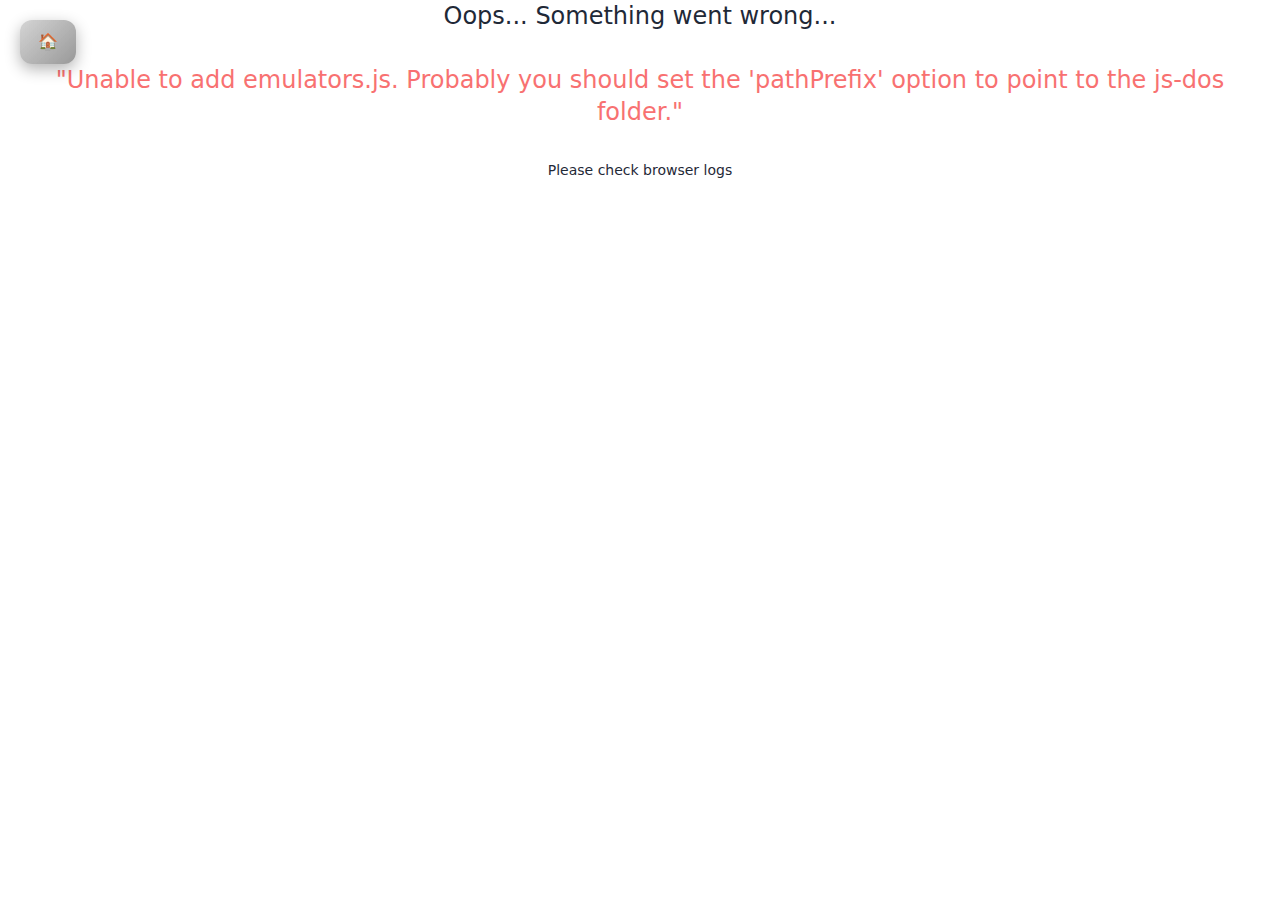
<file: dragon/index.html>
<!DOCTYPE html>
<html lang="en">

<head>
  <meta charset="UTF-8" />
  <meta name="viewport" content="width=device-width, initial-scale=1.0" />
  <meta name="viewport" content="width=device-width, initial-scale=1.0, maximum-scale=1.0">

  <title>js-dos 8.xx</title>
  <style>
    html,
    body {
      width: 100%;
    }
    html,
		body {
			margin: 0;
			padding: 0;
			overflow: hidden;
			height: 100vh;
			display: flex;
			flex-direction: column;
			flex: 1;
			background-color: black;
			color: black;
			-webkit-tap-highlight-color: transparent;
    -webkit-touch-callout: none;
	-webkit-user-select: none;
	-khtml-user-select: none;
	-moz-user-select: none;
	-ms-user-select: none;
	user-select: none;
			/* font-family: Tahoma, Geneva, Verdana, sans-serif; */
		}
  </style>
  <script type="module" crossorigin src="https://3dpinball.github.io/dragon/js-dos.js"></script>
  <link rel="stylesheet" crossorigin href="https://3dpinball.github.io/dragon/js-dos.css">

  <style>
  .soft-keyboard-overlay {
  width: 90%;
  left: 50%;
  transform: translateX(-50%);
}

  </style>
  <style>
    #backButton {
      position: fixed;
      top: 20px;
      left: 20px;
      padding: 10px 18px;
      background: linear-gradient(135deg, #8a8a8a5c, #00000067);
      border: none;
      border-radius: 12px;
      font-size: 16px;
      font-weight: bold;
      color: white;
      cursor: pointer;
      box-shadow: 0 5px 15px rgba(0,0,0,0.3);
      transition: transform 0.2s ease, box-shadow 0.2s ease;
      z-index: 999;
    }

    #backButton:hover {
      transform: scale(1.1);
      box-shadow: 0 8px 20px rgba(0,0,0,0.4);
    }

    #backButton:active {
      transform: scale(0.95);
      box-shadow: 0 4px 10px rgba(0,0,0,0.3);
    }
  </style>
</head>

<body>
  <script>
let lastTouchEnd = 0;

document.addEventListener('touchend', function (event) {
  const now = new Date().getTime();
  if (now - lastTouchEnd <= 300) {
    event.preventDefault();  // ← CHẶN DOUBLE-TAP ZOOM
  }
  lastTouchEnd = now;
}, { passive: false });
</script>
  <button id="backButton">🏠</button>

  <div id="app"></div>
  <script>
    if (window.android !== undefined && window.android.startHardwareService !== undefined) {
        window.backendHardware = (emulator) => {
            return new Promise((resolve) => {
                window.backendResolve = resolve;
                window.android.startHardwareService(emulator);
            });
        };
    }
    const params = new URLSearchParams(location.search);
    const startIpxServer = params.get("startIpxServer") === "1";
    const connectIpxAddress = params.get("connectIpxAddress") === "1" ? "js-dos-dev-room" : undefined;
    document.addEventListener("DOMContentLoaded", () => {
      /* eslint-disable max-len */
      /* eslint-enable max-len */
      const props = Dos(document.getElementById("app"),
        {
          offscreenCanvas: true,
          // url: "https://br.cdn.dos.zone/published/br.rumawg.U95boat.jsdos",
          // url: "https://cdn.dos.zone/custom/dos/QB45.jsdos", // qbasic
          // url: decodeURIComponent("https%3A%2F%2Fcdn.dos.zone%2Fcustom%2Fdos%2Fdoom_dm.jsdos"),
          // url: decodeURIComponent("https%3A%2F%2Fcdn.dos.zone%2Fcustom%2Fdos%2Fhomm2_netbios.jsdos"),
          // url: "https://cdn.dos.zone/original/2X/2/24b00b14f118580763440ecaddcc948f8cb94f14.jsdos", // digger
          // url: "https://v8.js-dos.com/bundles/doom.jsdos",
          // url: "https://cdn.dos.zone/custom/dos/duke3d_ipx.jsdos",
          // url: "https://br.cdn.dos.zone/ipx/duke3d/duke3d_ipx.jsdos",
          // url: "https://br.cdn.dos.zone/ipx/doom_dm/doom_dm.jsdos",
          // url: "https://v8.js-dos.com/bundles/dhry2.jsdos", // dhry2
          // url: "https://cdn.dos.zone/original/2X/7/744842062905f72648a4d492ccc2526d039b3702.jsdos", // sim-city
          // url: "https://cdn.dos.zone/custom/dos/war2.jsdos", // warcraft-2
          // url: "https://cdn.dos.zone/original/2X/5/5f21f221e023bbca253396824c5f652438eeef8c.jsdos", // поле чудес
          // url: "https://cdn.dos.zone/custom/dos/homm_2.jsdos",
          // url: "https://br.cdn.dos.zone/js-dos/system/win95-v1.jsdos", // win95-v1
          // url: "https://br.cdn.dos.zone/published/br.kxuntr.MDKperfWIN.jsdos", // MDK Performance Test For Windows
          // url: "https://br.cdn.dos.zone/published/br.anhfhb.Bench95.jsdos", // Bench95
          // url: "https://cdn.dos.zone/custom/dos/blood-lowres.jsdos", // blood
          // url: "https://br.cdn.dos.zone/published/br.fuggxt.DisNormal.jsdos",
          // url: "https://br.cdn.dos.zone/published/br.pojmnc.SimTowerupd.jsdos",
          // url: "https://cdn.dos.zone/custom/dos/gta-mobile.jsdos",
          // url: "https://br.cdn.dos.zone/niccarter54/shtirlitz.jsdos",
          // url: "https://br.cdn.dos.zone/published/br.hmjhoz.DonKapone.jsdos",
          // url: "https://cdn.dos.zone/custom/dos/diablo-109.jsdos",
          // dosboxConf: `
          //   [autoexec]
          //   mount c .
          //   c:
          // `,
          // jsdosConf: {
          //   "layersConfig": {
          //     "version": 2,
          //     "layers": [
          //       {
          //         "grid": "honeycomb",
          //         "title": "Layer#0",
          //         "controls": [
          //           {
          //             "row": 0,
          //             "column": 0,
          //             "symbol": "↑",
          //             "type": "Key",
          //             "mapTo": [
          //               265
          //             ]
          //           }
          //         ]
          //       }
          //     ]
          //   }
          // },
          // initFs: [
          //   { path: "1.txt", contents: new TextEncoder().encode("123") },
          //   { path: "D/2.txt", contents: new TextEncoder().encode("345") },
          // ],
          // dosboxConf: diabloConf,
          // loginUrl: "http://localhost:8080/subscription.html",
          // autoStart: true,
          // countDownStart: 5,
          // kiosk: true,
          // background: "https://dos.zone/images/http/original/2X/f/f833b147609640191342f555d70eb07261f53c03.png/0a94af564ab81a14a27d6a67671e5416.webp",
           pathPrefix: "https://v8.js-dos.com/latest/emulators/",
          // pathPrefix: "https://br.cdn.dos.zone/js-dos/latest/emulators/",
          // pathSuffix: ".ea",
          // backend: "dosboxX",
          // backendHardware: (backend) => {
          //  console.log("Hardware backend for", backend);
          //  return Promise.resolve("ws://127.0.0.1:8888");
          // },
          // backendHardware: window.backendHardware,
          // noCloud: true,
          // noCursor: true,
          // softKeyboardLayout: [
          //   "q w e r t",
          //   "{up} {down}",
          //   "{left} {right}",
          //   "{symbols}"
          // ],
          // softKeyboardSymbols: [
          //   {
          //       "{up}": "↑",
          //       "{down}": "↓",
          //       "{left}": "←",
          //       "{right}": "→",
          //   },
          //   {
          //       "{up}": "↑",
          //       "{down}": "↓",
          //       "{left}": "←",
          //       "{right}": "→",
          //       "q": "й", "w": "ц", "e": "у", "r": "к", "t": "е",
          //   },
          // ], 
          // softKeyboardLayout: [
          //   [
          //     [
          //       "{up}",
          //     ],
          //     [
          //       "{left} {right}",
          //     ],
          //     [
          //       "{down}",
          //     ]
          //   ],
          // ],
          renderScale: 1.1,
          softFullscreen: false,
          softKeyboardLayout: [
    [
        // Column 0 (sẽ sát trái)
        [
           "{f4}",
            "{f2}",
            "x z"

        ],

        // Column 1 (sẽ sát phải)
        [
            "{f3}",
            "{enter}",
            "/ .",
             "{space}"
            
        ]
    ],
],

softKeyboardSymbols: [
  {
    "z": "",
    "x": "x",
    "/": "",
    ".": ">",
    "{space}": "⬆️",
    "{f2}": "F2",
    "{f3}": "F3",
    "{f4}": "F4",
    "{up}": "up",
    "{enter}": "⏎",
  }
],          // key: "-----",
          onEvent: (event, arg) => {
            console.log("Event", event, arg);
            if (event === "ci-ready") {
              const net = arg.net();
              console.log("js-dos version:", props.getVersion(), "net:", (net ? net.peerId : "none"));
              window.ci = arg;

              if (net && startIpxServer) {
                net.registerAlias("js-dos-dev-room").catch(console);
              }

              // props.setFullScreen(true);
            }
          },
          // renderAspect: "1/1",
          // renderBackend: "webgl",
          // imageRendering: "smooth",
          // thinSidebar: true,
          startIpxServer,
          connectIpxAddress,
        });

      window.props = props;
    });

    const diabloConf = `
[sdl]
autolock=false
mouse_emulation=integration

[dosbox]
title=Windows 95
memsize=128

[video]
vmemsize=8
vesa modelist width limit=0
vesa modelist height limit=0

[dos]
ver=7.1
hard drive data rate limit=0
floppy drive data rate limit=0

[cpu]
cputype=pentium_mmx
core=auto 
integration device=true

[sblaster]
sbtype=sb16vibra

[fdc, primary]
int13fakev86io=true

[ide, primary]
int13fakeio=true
int13fakev86io=true

[ide, secondary]
int13fakeio=true
int13fakev86io=true
cd-rom insertion delay=4000

[render]
scaler=none

[autoexec]
echo off
imgmount 2 sockdrive wss://sockdrive.js-dos.com:8001 dos.zone diablo_109_c
imgmount 3 sockdrive wss://sockdrive.js-dos.com:8001 dos.zone diablo_109_d
boot c:
`;
  </script>
    <script>
    // Back button logic
    const backButton = document.getElementById('backButton');
    backButton.addEventListener('click', () => {
      window.location.href = '../'; // Thay '/' bằng URL trang chủ nếu khác
    });
  </script>
</body>

</html>
</file>
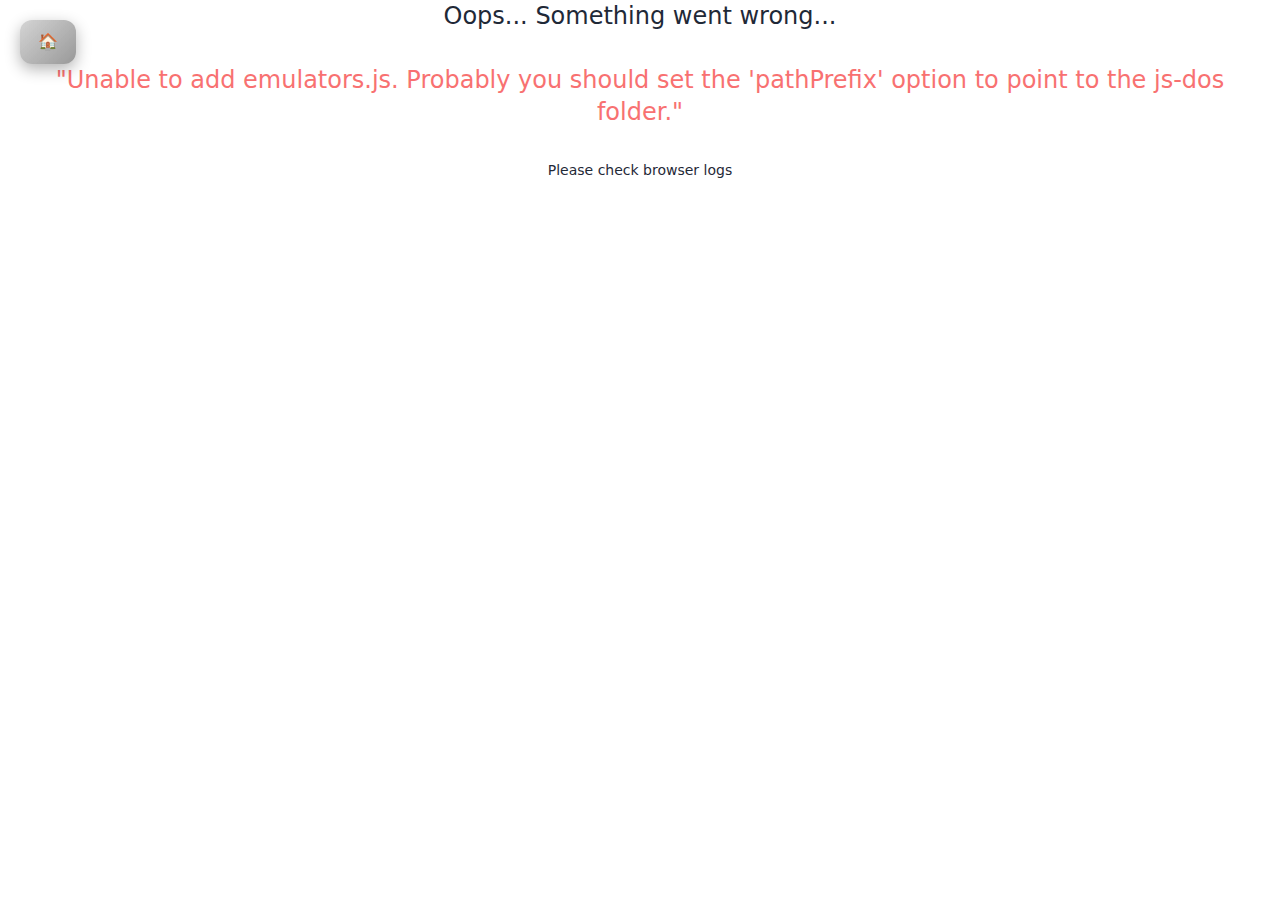
<file: skul/index.html>
<!DOCTYPE html>
<html lang="en">

<head>
  <meta charset="UTF-8" />
  <meta name="viewport" content="width=device-width, initial-scale=1.0" />
  <meta name="viewport" content="width=device-width, initial-scale=1.0, maximum-scale=1.0">

  <title>js-dos 8.xx</title>
  <style>
    html,
    body {
      width: 100%;
    }
    html,
		body {
			margin: 0;
			padding: 0;
			overflow: hidden;
			height: 100vh;
			display: flex;
			flex-direction: column;
			flex: 1;
			background-color: black;
			color: black;
			-webkit-tap-highlight-color: transparent;
    -webkit-touch-callout: none;
	-webkit-user-select: none;
	-khtml-user-select: none;
	-moz-user-select: none;
	-ms-user-select: none;
	user-select: none;
			/* font-family: Tahoma, Geneva, Verdana, sans-serif; */
		}
  </style>
  <script src="./js-dos.js"></script>
<link rel="stylesheet" href="./js-dos.css">


  <style>
  .soft-keyboard-overlay {
  width: 90%;
  left: 50%;
  transform: translateX(-50%);
}

  </style>
  <style>
    #backButton {
      position: fixed;
      top: 20px;
      left: 20px;
      padding: 10px 18px;
      background: linear-gradient(135deg, #8a8a8a5c, #00000067);
      border: none;
      border-radius: 12px;
      font-size: 16px;
      font-weight: bold;
      color: white;
      cursor: pointer;
      box-shadow: 0 5px 15px rgba(0,0,0,0.3);
      transition: transform 0.2s ease, box-shadow 0.2s ease;
      z-index: 999;
    }

    #backButton:hover {
      transform: scale(1.1);
      box-shadow: 0 8px 20px rgba(0,0,0,0.4);
    }

    #backButton:active {
      transform: scale(0.95);
      box-shadow: 0 4px 10px rgba(0,0,0,0.3);
    }
  </style>
</head>

<body>
 
  <button id="backButton">🏠</button>

    <div id="dos" style="width: 100%; height: 100%"></div>
  <script>
    if (window.android !== undefined && window.android.startHardwareService !== undefined) {
        window.backendHardware = (emulator) => {
            return new Promise((resolve) => {
                window.backendResolve = resolve;
                window.android.startHardwareService(emulator);
            });
        };
    }
    const params = new URLSearchParams(location.search);
    const startIpxServer = params.get("startIpxServer") === "1";
    const connectIpxAddress = params.get("connectIpxAddress") === "1" ? "js-dos-dev-room" : undefined;
    const diabloConf = `
[sdl]
autolock=false
mouse_emulation=integration

[dosbox]
title=Windows 95
memsize=128

[video]
vmemsize=8
vesa modelist width limit=0
vesa modelist height limit=0

[dos]
ver=7.1
hard drive data rate limit=0
floppy drive data rate limit=0

[cpu]
cputype=pentium_mmx
core=auto 
integration device=true

[sblaster]
sbtype=sb16vibra

[fdc, primary]
int13fakev86io=true

[ide, primary]
int13fakeio=true
int13fakev86io=true

[ide, secondary]
int13fakeio=true
int13fakev86io=true
cd-rom insertion delay=4000

[render]
scaler=none

[autoexec]
echo off
imgmount 2 sockdrive wss://sockdrive.js-dos.com:8001 dos.zone diablo_109_c
imgmount 3 sockdrive wss://sockdrive.js-dos.com:8001 dos.zone diablo_109_d
boot c:
`;
  </script>
    <script>
    // Back button logic
    const backButton = document.getElementById('backButton');
    backButton.addEventListener('click', () => {
      window.location.href = '../'; // Thay '/' bằng URL trang chủ nếu khác
    });
  </script>
  <script>
    Dos(document.getElementById("dos"), {
        url: "./pirates.jsdos",

        // === THÊM KEYBOARD ẢO ===
        softKeyboardLayout: [
            [
                // Cột trái
                [
                    "{f4}",
                    "{f2}",
                    "x z"
                ],

                // Cột phải
                [
                    "{f3}",
                    "{enter}",
                    "/ .",
                    "{space}"
                ]
            ],
        ],

        softKeyboardSymbols: [
            {
                "z": "",
                "x": "x",
                "/": "",
                ".": ">",
                "{space}": "⬆️",
                "{f2}": "F2",
                "{f3}": "F3",
                "{f4}": "F4",
                "{up}": "up",
                "{enter}": "⏎"
            }
        ]
        // === HẾT KEYBOARD ẢO ===
    });
</script>
</body>

</html>
</file>
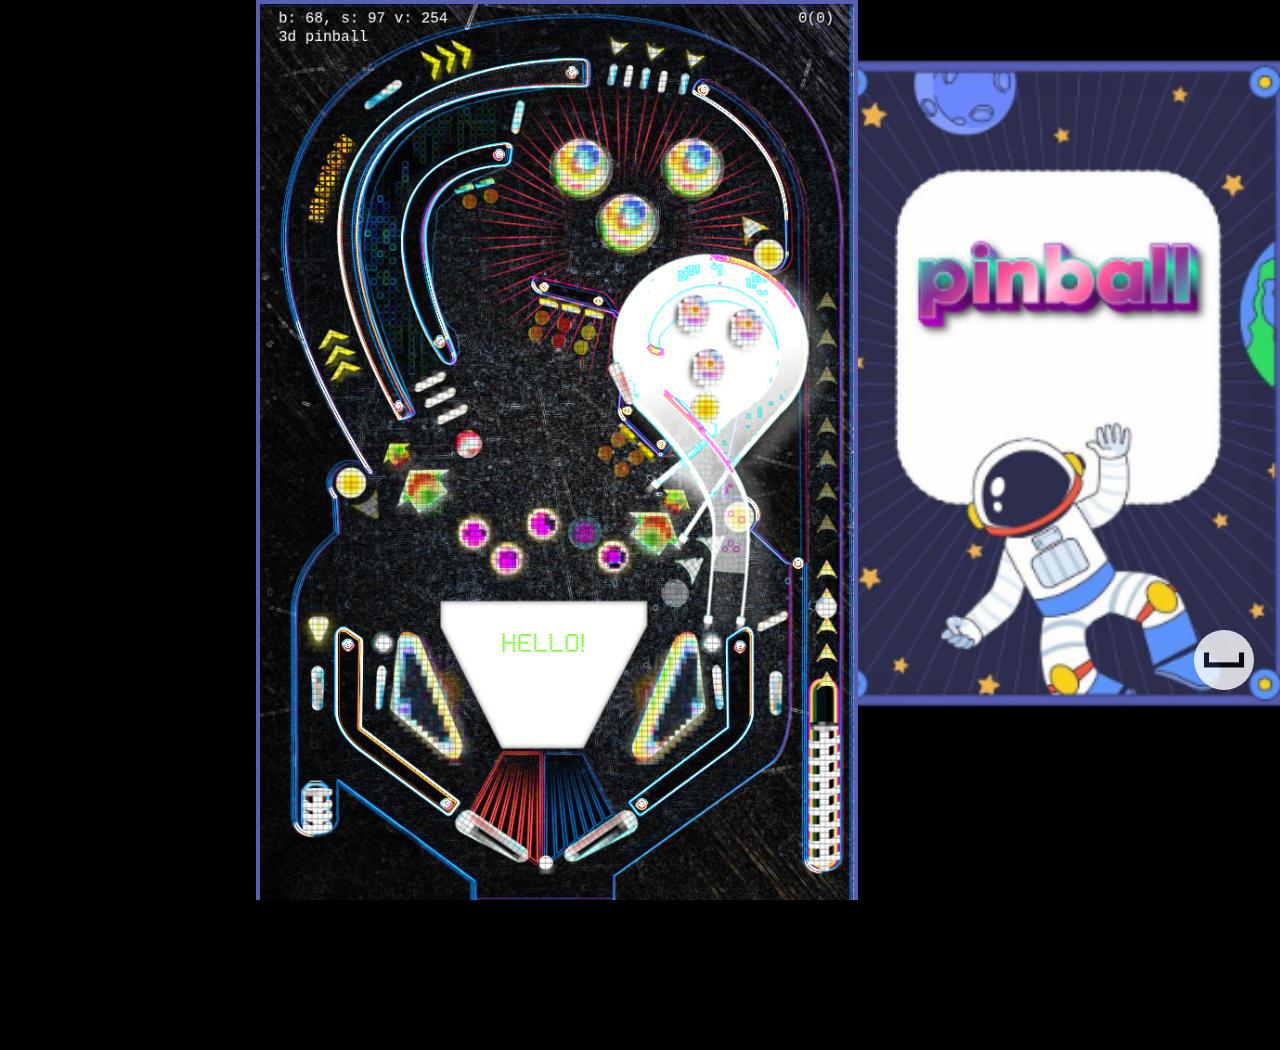
<file: table2/index.html>
<!DOCTYPE html>
<html>
  <head>
    <meta charset="utf-8">
    <meta content="IE=edge,chrome=1" http-equiv="X-UA-Compatible">
    <meta name="viewport" content="width=device-width, initial-scale=1.0, minimal-ui">
	  <meta content='width=device-width, initial-scale=1, maximum-scale=1, user-scalable=no' name='viewport'>
    <title>Pinball</title>
    <style type="text/css">
      body{
        background-color: #333;
      }
	  	html,
		body {
    margin: 0;
    padding: 0;
    overflow: hidden;
    height: 100vh;
    width: 100vw;                 /* đảm bảo luôn full ngang */
    display: flex;
    flex-direction: column;
    flex: 1;
background-color: black;
    background-image: url(./bg.png);
    background-size: cover;       /* luôn phủ đầy màn hình */
    background-position: center;  /* căn giữa */
    background-repeat: no-repeat; /* không lặp */

    color: black;
    -webkit-tap-highlight-color: transparent;
    -webkit-touch-callout: none;
    -webkit-user-select: none;
    -khtml-user-select: none;
    -moz-user-select: none;
    -ms-user-select: none;
    user-select: none;
}


    </style>    
  </head>
  <body>

    <div style="position:absolute;z-index:100;height: 100%;width: 100%;background-color: none;top:150px">
			<button style="height:500px;width:49%;background:none;border: none;outline: none;" ontouchstart="window.dispatchEvent(new KeyboardEvent('keydown', {
				
				keyCode: 37,
				
				which: 37,
			
			  }));" ontouchend="setTimeout(function(){window.dispatchEvent(new KeyboardEvent('keyup', {
				
				keyCode: 37,
				
				which: 37,
			
			  }))}, 50);"></button>
			<button style="height:500px;width:49%;background:none;border: none;outline: none;"  ontouchstart="window.dispatchEvent(new KeyboardEvent('keydown', {
				
				keyCode: 39,
				
				which: 39,
				
			  }))" ontouchend="setTimeout(function(){window.dispatchEvent(new KeyboardEvent('keyup', {
				
				keyCode: 39,
				
				which: 39,
			
			  }))}, 50);"></button>
			  <img  src="space.png" style="position:absolute;z-index:100;right:2%;height:60px;width:60px;bottom:40%;border-radius: 50%;opacity: 0.8;"   ontouchstart="window.dispatchEvent(new KeyboardEvent('keydown', {
				
				keyCode: 32,
				
				which: 32,
				
			  }))" ontouchend="window.dispatchEvent(new KeyboardEvent('keyup', {
				
				keyCode: 32,
				
				which: 32,
			
			  }))">
				
			</img>
	
		
	

		
	</div>

   
    <script>
      window.PINBALL_STANDALONE = true
    </script>
    <script src="javascripts/application.js" type="text/javascript"></script>
  </body>
</html>
</file>
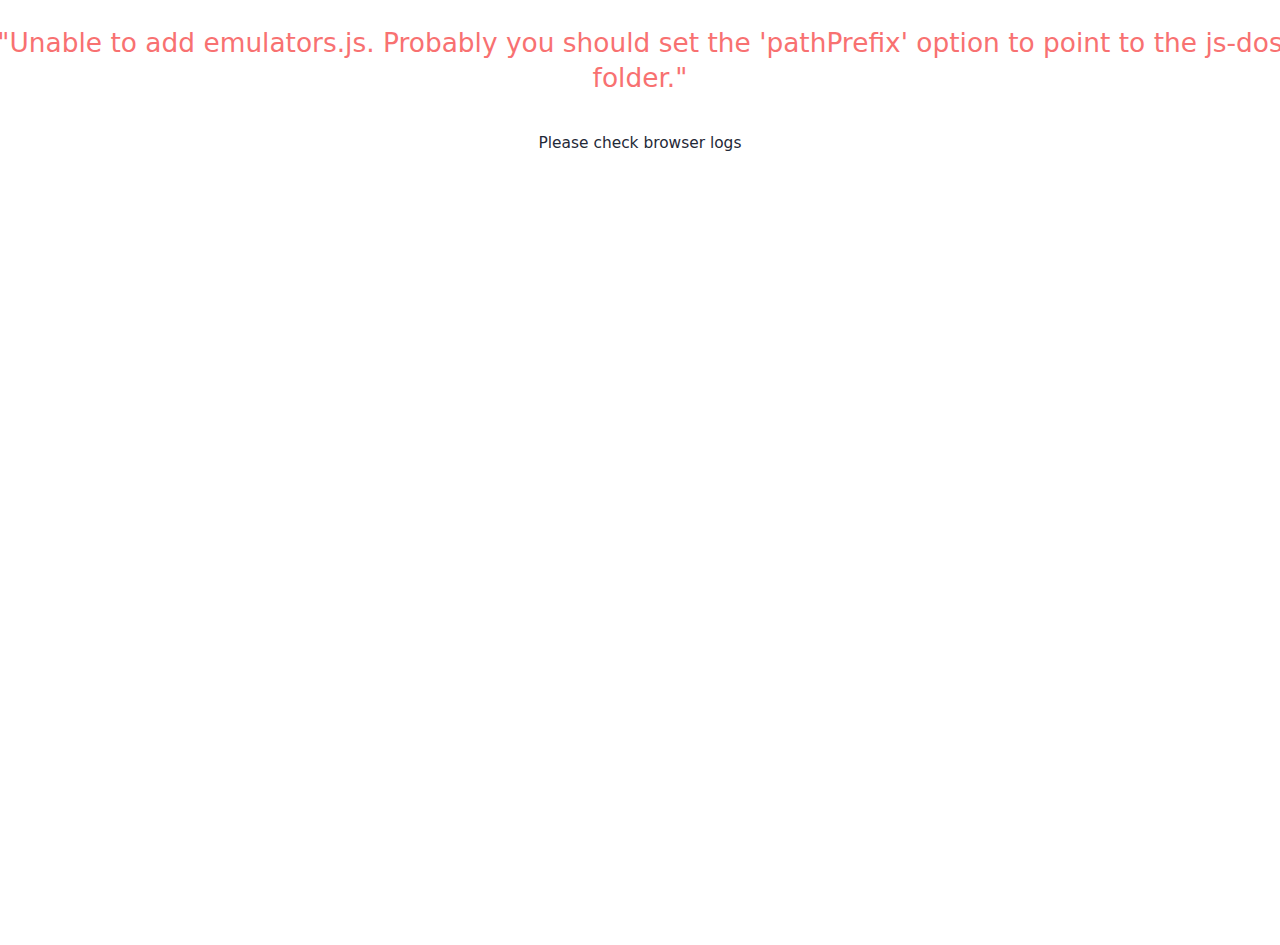
<file: table3/index.html>
<!DOCTYPE html>
<html lang="en">

<head>
  <meta charset="UTF-8" />
  <meta name="viewport" content="width=device-width, initial-scale=1.0" />
  <meta name="viewport" content="width=device-width, initial-scale=1.0, maximum-scale=1.0">

  <title>js-dos 8.xx</title>
  <style>
    html,
    body {
      width: 100%;
    }
    html,
		body {
			margin: 0;
			padding: 0;
			overflow: hidden;
			height: 100vh;
			display: flex;
			flex-direction: column;
			flex: 1;
			background-color: black;
			color: black;
			-webkit-tap-highlight-color: transparent;
    -webkit-touch-callout: none;
	-webkit-user-select: none;
	-khtml-user-select: none;
	-moz-user-select: none;
	-ms-user-select: none;
	user-select: none;
			/* font-family: Tahoma, Geneva, Verdana, sans-serif; */
		}
  </style>
  <script src="./js-dos.js"></script>
<link rel="stylesheet" href="./js-dos.css">


  <style>
  .soft-keyboard-overlay {
  width: 90%;
  left: 50%;
  transform: translateX(-50%);
}

  </style>

</head>

<body>
  

    <div id="dos" style="width: 100%; height: 100%; transform: scale(1.1)"></div>
  <script>
    if (window.android !== undefined && window.android.startHardwareService !== undefined) {
        window.backendHardware = (emulator) => {
            return new Promise((resolve) => {
                window.backendResolve = resolve;
                window.android.startHardwareService(emulator);
            });
        };
    }
    const params = new URLSearchParams(location.search);
    const startIpxServer = params.get("startIpxServer") === "1";
    const connectIpxAddress = params.get("connectIpxAddress") === "1" ? "js-dos-dev-room" : undefined;
    const diabloConf = `
[sdl]
autolock=false
mouse_emulation=integration

[dosbox]
title=Windows 95
memsize=128

[video]
vmemsize=8
vesa modelist width limit=0
vesa modelist height limit=0

[dos]
ver=7.1
hard drive data rate limit=0
floppy drive data rate limit=0

[cpu]
cputype=pentium_mmx
core=auto 
integration device=true

[sblaster]
sbtype=sb16vibra

[fdc, primary]
int13fakev86io=true

[ide, primary]
int13fakeio=true
int13fakev86io=true

[ide, secondary]
int13fakeio=true
int13fakev86io=true
cd-rom insertion delay=4000

[render]
scaler=none

[autoexec]
echo off
imgmount 2 sockdrive wss://sockdrive.js-dos.com:8001 dos.zone diablo_109_c
imgmount 3 sockdrive wss://sockdrive.js-dos.com:8001 dos.zone diablo_109_d
boot c:
`;
  </script>
   
  <script>
    Dos(document.getElementById("dos"), {
        url: "./pirates.jsdos",
        renderBackend: "webgl",
        // === THÊM KEYBOARD ẢO ===
        softKeyboardLayout: [
            [
                // Cột trái
                [
                    "{f4}",
                    "{f2}",
                    "x z"
                ],

                // Cột phải
                [
                    "{f3}",
                    "{enter}",
                    "/ .",
                    "{space}"
                ]
            ],
        ],

        softKeyboardSymbols: [
            {
                "z": "",
                "x": "x",
                "/": "",
                ".": ">",
                "{space}": "⬆️",
                "{f2}": "F2",
                "{f3}": "F3",
                "{f4}": "F4",
                "{up}": "up",
                "{enter}": "⏎"
            }
        ]
        // === HẾT KEYBOARD ẢO ===
    });
</script>
</body>

</html>
</file>
<file: skul/js-dos.css>
*,
:before,
:after {
  box-sizing: border-box;
  border-width: 0;
  border-style: solid;
  border-color: #e5e7eb;
}
:before,
:after {
  --tw-content: "";
}
html,
:host {
  line-height: 1.5;
  -webkit-text-size-adjust: 100%;
  -moz-tab-size: 4;
  -o-tab-size: 4;
  tab-size: 4;
  font-family: ui-sans-serif, system-ui, sans-serif, "Apple Color Emoji",
    "Segoe UI Emoji", Segoe UI Symbol, "Noto Color Emoji";
  font-feature-settings: normal;
  font-variation-settings: normal;
  -webkit-tap-highlight-color: transparent;
}
body {
  margin: 0;
  line-height: inherit;
}
hr {
  height: 0;
  color: inherit;
  border-top-width: 1px;
}
abbr:where([title]) {
  -webkit-text-decoration: underline dotted;
  text-decoration: underline dotted;
}
h1,
h2,
h3,
h4,
h5,
h6 {
  font-size: inherit;
  font-weight: inherit;
}
a {
  color: inherit;
  text-decoration: inherit;
}
b,
strong {
  font-weight: bolder;
}
code,
kbd,
samp,
pre {
  font-family: ui-monospace, SFMono-Regular, Menlo, Monaco, Consolas,
    Liberation Mono, Courier New, monospace;
  font-feature-settings: normal;
  font-variation-settings: normal;
  font-size: 1em;
}
small {
  font-size: 80%;
}
sub,
sup {
  font-size: 75%;
  line-height: 0;
  position: relative;
  vertical-align: baseline;
}
sub {
  bottom: -0.25em;
}
sup {
  top: -0.5em;
}
table {
  text-indent: 0;
  border-color: inherit;
  border-collapse: collapse;
}
button,
input,
optgroup,
select,
textarea {
  font-family: inherit;
  font-feature-settings: inherit;
  font-variation-settings: inherit;
  font-size: 100%;
  font-weight: inherit;
  line-height: inherit;
  color: inherit;
  margin: 0;
  padding: 0;
}
button,
select {
  text-transform: none;
}
button,
[type="button"],
[type="reset"],
[type="submit"] {
  -webkit-appearance: button;
  background-color: transparent;
  background-image: none;
}
:-moz-focusring {
  outline: auto;
}
:-moz-ui-invalid {
  box-shadow: none;
}
progress {
  vertical-align: baseline;
}
::-webkit-inner-spin-button,
::-webkit-outer-spin-button {
  height: auto;
}
[type="search"] {
  -webkit-appearance: textfield;
  outline-offset: -2px;
}
::-webkit-search-decoration {
  -webkit-appearance: none;
}
::-webkit-file-upload-button {
  -webkit-appearance: button;
  font: inherit;
}
summary {
  display: list-item;
}
blockquote,
dl,
dd,
h1,
h2,
h3,
h4,
h5,
h6,
hr,
figure,
p,
pre {
  margin: 0;
}
fieldset {
  margin: 0;
  padding: 0;
}
legend {
  padding: 0;
}
ol,
ul,
menu {
  list-style: none;
  margin: 0;
  padding: 0;
}
dialog {
  padding: 0;
}
textarea {
  resize: vertical;
}
input::-moz-placeholder,
textarea::-moz-placeholder {
  opacity: 1;
  color: #9ca3af;
}
input::placeholder,
textarea::placeholder {
  opacity: 1;
  color: #9ca3af;
}
button,
[role="button"] {
  cursor: pointer;
}
:disabled {
  cursor: default;
}
img,
svg,
video,
canvas,
audio,
iframe,
embed,
object {
  display: block;
  vertical-align: middle;
}
img,
video {
  max-width: 100%;
  height: auto;
}
[hidden] {
  display: none;
}
:root,
[data-theme] {
  background-color: hsl(var(--b1) / var(--tw-bg-opacity, 1));
  color: hsl(var(--bc) / var(--tw-text-opacity, 1));
}
html {
  -webkit-tap-highlight-color: transparent;
}
:root {
  color-scheme: light;
  --pf: 259 94% 44%;
  --sf: 314 100% 40%;
  --af: 174 75% 39%;
  --nf: 214 20% 14%;
  --in: 198 93% 60%;
  --su: 158 64% 52%;
  --wa: 43 96% 56%;
  --er: 0 91% 71%;
  --inc: 198 100% 12%;
  --suc: 158 100% 10%;
  --wac: 43 100% 11%;
  --erc: 0 100% 14%;
  --rounded-box: 1rem;
  --rounded-btn: 0.5rem;
  --rounded-badge: 1.9rem;
  --animation-btn: 0.25s;
  --animation-input: 0.2s;
  --btn-text-case: uppercase;
  --btn-focus-scale: 0.95;
  --border-btn: 1px;
  --tab-border: 1px;
  --tab-radius: 0.5rem;
  --p: 259 94% 51%;
  --pc: 259 96% 91%;
  --s: 314 100% 47%;
  --sc: 314 100% 91%;
  --a: 174 75% 46%;
  --ac: 174 75% 11%;
  --n: 214 20% 21%;
  --nc: 212 19% 87%;
  --b1: 0 0% 100%;
  --b2: 0 0% 95%;
  --b3: 180 2% 90%;
  --bc: 215 28% 17%;
}
@media (prefers-color-scheme: dark) {
  :root {
    color-scheme: dark;
    --pf: 262 80% 43%;
    --sf: 316 70% 43%;
    --af: 175 70% 34%;
    --in: 198 93% 60%;
    --su: 158 64% 52%;
    --wa: 43 96% 56%;
    --er: 0 91% 71%;
    --inc: 198 100% 12%;
    --suc: 158 100% 10%;
    --wac: 43 100% 11%;
    --erc: 0 100% 14%;
    --rounded-box: 1rem;
    --rounded-btn: 0.5rem;
    --rounded-badge: 1.9rem;
    --animation-btn: 0.25s;
    --animation-input: 0.2s;
    --btn-text-case: uppercase;
    --btn-focus-scale: 0.95;
    --border-btn: 1px;
    --tab-border: 1px;
    --tab-radius: 0.5rem;
    --p: 262 80% 50%;
    --pc: 0 0% 100%;
    --s: 316 70% 50%;
    --sc: 0 0% 100%;
    --a: 175 70% 41%;
    --ac: 0 0% 100%;
    --n: 213 18% 20%;
    --nf: 212 17% 17%;
    --nc: 220 13% 69%;
    --b1: 212 18% 14%;
    --b2: 213 18% 12%;
    --b3: 213 18% 10%;
    --bc: 220 13% 69%;
  }
}
[data-theme="light"] {
  color-scheme: light;
  --pf: 259 94% 44%;
  --sf: 314 100% 40%;
  --af: 174 75% 39%;
  --nf: 214 20% 14%;
  --in: 198 93% 60%;
  --su: 158 64% 52%;
  --wa: 43 96% 56%;
  --er: 0 91% 71%;
  --inc: 198 100% 12%;
  --suc: 158 100% 10%;
  --wac: 43 100% 11%;
  --erc: 0 100% 14%;
  --rounded-box: 1rem;
  --rounded-btn: 0.5rem;
  --rounded-badge: 1.9rem;
  --animation-btn: 0.25s;
  --animation-input: 0.2s;
  --btn-text-case: uppercase;
  --btn-focus-scale: 0.95;
  --border-btn: 1px;
  --tab-border: 1px;
  --tab-radius: 0.5rem;
  --p: 259 94% 51%;
  --pc: 259 96% 91%;
  --s: 314 100% 47%;
  --sc: 314 100% 91%;
  --a: 174 75% 46%;
  --ac: 174 75% 11%;
  --n: 214 20% 21%;
  --nc: 212 19% 87%;
  --b1: 0 0% 100%;
  --b2: 0 0% 95%;
  --b3: 180 2% 90%;
  --bc: 215 28% 17%;
}
[data-theme="dark"] {
  color-scheme: dark;
  --pf: 262 80% 43%;
  --sf: 316 70% 43%;
  --af: 175 70% 34%;
  --in: 198 93% 60%;
  --su: 158 64% 52%;
  --wa: 43 96% 56%;
  --er: 0 91% 71%;
  --inc: 198 100% 12%;
  --suc: 158 100% 10%;
  --wac: 43 100% 11%;
  --erc: 0 100% 14%;
  --rounded-box: 1rem;
  --rounded-btn: 0.5rem;
  --rounded-badge: 1.9rem;
  --animation-btn: 0.25s;
  --animation-input: 0.2s;
  --btn-text-case: uppercase;
  --btn-focus-scale: 0.95;
  --border-btn: 1px;
  --tab-border: 1px;
  --tab-radius: 0.5rem;
  --p: 262 80% 50%;
  --pc: 0 0% 100%;
  --s: 316 70% 50%;
  --sc: 0 0% 100%;
  --a: 175 70% 41%;
  --ac: 0 0% 100%;
  --n: 213 18% 20%;
  --nf: 212 17% 17%;
  --nc: 220 13% 69%;
  --b1: 212 18% 14%;
  --b2: 213 18% 12%;
  --b3: 213 18% 10%;
  --bc: 220 13% 69%;
}
[data-theme="cupcake"] {
  color-scheme: light;
  --pf: 183 47% 52%;
  --sf: 338 71% 71%;
  --af: 39 84% 51%;
  --nf: 280 46% 7%;
  --in: 198 93% 60%;
  --su: 158 64% 52%;
  --wa: 43 96% 56%;
  --er: 0 91% 71%;
  --pc: 183 20% 13%;
  --sc: 340 15% 16%;
  --ac: 37 41% 13%;
  --nc: 283 9% 81%;
  --inc: 198 100% 12%;
  --suc: 158 100% 10%;
  --wac: 43 100% 11%;
  --erc: 0 100% 14%;
  --rounded-box: 1rem;
  --rounded-badge: 1.9rem;
  --animation-btn: 0.25s;
  --animation-input: 0.2s;
  --btn-text-case: uppercase;
  --btn-focus-scale: 0.95;
  --border-btn: 1px;
  --p: 183 47% 59%;
  --s: 338 71% 78%;
  --a: 39 84% 58%;
  --n: 280 46% 14%;
  --b1: 24 33% 97%;
  --b2: 27 22% 92%;
  --b3: 23 14% 89%;
  --bc: 280 46% 14%;
  --rounded-btn: 1.9rem;
  --tab-border: 2px;
  --tab-radius: 0.5rem;
}
[data-theme="bumblebee"] {
  color-scheme: light;
  --pf: 50 94% 51%;
  --sf: 41 74% 46%;
  --af: 24 67% 52%;
  --nf: 240 33% 7%;
  --b2: 0 0% 93%;
  --b3: 0 0% 86%;
  --in: 198 93% 60%;
  --su: 158 64% 52%;
  --wa: 43 96% 56%;
  --er: 0 91% 71%;
  --bc: 146 0% 19%;
  --ac: 23 34% 13%;
  --nc: 247 7% 81%;
  --inc: 198 100% 12%;
  --suc: 158 100% 10%;
  --wac: 43 100% 11%;
  --erc: 0 100% 14%;
  --rounded-box: 1rem;
  --rounded-btn: 0.5rem;
  --rounded-badge: 1.9rem;
  --animation-btn: 0.25s;
  --animation-input: 0.2s;
  --btn-text-case: uppercase;
  --btn-focus-scale: 0.95;
  --border-btn: 1px;
  --tab-border: 1px;
  --tab-radius: 0.5rem;
  --p: 50 94% 58%;
  --pc: 240 33% 14%;
  --s: 41 74% 53%;
  --sc: 240 33% 14%;
  --a: 24 67% 59%;
  --n: 240 33% 14%;
  --b1: 0 0% 100%;
}
[data-theme="emerald"] {
  color-scheme: light;
  --pf: 141 50% 53%;
  --sf: 219 96% 53%;
  --af: 10 81% 49%;
  --nf: 219 20% 18%;
  --b2: 0 0% 93%;
  --b3: 0 0% 86%;
  --in: 198 93% 60%;
  --su: 158 64% 52%;
  --wa: 43 96% 56%;
  --er: 0 91% 71%;
  --inc: 198 100% 12%;
  --suc: 158 100% 10%;
  --wac: 43 100% 11%;
  --erc: 0 100% 14%;
  --rounded-box: 1rem;
  --rounded-btn: 0.5rem;
  --rounded-badge: 1.9rem;
  --btn-text-case: uppercase;
  --border-btn: 1px;
  --tab-border: 1px;
  --tab-radius: 0.5rem;
  --p: 141 50% 60%;
  --pc: 151 28% 19%;
  --s: 219 96% 60%;
  --sc: 210 20% 98%;
  --a: 10 81% 56%;
  --ac: 210 20% 98%;
  --n: 219 20% 25%;
  --nc: 210 20% 98%;
  --b1: 0 0% 100%;
  --bc: 219 20% 25%;
  --animation-btn: 0;
  --animation-input: 0;
  --btn-focus-scale: 1;
}
[data-theme="corporate"] {
  color-scheme: light;
  --pf: 229 96% 57%;
  --sf: 215 26% 52%;
  --af: 154 49% 53%;
  --nf: 233 27% 6%;
  --b2: 0 0% 93%;
  --b3: 0 0% 86%;
  --in: 198 93% 60%;
  --su: 158 64% 52%;
  --wa: 43 96% 56%;
  --er: 0 91% 71%;
  --pc: 243 100% 94%;
  --sc: 216 13% 13%;
  --ac: 151 21% 13%;
  --inc: 198 100% 12%;
  --suc: 158 100% 10%;
  --wac: 43 100% 11%;
  --erc: 0 100% 14%;
  --btn-text-case: uppercase;
  --border-btn: 1px;
  --tab-border: 1px;
  --tab-radius: 0.5rem;
  --p: 229 96% 64%;
  --s: 215 26% 59%;
  --a: 154 49% 60%;
  --n: 233 27% 13%;
  --nc: 210 38% 95%;
  --b1: 0 0% 100%;
  --bc: 233 27% 13%;
  --rounded-box: 0.25rem;
  --rounded-btn: 0.125rem;
  --rounded-badge: 0.125rem;
  --animation-btn: 0;
  --animation-input: 0;
  --btn-focus-scale: 1;
}
[data-theme="synthwave"] {
  color-scheme: dark;
  --pf: 321 70% 62%;
  --sf: 197 87% 58%;
  --af: 48 89% 50%;
  --nf: 253 59% 13%;
  --b2: 253 58% 8%;
  --b3: 253 58% 1%;
  --pc: 323 23% 15%;
  --sc: 199 28% 14%;
  --ac: 45 42% 13%;
  --rounded-box: 1rem;
  --rounded-btn: 0.5rem;
  --rounded-badge: 1.9rem;
  --animation-btn: 0.25s;
  --animation-input: 0.2s;
  --btn-text-case: uppercase;
  --btn-focus-scale: 0.95;
  --border-btn: 1px;
  --tab-border: 1px;
  --tab-radius: 0.5rem;
  --p: 321 70% 69%;
  --s: 197 87% 65%;
  --a: 48 89% 57%;
  --n: 253 59% 20%;
  --nc: 260 60% 98%;
  --b1: 253 58% 15%;
  --bc: 260 60% 98%;
  --in: 199 87% 64%;
  --inc: 257 63% 17%;
  --su: 168 74% 68%;
  --suc: 257 63% 17%;
  --wa: 48 89% 57%;
  --wac: 257 63% 17%;
  --er: 352 74% 57%;
  --erc: 260 60% 98%;
}
[data-theme="retro"] {
  color-scheme: light;
  --pf: 3 74% 69%;
  --sf: 145 27% 65%;
  --af: 24 67% 52%;
  --nf: 340 7% 10%;
  --inc: 239 85% 93%;
  --suc: 126 38% 89%;
  --wac: 29 59% 11%;
  --erc: 11 100% 91%;
  --animation-btn: 0.25s;
  --animation-input: 0.2s;
  --btn-text-case: uppercase;
  --btn-focus-scale: 0.95;
  --border-btn: 1px;
  --tab-border: 1px;
  --tab-radius: 0.5rem;
  --p: 3 74% 76%;
  --pc: 345 5% 15%;
  --s: 145 27% 72%;
  --sc: 345 5% 15%;
  --a: 24 67% 59%;
  --ac: 345 5% 15%;
  --n: 340 7% 17%;
  --nc: 43 41% 88%;
  --b1: 45 47% 80%;
  --b2: 44 47% 73%;
  --b3: 44 47% 68%;
  --bc: 345 5% 15%;
  --in: 221 83% 53%;
  --su: 142 76% 36%;
  --wa: 32 95% 44%;
  --er: 0 72% 51%;
  --rounded-box: 0.4rem;
  --rounded-btn: 0.4rem;
  --rounded-badge: 0.4rem;
}
[data-theme="cyberpunk"] {
  color-scheme: light;
  --pf: 345 100% 66%;
  --sf: 195 80% 63%;
  --af: 276 74% 64%;
  --nf: 57 100% 6%;
  --b2: 56 100% 43%;
  --b3: 56 100% 36%;
  --in: 198 93% 60%;
  --su: 158 64% 52%;
  --wa: 43 96% 56%;
  --er: 0 91% 71%;
  --bc: 53 46% 13%;
  --pc: 348 27% 15%;
  --sc: 196 23% 15%;
  --ac: 277 22% 15%;
  --inc: 198 100% 12%;
  --suc: 158 100% 10%;
  --wac: 43 100% 11%;
  --erc: 0 100% 14%;
  --animation-btn: 0.25s;
  --animation-input: 0.2s;
  --btn-text-case: uppercase;
  --btn-focus-scale: 0.95;
  --border-btn: 1px;
  --tab-border: 1px;
  font-family: ui-monospace, SFMono-Regular, Menlo, Monaco, Consolas,
    Liberation Mono, Courier New, monospace;
  --p: 345 100% 73%;
  --s: 195 80% 70%;
  --a: 276 74% 71%;
  --n: 57 100% 13%;
  --nc: 56 100% 50%;
  --b1: 56 100% 50%;
  --rounded-box: 0;
  --rounded-btn: 0;
  --rounded-badge: 0;
  --tab-radius: 0;
}
[data-theme="valentine"] {
  color-scheme: light;
  --pf: 353 74% 60%;
  --sf: 254 86% 70%;
  --af: 181 56% 63%;
  --nf: 336 43% 41%;
  --b2: 318 46% 82%;
  --b3: 318 46% 75%;
  --pc: 356 26% 14%;
  --sc: 256 20% 15%;
  --ac: 181 16% 15%;
  --inc: 239 85% 93%;
  --suc: 126 38% 89%;
  --wac: 29 59% 11%;
  --erc: 11 100% 91%;
  --rounded-box: 1rem;
  --rounded-badge: 1.9rem;
  --animation-btn: 0.25s;
  --animation-input: 0.2s;
  --btn-text-case: uppercase;
  --btn-focus-scale: 0.95;
  --border-btn: 1px;
  --tab-border: 1px;
  --tab-radius: 0.5rem;
  --p: 353 74% 67%;
  --s: 254 86% 77%;
  --a: 181 56% 70%;
  --n: 336 43% 48%;
  --nc: 318 46% 89%;
  --b1: 318 46% 89%;
  --bc: 344 38% 28%;
  --in: 221 83% 53%;
  --su: 142 76% 36%;
  --wa: 32 95% 44%;
  --er: 0 72% 51%;
  --rounded-btn: 1.9rem;
}
[data-theme="halloween"] {
  color-scheme: dark;
  --pf: 32 89% 45%;
  --sf: 271 46% 35%;
  --af: 91 100% 26%;
  --nf: 31 81% 3%;
  --b2: 0 0% 6%;
  --b3: 0 0% 0%;
  --bc: 145 0% 81%;
  --sc: 275 36% 88%;
  --nc: 26 11% 80%;
  --inc: 239 85% 93%;
  --suc: 126 38% 89%;
  --wac: 29 59% 11%;
  --erc: 11 100% 91%;
  --rounded-box: 1rem;
  --rounded-btn: 0.5rem;
  --rounded-badge: 1.9rem;
  --animation-btn: 0.25s;
  --animation-input: 0.2s;
  --btn-text-case: uppercase;
  --btn-focus-scale: 0.95;
  --border-btn: 1px;
  --tab-border: 1px;
  --tab-radius: 0.5rem;
  --p: 32 89% 52%;
  --pc: 180 7% 8%;
  --s: 271 46% 42%;
  --a: 91 100% 33%;
  --ac: 0 0% 0%;
  --n: 31 81% 10%;
  --b1: 0 0% 13%;
  --in: 221 83% 53%;
  --su: 142 76% 36%;
  --wa: 32 95% 44%;
  --er: 0 72% 51%;
}
[data-theme="garden"] {
  color-scheme: light;
  --pf: 331 100% 41%;
  --sf: 334 37% 34%;
  --af: 139 16% 36%;
  --nf: 44 100% 1%;
  --b2: 0 4% 84%;
  --b3: 0 4% 77%;
  --in: 198 93% 60%;
  --su: 158 64% 52%;
  --wa: 43 96% 56%;
  --er: 0 91% 71%;
  --pc: 346 100% 93%;
  --sc: 340 30% 88%;
  --ac: 136 12% 88%;
  --inc: 198 100% 12%;
  --suc: 158 100% 10%;
  --wac: 43 100% 11%;
  --erc: 0 100% 14%;
  --rounded-box: 1rem;
  --rounded-btn: 0.5rem;
  --rounded-badge: 1.9rem;
  --animation-btn: 0.25s;
  --animation-input: 0.2s;
  --btn-text-case: uppercase;
  --btn-focus-scale: 0.95;
  --border-btn: 1px;
  --tab-border: 1px;
  --tab-radius: 0.5rem;
  --p: 331 100% 48%;
  --s: 334 37% 41%;
  --a: 139 16% 43%;
  --n: 44 100% 8%;
  --nc: 0 4% 91%;
  --b1: 0 4% 91%;
  --bc: 0 3% 6%;
}
[data-theme="forest"] {
  color-scheme: dark;
  --pf: 141 72% 35%;
  --sf: 164 73% 35%;
  --af: 175 73% 35%;
  --nf: 161 37% 8%;
  --b2: 0 12% 1%;
  --b3: 0 0% 0%;
  --in: 198 93% 60%;
  --su: 158 64% 52%;
  --wa: 43 96% 56%;
  --er: 0 91% 71%;
  --bc: 360 1% 79%;
  --sc: 158 32% 11%;
  --ac: 172 31% 11%;
  --nc: 157 7% 81%;
  --inc: 198 100% 12%;
  --suc: 158 100% 10%;
  --wac: 43 100% 11%;
  --erc: 0 100% 14%;
  --rounded-box: 1rem;
  --rounded-badge: 1.9rem;
  --animation-btn: 0.25s;
  --animation-input: 0.2s;
  --btn-text-case: uppercase;
  --btn-focus-scale: 0.95;
  --border-btn: 1px;
  --tab-border: 1px;
  --tab-radius: 0.5rem;
  --p: 141 72% 42%;
  --pc: 0 0% 0%;
  --s: 164 73% 42%;
  --a: 175 73% 42%;
  --n: 161 37% 15%;
  --b1: 0 12% 8%;
  --rounded-btn: 1.9rem;
}
[data-theme="aqua"] {
  color-scheme: dark;
  --pf: 182 93% 42%;
  --sf: 274 31% 50%;
  --af: 47 100% 73%;
  --nf: 205 54% 43%;
  --b2: 219 53% 36%;
  --b3: 219 53% 29%;
  --bc: 228 38% 89%;
  --sc: 276 17% 12%;
  --ac: 46 19% 16%;
  --nc: 212 51% 91%;
  --inc: 239 85% 93%;
  --suc: 126 38% 89%;
  --wac: 29 59% 11%;
  --erc: 11 100% 91%;
  --rounded-box: 1rem;
  --rounded-btn: 0.5rem;
  --rounded-badge: 1.9rem;
  --animation-btn: 0.25s;
  --animation-input: 0.2s;
  --btn-text-case: uppercase;
  --btn-focus-scale: 0.95;
  --border-btn: 1px;
  --tab-border: 1px;
  --tab-radius: 0.5rem;
  --p: 182 93% 49%;
  --pc: 181 100% 17%;
  --s: 274 31% 57%;
  --a: 47 100% 80%;
  --n: 205 54% 50%;
  --b1: 219 53% 43%;
  --in: 221 83% 53%;
  --su: 142 76% 36%;
  --wa: 32 95% 44%;
  --er: 0 72% 51%;
}
[data-theme="lofi"] {
  color-scheme: light;
  --pf: 0 0% 0%;
  --sf: 0 2% 3%;
  --af: 0 0% 8%;
  --nf: 0 0% 0%;
  --btn-text-case: uppercase;
  --border-btn: 1px;
  --tab-border: 1px;
  --p: 0 0% 5%;
  --pc: 0 0% 100%;
  --s: 0 2% 10%;
  --sc: 0 0% 100%;
  --a: 0 0% 15%;
  --ac: 0 0% 100%;
  --n: 0 0% 0%;
  --nc: 0 0% 100%;
  --b1: 0 0% 100%;
  --b2: 0 0% 95%;
  --b3: 0 2% 90%;
  --bc: 0 0% 0%;
  --in: 212 100% 48%;
  --inc: 0 0% 100%;
  --su: 137 72% 46%;
  --suc: 0 0% 0%;
  --wa: 5 100% 66%;
  --wac: 0 0% 100%;
  --er: 325 78% 49%;
  --erc: 0 0% 100%;
  --rounded-box: 0.25rem;
  --rounded-btn: 0.125rem;
  --rounded-badge: 0.125rem;
  --animation-btn: 0;
  --animation-input: 0;
  --btn-focus-scale: 1;
  --tab-radius: 0;
}
[data-theme="pastel"] {
  color-scheme: light;
  --pf: 284 22% 73%;
  --sf: 352 70% 81%;
  --af: 158 55% 74%;
  --nf: 199 44% 54%;
  --in: 198 93% 60%;
  --su: 158 64% 52%;
  --wa: 43 96% 56%;
  --er: 0 91% 71%;
  --bc: 146 0% 19%;
  --pc: 284 4% 16%;
  --sc: 352 7% 17%;
  --ac: 158 10% 16%;
  --nc: 200 19% 13%;
  --inc: 198 100% 12%;
  --suc: 158 100% 10%;
  --wac: 43 100% 11%;
  --erc: 0 100% 14%;
  --rounded-box: 1rem;
  --rounded-badge: 1.9rem;
  --animation-btn: 0.25s;
  --animation-input: 0.2s;
  --btn-text-case: uppercase;
  --btn-focus-scale: 0.95;
  --border-btn: 1px;
  --tab-border: 1px;
  --tab-radius: 0.5rem;
  --p: 284 22% 80%;
  --s: 352 70% 88%;
  --a: 158 55% 81%;
  --n: 199 44% 61%;
  --b1: 0 0% 100%;
  --b2: 210 20% 98%;
  --b3: 216 12% 84%;
  --rounded-btn: 1.9rem;
}
[data-theme="fantasy"] {
  color-scheme: light;
  --pf: 296 83% 18%;
  --sf: 200 100% 30%;
  --af: 31 94% 44%;
  --nf: 215 28% 10%;
  --b2: 0 0% 93%;
  --b3: 0 0% 86%;
  --in: 198 93% 60%;
  --su: 158 64% 52%;
  --wa: 43 96% 56%;
  --er: 0 91% 71%;
  --pc: 302 27% 85%;
  --sc: 212 51% 90%;
  --ac: 28 57% 12%;
  --nc: 218 6% 82%;
  --inc: 198 100% 12%;
  --suc: 158 100% 10%;
  --wac: 43 100% 11%;
  --erc: 0 100% 14%;
  --rounded-box: 1rem;
  --rounded-btn: 0.5rem;
  --rounded-badge: 1.9rem;
  --animation-btn: 0.25s;
  --animation-input: 0.2s;
  --btn-text-case: uppercase;
  --btn-focus-scale: 0.95;
  --border-btn: 1px;
  --tab-border: 1px;
  --tab-radius: 0.5rem;
  --p: 296 83% 25%;
  --s: 200 100% 37%;
  --a: 31 94% 51%;
  --n: 215 28% 17%;
  --b1: 0 0% 100%;
  --bc: 215 28% 17%;
}
[data-theme="wireframe"] {
  color-scheme: light;
  --pf: 0 0% 65%;
  --sf: 0 0% 65%;
  --af: 0 0% 65%;
  --nf: 0 0% 85%;
  --bc: 146 0% 19%;
  --pc: 145 0% 15%;
  --sc: 145 0% 15%;
  --ac: 145 0% 15%;
  --nc: 145 0% 18%;
  --inc: 263 100% 91%;
  --suc: 105 32% 85%;
  --wac: 58 21% 11%;
  --erc: 17 100% 90%;
  --animation-btn: 0.25s;
  --animation-input: 0.2s;
  --btn-text-case: uppercase;
  --btn-focus-scale: 0.95;
  --border-btn: 1px;
  --tab-border: 1px;
  font-family: Chalkboard, comic sans ms, sanssecondaryerif;
  --p: 0 0% 72%;
  --s: 0 0% 72%;
  --a: 0 0% 72%;
  --n: 0 0% 92%;
  --b1: 0 0% 100%;
  --b2: 0 0% 93%;
  --b3: 0 0% 87%;
  --in: 240 100% 50%;
  --su: 120 100% 25%;
  --wa: 60 30% 50%;
  --er: 0 100% 50%;
  --rounded-box: 0.2rem;
  --rounded-btn: 0.2rem;
  --rounded-badge: 0.2rem;
  --tab-radius: 0.2rem;
}
[data-theme="black"] {
  color-scheme: dark;
  --pf: 0 2% 13%;
  --sf: 0 2% 13%;
  --af: 0 2% 13%;
  --bc: 145 0% 78%;
  --pc: 0 1% 82%;
  --sc: 0 1% 82%;
  --ac: 0 1% 82%;
  --nc: 0 0% 81%;
  --inc: 263 100% 91%;
  --suc: 105 32% 85%;
  --wac: 58 45% 13%;
  --erc: 17 100% 90%;
  --border-btn: 1px;
  --tab-border: 1px;
  --p: 0 2% 20%;
  --s: 0 2% 20%;
  --a: 0 2% 20%;
  --b1: 0 0% 0%;
  --b2: 0 0% 5%;
  --b3: 0 2% 10%;
  --n: 0 1% 15%;
  --nf: 0 2% 20%;
  --in: 240 100% 50%;
  --su: 120 100% 25%;
  --wa: 60 100% 50%;
  --er: 0 100% 50%;
  --rounded-box: 0;
  --rounded-btn: 0;
  --rounded-badge: 0;
  --animation-btn: 0;
  --animation-input: 0;
  --btn-text-case: lowercase;
  --btn-focus-scale: 1;
  --tab-radius: 0;
}
[data-theme="luxury"] {
  color-scheme: dark;
  --pf: 0 0% 93%;
  --sf: 218 54% 11%;
  --af: 319 22% 19%;
  --nf: 28 100% 3%;
  --pc: 146 0% 19%;
  --sc: 227 12% 82%;
  --ac: 322 9% 84%;
  --inc: 205 27% 15%;
  --suc: 88 35% 12%;
  --wac: 52 28% 14%;
  --erc: 3 31% 15%;
  --rounded-box: 1rem;
  --rounded-btn: 0.5rem;
  --rounded-badge: 1.9rem;
  --animation-btn: 0.25s;
  --animation-input: 0.2s;
  --btn-text-case: uppercase;
  --btn-focus-scale: 0.95;
  --border-btn: 1px;
  --tab-border: 1px;
  --tab-radius: 0.5rem;
  --p: 0 0% 100%;
  --s: 218 54% 18%;
  --a: 319 22% 26%;
  --n: 28 100% 10%;
  --nc: 44 100% 82%;
  --b1: 240 10% 4%;
  --b2: 270 4% 9%;
  --b3: 270 2% 18%;
  --bc: 37 67% 58%;
  --in: 202 100% 70%;
  --su: 89 62% 52%;
  --wa: 54 69% 64%;
  --er: 0 100% 72%;
}
[data-theme="dracula"] {
  color-scheme: dark;
  --pf: 326 100% 67%;
  --sf: 265 89% 71%;
  --af: 31 100% 64%;
  --nf: 230 15% 23%;
  --b2: 231 15% 11%;
  --b3: 231 15% 4%;
  --pc: 328 26% 15%;
  --sc: 266 19% 16%;
  --ac: 30 30% 15%;
  --nc: 232 7% 85%;
  --inc: 191 20% 16%;
  --suc: 128 30% 14%;
  --wac: 64 20% 15%;
  --erc: 5 39% 14%;
  --rounded-box: 1rem;
  --rounded-btn: 0.5rem;
  --rounded-badge: 1.9rem;
  --animation-btn: 0.25s;
  --animation-input: 0.2s;
  --btn-text-case: uppercase;
  --btn-focus-scale: 0.95;
  --border-btn: 1px;
  --tab-border: 1px;
  --tab-radius: 0.5rem;
  --p: 326 100% 74%;
  --s: 265 89% 78%;
  --a: 31 100% 71%;
  --n: 230 15% 30%;
  --b1: 231 15% 18%;
  --bc: 60 30% 96%;
  --in: 191 97% 77%;
  --su: 135 94% 65%;
  --wa: 65 92% 76%;
  --er: 0 100% 67%;
}
[data-theme="cmyk"] {
  color-scheme: light;
  --pf: 203 83% 53%;
  --sf: 335 78% 53%;
  --af: 56 100% 53%;
  --nf: 0 0% 3%;
  --b2: 0 0% 93%;
  --b3: 0 0% 86%;
  --bc: 146 0% 19%;
  --pc: 207 32% 14%;
  --sc: 344 100% 93%;
  --ac: 54 41% 14%;
  --nc: 145 0% 80%;
  --inc: 194 26% 12%;
  --suc: 295 30% 87%;
  --wac: 24 46% 13%;
  --erc: 12 100% 91%;
  --rounded-box: 1rem;
  --rounded-btn: 0.5rem;
  --rounded-badge: 1.9rem;
  --animation-btn: 0.25s;
  --animation-input: 0.2s;
  --btn-text-case: uppercase;
  --btn-focus-scale: 0.95;
  --border-btn: 1px;
  --tab-border: 1px;
  --tab-radius: 0.5rem;
  --p: 203 83% 60%;
  --s: 335 78% 60%;
  --a: 56 100% 60%;
  --n: 0 0% 10%;
  --b1: 0 0% 100%;
  --in: 192 48% 52%;
  --su: 291 48% 38%;
  --wa: 25 85% 57%;
  --er: 4 81% 56%;
}
[data-theme="autumn"] {
  color-scheme: light;
  --pf: 344 96% 21%;
  --sf: 0 63% 51%;
  --af: 27 56% 56%;
  --nf: 22 17% 37%;
  --b2: 0 0% 88%;
  --b3: 0 0% 81%;
  --bc: 145 0% 18%;
  --pc: 2 46% 87%;
  --sc: 6 87% 92%;
  --ac: 27 25% 13%;
  --nc: 21 15% 88%;
  --inc: 188 26% 12%;
  --suc: 161 25% 89%;
  --wac: 28 55% 12%;
  --erc: 8 100% 91%;
  --rounded-box: 1rem;
  --rounded-btn: 0.5rem;
  --rounded-badge: 1.9rem;
  --animation-btn: 0.25s;
  --animation-input: 0.2s;
  --btn-text-case: uppercase;
  --btn-focus-scale: 0.95;
  --border-btn: 1px;
  --tab-border: 1px;
  --tab-radius: 0.5rem;
  --p: 344 96% 28%;
  --s: 0 63% 58%;
  --a: 27 56% 63%;
  --n: 22 17% 44%;
  --b1: 0 0% 95%;
  --in: 187 48% 50%;
  --su: 165 34% 43%;
  --wa: 30 84% 50%;
  --er: 354 79% 49%;
}
[data-theme="business"] {
  color-scheme: dark;
  --pf: 210 64% 24%;
  --sf: 200 13% 48%;
  --af: 13 80% 53%;
  --nf: 213 14% 9%;
  --b2: 0 0% 6%;
  --b3: 0 0% 0%;
  --bc: 145 0% 80%;
  --pc: 219 26% 86%;
  --sc: 200 7% 12%;
  --ac: 14 40% 13%;
  --nc: 214 3% 81%;
  --inc: 210 64% 91%;
  --suc: 141 16% 12%;
  --wac: 37 30% 13%;
  --erc: 11 59% 89%;
  --animation-btn: 0.25s;
  --animation-input: 0.2s;
  --btn-text-case: uppercase;
  --btn-focus-scale: 0.95;
  --border-btn: 1px;
  --tab-border: 1px;
  --tab-radius: 0.5rem;
  --p: 210 64% 31%;
  --s: 200 13% 55%;
  --a: 13 80% 60%;
  --n: 213 14% 16%;
  --b1: 0 0% 13%;
  --in: 199 100% 42%;
  --su: 144 31% 56%;
  --wa: 39 64% 60%;
  --er: 6 56% 43%;
  --rounded-box: 0.25rem;
  --rounded-btn: 0.125rem;
  --rounded-badge: 0.125rem;
}
[data-theme="acid"] {
  color-scheme: light;
  --pf: 303 100% 43%;
  --sf: 27 100% 43%;
  --af: 72 98% 43%;
  --nf: 238 43% 10%;
  --b2: 0 0% 91%;
  --b3: 0 0% 84%;
  --bc: 145 0% 19%;
  --pc: 302 100% 93%;
  --sc: 25 62% 12%;
  --ac: 73 44% 13%;
  --nc: 248 11% 82%;
  --inc: 217 36% 14%;
  --suc: 145 23% 13%;
  --wac: 50 42% 13%;
  --erc: 15 100% 90%;
  --animation-btn: 0.25s;
  --animation-input: 0.2s;
  --btn-text-case: uppercase;
  --btn-focus-scale: 0.95;
  --border-btn: 1px;
  --tab-border: 1px;
  --tab-radius: 0.5rem;
  --p: 303 100% 50%;
  --s: 27 100% 50%;
  --a: 72 98% 50%;
  --n: 238 43% 17%;
  --b1: 0 0% 98%;
  --in: 210 92% 58%;
  --su: 149 50% 58%;
  --wa: 53 93% 57%;
  --er: 1 100% 45%;
  --rounded-box: 1.25rem;
  --rounded-btn: 1rem;
  --rounded-badge: 1rem;
}
[data-theme="lemonade"] {
  color-scheme: light;
  --pf: 89 96% 24%;
  --sf: 60 81% 48%;
  --af: 63 80% 81%;
  --nf: 238 43% 10%;
  --b2: 0 0% 93%;
  --b3: 0 0% 86%;
  --bc: 146 0% 19%;
  --pc: 89 39% 87%;
  --sc: 58 39% 13%;
  --ac: 62 8% 17%;
  --nc: 248 11% 82%;
  --inc: 192 5% 17%;
  --suc: 74 15% 16%;
  --wac: 49 21% 15%;
  --erc: 2 11% 16%;
  --rounded-box: 1rem;
  --rounded-btn: 0.5rem;
  --rounded-badge: 1.9rem;
  --animation-btn: 0.25s;
  --animation-input: 0.2s;
  --btn-text-case: uppercase;
  --btn-focus-scale: 0.95;
  --border-btn: 1px;
  --tab-border: 1px;
  --tab-radius: 0.5rem;
  --p: 89 96% 31%;
  --s: 60 81% 55%;
  --a: 63 80% 88%;
  --n: 238 43% 17%;
  --b1: 0 0% 100%;
  --in: 192 39% 85%;
  --su: 74 76% 79%;
  --wa: 50 87% 75%;
  --er: 1 70% 83%;
}
[data-theme="night"] {
  color-scheme: dark;
  --pf: 198 93% 53%;
  --sf: 234 89% 67%;
  --af: 329 86% 63%;
  --b2: 222 47% 4%;
  --b3: 0 0% 0%;
  --bc: 229 7% 80%;
  --pc: 202 34% 14%;
  --sc: 239 22% 15%;
  --ac: 332 26% 15%;
  --nc: 221 7% 82%;
  --suc: 169 31% 13%;
  --wac: 39 36% 14%;
  --erc: 354 28% 15%;
  --rounded-box: 1rem;
  --rounded-btn: 0.5rem;
  --rounded-badge: 1.9rem;
  --animation-btn: 0.25s;
  --animation-input: 0.2s;
  --btn-text-case: uppercase;
  --btn-focus-scale: 0.95;
  --border-btn: 1px;
  --tab-border: 1px;
  --tab-radius: 0.5rem;
  --p: 198 93% 60%;
  --s: 234 89% 74%;
  --a: 329 86% 70%;
  --n: 217 33% 17%;
  --nf: 217 30% 22%;
  --b1: 222 47% 11%;
  --in: 198 90% 48%;
  --inc: 0 0% 0%;
  --su: 172 66% 50%;
  --wa: 41 88% 64%;
  --er: 351 95% 71%;
}
[data-theme="coffee"] {
  color-scheme: dark;
  --pf: 30 67% 51%;
  --sf: 182 25% 13%;
  --af: 194 74% 18%;
  --nf: 0 0% 0%;
  --b2: 306 19% 4%;
  --b3: 0 0% 0%;
  --pc: 28 35% 13%;
  --sc: 182 6% 83%;
  --ac: 199 20% 85%;
  --nc: 300 1% 79%;
  --inc: 170 12% 14%;
  --suc: 92 11% 13%;
  --wac: 41 33% 14%;
  --erc: 11 25% 15%;
  --rounded-box: 1rem;
  --rounded-btn: 0.5rem;
  --rounded-badge: 1.9rem;
  --animation-btn: 0.25s;
  --animation-input: 0.2s;
  --btn-text-case: uppercase;
  --btn-focus-scale: 0.95;
  --border-btn: 1px;
  --tab-border: 1px;
  --tab-radius: 0.5rem;
  --p: 30 67% 58%;
  --s: 182 25% 20%;
  --a: 194 74% 25%;
  --n: 300 20% 6%;
  --b1: 306 19% 11%;
  --bc: 37 8% 42%;
  --in: 171 37% 67%;
  --su: 93 25% 62%;
  --wa: 43 100% 69%;
  --er: 10 95% 75%;
}
[data-theme="winter"] {
  color-scheme: light;
  --pf: 212 100% 44%;
  --sf: 247 47% 36%;
  --af: 310 49% 45%;
  --nf: 217 92% 3%;
  --pc: 231 100% 93%;
  --sc: 256 40% 88%;
  --ac: 316 56% 91%;
  --nc: 229 10% 80%;
  --inc: 192 18% 16%;
  --suc: 181 16% 14%;
  --wac: 32 9% 16%;
  --erc: 2 19% 15%;
  --rounded-box: 1rem;
  --rounded-btn: 0.5rem;
  --rounded-badge: 1.9rem;
  --animation-btn: 0.25s;
  --animation-input: 0.2s;
  --btn-text-case: uppercase;
  --btn-focus-scale: 0.95;
  --border-btn: 1px;
  --tab-border: 1px;
  --tab-radius: 0.5rem;
  --p: 212 100% 51%;
  --s: 247 47% 43%;
  --a: 310 49% 52%;
  --n: 217 92% 10%;
  --b1: 0 0% 100%;
  --b2: 217 100% 97%;
  --b3: 219 44% 92%;
  --bc: 214 30% 32%;
  --in: 192 93% 78%;
  --su: 182 47% 66%;
  --wa: 32 62% 84%;
  --er: 0 63% 72%;
}
:root {
  --sidebar-width: 3rem;
}
*,
:before,
:after {
  --tw-border-spacing-x: 0;
  --tw-border-spacing-y: 0;
  --tw-translate-x: 0;
  --tw-translate-y: 0;
  --tw-rotate: 0;
  --tw-skew-x: 0;
  --tw-skew-y: 0;
  --tw-scale-x: 1;
  --tw-scale-y: 1;
  --tw-pan-x: ;
  --tw-pan-y: ;
  --tw-pinch-zoom: ;
  --tw-scroll-snap-strictness: proximity;
  --tw-gradient-from-position: ;
  --tw-gradient-via-position: ;
  --tw-gradient-to-position: ;
  --tw-ordinal: ;
  --tw-slashed-zero: ;
  --tw-numeric-figure: ;
  --tw-numeric-spacing: ;
  --tw-numeric-fraction: ;
  --tw-ring-inset: ;
  --tw-ring-offset-width: 0px;
  --tw-ring-offset-color: #fff;
  --tw-ring-color: rgb(59 130 246 / 0.5);
  --tw-ring-offset-shadow: 0 0 #0000;
  --tw-ring-shadow: 0 0 #0000;
  --tw-shadow: 0 0 #0000;
  --tw-shadow-colored: 0 0 #0000;
  --tw-blur: ;
  --tw-brightness: ;
  --tw-contrast: ;
  --tw-grayscale: ;
  --tw-hue-rotate: ;
  --tw-invert: ;
  --tw-saturate: ;
  --tw-sepia: ;
  --tw-drop-shadow: ;
  --tw-backdrop-blur: ;
  --tw-backdrop-brightness: ;
  --tw-backdrop-contrast: ;
  --tw-backdrop-grayscale: ;
  --tw-backdrop-hue-rotate: ;
  --tw-backdrop-invert: ;
  --tw-backdrop-opacity: ;
  --tw-backdrop-saturate: ;
  --tw-backdrop-sepia: ;
}
::backdrop {
  --tw-border-spacing-x: 0;
  --tw-border-spacing-y: 0;
  --tw-translate-x: 0;
  --tw-translate-y: 0;
  --tw-rotate: 0;
  --tw-skew-x: 0;
  --tw-skew-y: 0;
  --tw-scale-x: 1;
  --tw-scale-y: 1;
  --tw-pan-x: ;
  --tw-pan-y: ;
  --tw-pinch-zoom: ;
  --tw-scroll-snap-strictness: proximity;
  --tw-gradient-from-position: ;
  --tw-gradient-via-position: ;
  --tw-gradient-to-position: ;
  --tw-ordinal: ;
  --tw-slashed-zero: ;
  --tw-numeric-figure: ;
  --tw-numeric-spacing: ;
  --tw-numeric-fraction: ;
  --tw-ring-inset: ;
  --tw-ring-offset-width: 0px;
  --tw-ring-offset-color: #fff;
  --tw-ring-color: rgb(59 130 246 / 0.5);
  --tw-ring-offset-shadow: 0 0 #0000;
  --tw-ring-shadow: 0 0 #0000;
  --tw-shadow: 0 0 #0000;
  --tw-shadow-colored: 0 0 #0000;
  --tw-blur: ;
  --tw-brightness: ;
  --tw-contrast: ;
  --tw-grayscale: ;
  --tw-hue-rotate: ;
  --tw-invert: ;
  --tw-saturate: ;
  --tw-sepia: ;
  --tw-drop-shadow: ;
  --tw-backdrop-blur: ;
  --tw-backdrop-brightness: ;
  --tw-backdrop-contrast: ;
  --tw-backdrop-grayscale: ;
  --tw-backdrop-hue-rotate: ;
  --tw-backdrop-invert: ;
  --tw-backdrop-opacity: ;
  --tw-backdrop-saturate: ;
  --tw-backdrop-sepia: ;
}
.container {
  width: 100%;
}
@media (min-width: 640px) {
  .container {
    max-width: 640px;
  }
}
@media (min-width: 768px) {
  .container {
    max-width: 768px;
  }
}
@media (min-width: 1024px) {
  .container {
    max-width: 1024px;
  }
}
@media (min-width: 1280px) {
  .container {
    max-width: 1280px;
  }
}
@media (min-width: 1536px) {
  .container {
    max-width: 1536px;
  }
}
.alert {
  display: grid;
  width: 100%;
  grid-auto-flow: row;
  align-content: flex-start;
  align-items: center;
  justify-items: center;
  gap: 1rem;
  text-align: center;
  border-width: 1px;
  --tw-border-opacity: 1;
  border-color: hsl(var(--b2) / var(--tw-border-opacity));
  padding: 1rem;
  --tw-text-opacity: 1;
  color: hsl(var(--bc) / var(--tw-text-opacity));
  border-radius: var(--rounded-box, 1rem);
  --alert-bg: hsl(var(--b2));
  --alert-bg-mix: hsl(var(--b1));
  background-color: var(--alert-bg);
}
@media (min-width: 640px) {
  .alert {
    grid-auto-flow: column;
    grid-template-columns: auto minmax(auto, 1fr);
    justify-items: start;
    text-align: left;
  }
}
.avatar.placeholder > div {
  display: flex;
  align-items: center;
  justify-content: center;
}
@media (hover: hover) {
  .label a:hover {
    --tw-text-opacity: 1;
    color: hsl(var(--bc) / var(--tw-text-opacity));
  }
  .link-neutral:hover {
    --tw-text-opacity: 1;
    color: hsl(var(--nf) / var(--tw-text-opacity));
  }
  .link-warning:hover {
    --tw-text-opacity: 1;
    color: hsl(var(--wa) / var(--tw-text-opacity));
  }
  .menu li > *:not(ul):not(.menu-title):not(details):active,
  .menu li > *:not(ul):not(.menu-title):not(details).active,
  .menu li > details > summary:active {
    --tw-bg-opacity: 1;
    background-color: hsl(var(--n) / var(--tw-bg-opacity));
    --tw-text-opacity: 1;
    color: hsl(var(--nc) / var(--tw-text-opacity));
  }
  .tab:hover {
    --tw-text-opacity: 1;
  }
  .table tr.hover:hover,
  .table tr.hover:nth-child(2n):hover {
    --tw-bg-opacity: 1;
    background-color: hsl(var(--b2) / var(--tw-bg-opacity));
  }
}
.btn {
  display: inline-flex;
  flex-shrink: 0;
  cursor: pointer;
  -webkit-user-select: none;
  -moz-user-select: none;
  user-select: none;
  flex-wrap: wrap;
  align-items: center;
  justify-content: center;
  border-color: transparent;
  border-color: hsl(var(--b2) / var(--tw-border-opacity));
  text-align: center;
  transition-property: color, background-color, border-color,
    text-decoration-color, fill, stroke, opacity, box-shadow, transform, filter,
    -webkit-backdrop-filter;
  transition-property: color, background-color, border-color,
    text-decoration-color, fill, stroke, opacity, box-shadow, transform, filter,
    backdrop-filter;
  transition-property: color, background-color, border-color,
    text-decoration-color, fill, stroke, opacity, box-shadow, transform, filter,
    backdrop-filter, -webkit-backdrop-filter;
  transition-timing-function: cubic-bezier(0.4, 0, 0.2, 1);
  transition-timing-function: cubic-bezier(0, 0, 0.2, 1);
  transition-duration: 0.2s;
  border-radius: var(--rounded-btn, 0.5rem);
  height: 3rem;
  padding-left: 1rem;
  padding-right: 1rem;
  min-height: 3rem;
  font-size: 0.875rem;
  line-height: 1em;
  gap: 0.5rem;
  font-weight: 600;
  text-decoration-line: none;
  border-width: var(--border-btn, 1px);
  animation: button-pop var(--animation-btn, 0.25s) ease-out;
  text-transform: var(--btn-text-case, uppercase);
  --tw-border-opacity: 1;
  --tw-bg-opacity: 1;
  background-color: hsl(var(--b2) / var(--tw-bg-opacity));
  --tw-text-opacity: 1;
  color: hsl(var(--bc) / var(--tw-text-opacity));
  outline-color: hsl(var(--bc) / 1);
}
.btn-disabled,
.btn[disabled],
.btn:disabled {
  pointer-events: none;
}
.btn-square {
  height: 3rem;
  width: 3rem;
  padding: 0;
}
.btn-group > input[type="radio"].btn {
  -webkit-appearance: none;
  -moz-appearance: none;
  appearance: none;
}
.btn-group > input[type="radio"].btn:before {
  content: attr(data-title);
}
.btn:is(input[type="checkbox"]),
.btn:is(input[type="radio"]) {
  width: auto;
  -webkit-appearance: none;
  -moz-appearance: none;
  appearance: none;
}
.btn:is(input[type="checkbox"]):after,
.btn:is(input[type="radio"]):after {
  --tw-content: attr(aria-label);
  content: var(--tw-content);
}
.card {
  position: relative;
  display: flex;
  flex-direction: column;
  border-radius: var(--rounded-box, 1rem);
}
.card:focus {
  outline: 2px solid transparent;
  outline-offset: 2px;
}
.card-body {
  display: flex;
  flex: 1 1 auto;
  flex-direction: column;
  padding: var(--padding-card, 2rem);
  gap: 0.5rem;
}
.card-body :where(p) {
  flex-grow: 1;
}
.card figure {
  display: flex;
  align-items: center;
  justify-content: center;
}
.card.image-full {
  display: grid;
}
.card.image-full:before {
  position: relative;
  content: "";
  z-index: 10;
  --tw-bg-opacity: 1;
  background-color: hsl(var(--n) / var(--tw-bg-opacity));
  opacity: 0.75;
  border-radius: var(--rounded-box, 1rem);
}
.card.image-full:before,
.card.image-full > * {
  grid-column-start: 1;
  grid-row-start: 1;
}
.card.image-full > figure img {
  height: 100%;
  -o-object-fit: cover;
  object-fit: cover;
}
.card.image-full > .card-body {
  position: relative;
  z-index: 20;
  --tw-text-opacity: 1;
  color: hsl(var(--nc) / var(--tw-text-opacity));
}
.checkbox {
  flex-shrink: 0;
  --chkbg: var(--bc);
  --chkfg: var(--b1);
  height: 1.5rem;
  width: 1.5rem;
  cursor: pointer;
  -webkit-appearance: none;
  -moz-appearance: none;
  appearance: none;
  border-width: 1px;
  border-color: hsl(var(--bc) / var(--tw-border-opacity));
  --tw-border-opacity: 0.2;
  border-radius: var(--rounded-btn, 0.5rem);
}
@media (hover: hover) {
  .btm-nav > *.disabled:hover,
  .btm-nav > *[disabled]:hover {
    pointer-events: none;
    --tw-border-opacity: 0;
    background-color: hsl(var(--n) / var(--tw-bg-opacity));
    --tw-bg-opacity: 0.1;
    color: hsl(var(--bc) / var(--tw-text-opacity));
    --tw-text-opacity: 0.2;
  }
  .btn:hover {
    --tw-border-opacity: 1;
    border-color: hsl(var(--b3) / var(--tw-border-opacity));
    --tw-bg-opacity: 1;
    background-color: hsl(var(--b3) / var(--tw-bg-opacity));
  }
  .btn-primary:hover {
    --tw-border-opacity: 1;
    border-color: hsl(var(--pf) / var(--tw-border-opacity));
    --tw-bg-opacity: 1;
    background-color: hsl(var(--pf) / var(--tw-bg-opacity));
  }
  .btn-accent:hover {
    --tw-border-opacity: 1;
    border-color: hsl(var(--af) / var(--tw-border-opacity));
    --tw-bg-opacity: 1;
    background-color: hsl(var(--af) / var(--tw-bg-opacity));
  }
  .btn-neutral:hover {
    --tw-border-opacity: 1;
    border-color: hsl(var(--nf) / var(--tw-border-opacity));
    --tw-bg-opacity: 1;
    background-color: hsl(var(--nf) / var(--tw-bg-opacity));
  }
  .btn.glass:hover {
    --glass-opacity: 25%;
    --glass-border-opacity: 15%;
  }
  .btn-ghost:hover {
    --tw-border-opacity: 0;
    background-color: hsl(var(--bc) / var(--tw-bg-opacity));
    --tw-bg-opacity: 0.2;
  }
  .btn-outline.btn-primary:hover {
    --tw-border-opacity: 1;
    border-color: hsl(var(--pf) / var(--tw-border-opacity));
    --tw-bg-opacity: 1;
    background-color: hsl(var(--pf) / var(--tw-bg-opacity));
    --tw-text-opacity: 1;
    color: hsl(var(--pc) / var(--tw-text-opacity));
  }
  .btn-outline.btn-accent:hover {
    --tw-border-opacity: 1;
    border-color: hsl(var(--af) / var(--tw-border-opacity));
    --tw-bg-opacity: 1;
    background-color: hsl(var(--af) / var(--tw-bg-opacity));
    --tw-text-opacity: 1;
    color: hsl(var(--ac) / var(--tw-text-opacity));
  }
  .btn-disabled:hover,
  .btn[disabled]:hover,
  .btn:disabled:hover {
    --tw-border-opacity: 0;
    background-color: hsl(var(--n) / var(--tw-bg-opacity));
    --tw-bg-opacity: 0.2;
    color: hsl(var(--bc) / var(--tw-text-opacity));
    --tw-text-opacity: 0.2;
  }
  .btn:is(input[type="checkbox"]:checked):hover,
  .btn:is(input[type="radio"]:checked):hover {
    --tw-border-opacity: 1;
    border-color: hsl(var(--pf) / var(--tw-border-opacity));
    --tw-bg-opacity: 1;
    background-color: hsl(var(--pf) / var(--tw-bg-opacity));
  }
  .tab[disabled],
  .tab[disabled]:hover {
    cursor: not-allowed;
    color: hsl(var(--bc) / var(--tw-text-opacity));
    --tw-text-opacity: 0.2;
  }
}
.file-input {
  height: 3rem;
  flex-shrink: 1;
  padding-right: 1rem;
  font-size: 1rem;
  line-height: 2;
  line-height: 1.5rem;
  overflow: hidden;
  border-width: 1px;
  border-color: hsl(var(--bc) / var(--tw-border-opacity));
  --tw-border-opacity: 0;
  --tw-bg-opacity: 1;
  background-color: hsl(var(--b1) / var(--tw-bg-opacity));
  border-radius: var(--rounded-btn, 0.5rem);
}
.file-input::file-selector-button {
  margin-right: 1rem;
  display: inline-flex;
  height: 100%;
  flex-shrink: 0;
  cursor: pointer;
  -webkit-user-select: none;
  -moz-user-select: none;
  user-select: none;
  flex-wrap: wrap;
  align-items: center;
  justify-content: center;
  padding-left: 1rem;
  padding-right: 1rem;
  text-align: center;
  font-size: 0.875rem;
  line-height: 1.25rem;
  line-height: 1em;
  transition-property: color, background-color, border-color,
    text-decoration-color, fill, stroke, opacity, box-shadow, transform, filter,
    -webkit-backdrop-filter;
  transition-property: color, background-color, border-color,
    text-decoration-color, fill, stroke, opacity, box-shadow, transform, filter,
    backdrop-filter;
  transition-property: color, background-color, border-color,
    text-decoration-color, fill, stroke, opacity, box-shadow, transform, filter,
    backdrop-filter, -webkit-backdrop-filter;
  transition-timing-function: cubic-bezier(0.4, 0, 0.2, 1);
  transition-timing-function: cubic-bezier(0, 0, 0.2, 1);
  transition-duration: 0.2s;
  border-style: solid;
  --tw-border-opacity: 1;
  border-color: hsl(var(--n) / var(--tw-border-opacity));
  --tw-bg-opacity: 1;
  background-color: hsl(var(--n) / var(--tw-bg-opacity));
  font-weight: 600;
  text-transform: uppercase;
  text-transform: var(--btn-text-case, uppercase);
  --tw-text-opacity: 1;
  color: hsl(var(--nc) / var(--tw-text-opacity));
  text-decoration-line: none;
  border-width: var(--border-btn, 1px);
  animation: button-pop var(--animation-btn, 0.25s) ease-out;
}
.form-control {
  display: flex;
  flex-direction: column;
}
.label {
  display: flex;
  -webkit-user-select: none;
  -moz-user-select: none;
  user-select: none;
  align-items: center;
  justify-content: space-between;
  padding: 0.5rem 0.25rem;
}
.input {
  flex-shrink: 1;
  height: 3rem;
  padding-left: 1rem;
  padding-right: 1rem;
  font-size: 1rem;
  line-height: 2;
  line-height: 1.5rem;
  border-width: 1px;
  border-color: hsl(var(--bc) / var(--tw-border-opacity));
  --tw-border-opacity: 0;
  --tw-bg-opacity: 1;
  background-color: hsl(var(--b1) / var(--tw-bg-opacity));
  border-radius: var(--rounded-btn, 0.5rem);
}
.input-group > .input {
  isolation: isolate;
}
.input-group > *,
.input-group > .input,
.input-group > .textarea,
.input-group > .select {
  border-radius: 0;
}
.join {
  display: inline-flex;
  align-items: stretch;
  border-radius: var(--rounded-btn, 0.5rem);
}
.join :where(.join-item) {
  border-start-end-radius: 0;
  border-end-end-radius: 0;
  border-end-start-radius: 0;
  border-start-start-radius: 0;
}
.join .join-item:not(:first-child):not(:last-child),
.join *:not(:first-child):not(:last-child) .join-item {
  border-start-end-radius: 0;
  border-end-end-radius: 0;
  border-end-start-radius: 0;
  border-start-start-radius: 0;
}
.join .join-item:first-child:not(:last-child),
.join *:first-child:not(:last-child) .join-item {
  border-start-end-radius: 0;
  border-end-end-radius: 0;
}
.join .dropdown .join-item:first-child:not(:last-child),
.join *:first-child:not(:last-child) .dropdown .join-item {
  border-start-end-radius: inherit;
  border-end-end-radius: inherit;
}
.join :where(.join-item:first-child:not(:last-child)),
.join :where(*:first-child:not(:last-child) .join-item) {
  border-end-start-radius: inherit;
  border-start-start-radius: inherit;
}
.join .join-item:last-child:not(:first-child),
.join *:last-child:not(:first-child) .join-item {
  border-end-start-radius: 0;
  border-start-start-radius: 0;
}
.join :where(.join-item:last-child:not(:first-child)),
.join :where(*:last-child:not(:first-child) .join-item) {
  border-start-end-radius: inherit;
  border-end-end-radius: inherit;
}
@supports not selector(:has(*)) {
  :where(.join *) {
    border-radius: inherit;
  }
}
@supports selector(:has(*)) {
  :where(.join *:has(.join-item)) {
    border-radius: inherit;
  }
}
#keyhelo7,
#keyhelo4 {
    position: fixed;       /* Đưa vào hệ toạ độ màn hình */
    bottom: 0;             /* Dính sát cạnh dưới */
    left: 0;
    width: 50vw;           /* Mỗi cái chiếm nửa màn hình */
    height: 50vh;          /* Chiếm toàn bộ nửa dưới */
    z-index: -1;           /* Nằm dưới tất cả các phần tử khác */
    transform: none;       /* Giữ nguyên nếu không cần scale */
    background: none;
}

/* keyhelo7 ở phía trái – góc phần tư thứ 3 */
#keyhelo4 {
    left: 0;
}

/* keyhelo4 ở phía phải – góc phần tư thứ 4 */
#keyhelo7 {
    left: 50vw;
}

#keyhelo1, #keyhelo2, #keyhelo3{
  display: inline-flex;
  align-items: center;
  justify-content: center;
  border-width: 1px;
  border-color: none;
  --tw-border-opacity: 0.2;
  --tw-bg-opacity: 1;
  background-color: rgba(0, 0, 0, 0.534);
 
  border-radius: var(--rounded-btn, 0.5rem);
  border-bottom-width: 2px;

  left:10%;
}
#keyhelo5,#keyhelo6,#keyhelo8,#keyhelo9{
  display: inline-flex;
  align-items: center;
  justify-content: center;
  border-width: 1px;
  border-color: none;
  --tw-border-opacity: 0.2;
  --tw-bg-opacity: 1;
  background-color: rgba(0, 0, 0, 0.534);

  border-radius: var(--rounded-btn, 0.5rem);
  border-bottom-width: 2px;

  margin-right:20%;
}
.kbd {

}
.link {
  cursor: pointer;
  text-decoration-line: underline;
}
.menu li.disabled {
  cursor: not-allowed;
  -webkit-user-select: none;
  -moz-user-select: none;
  user-select: none;
  color: hsl(var(--bc) / 0.3);
}
.modal {
  pointer-events: none;
  position: fixed;
  inset: 0;
  margin: 0;
  display: grid;
  height: 100%;
  max-height: none;
  width: 100%;
  max-width: none;
  justify-items: center;
  padding: 0;
  opacity: 0;
  overscroll-behavior: contain;
  z-index: 999;
  background-color: transparent;
  color: inherit;
  transition-duration: 0.2s;
  transition-timing-function: cubic-bezier(0, 0, 0.2, 1);
  transition-property: transform, opacity, visibility;
  overflow-y: hidden;
}
:where(.modal) {
  align-items: center;
}
.modal-box {
  max-height: calc(100vh - 5em);
  grid-column-start: 1;
  grid-row-start: 1;
  width: 91.666667%;
  max-width: 32rem;
  --tw-scale-x: 0.9;
  --tw-scale-y: 0.9;
  transform: translate(var(--tw-translate-x), var(--tw-translate-y))
    rotate(var(--tw-rotate)) skew(var(--tw-skew-x)) skewY(var(--tw-skew-y))
    scaleX(var(--tw-scale-x)) scaleY(var(--tw-scale-y));
  --tw-bg-opacity: 1;
  background-color: hsl(var(--b1) / var(--tw-bg-opacity));
  padding: 1.5rem;
  transition-property: color, background-color, border-color,
    text-decoration-color, fill, stroke, opacity, box-shadow, transform, filter,
    -webkit-backdrop-filter;
  transition-property: color, background-color, border-color,
    text-decoration-color, fill, stroke, opacity, box-shadow, transform, filter,
    backdrop-filter;
  transition-property: color, background-color, border-color,
    text-decoration-color, fill, stroke, opacity, box-shadow, transform, filter,
    backdrop-filter, -webkit-backdrop-filter;
  transition-timing-function: cubic-bezier(0.4, 0, 0.2, 1);
  transition-timing-function: cubic-bezier(0, 0, 0.2, 1);
  transition-duration: 0.2s;
  border-top-left-radius: var(--rounded-box, 1rem);
  border-top-right-radius: var(--rounded-box, 1rem);
  border-bottom-left-radius: var(--rounded-box, 1rem);
  border-bottom-right-radius: var(--rounded-box, 1rem);
  box-shadow: #00000040 0 25px 50px -12px;
  overflow-y: auto;
  overscroll-behavior: contain;
}
.modal-open,
.modal:target,
.modal-toggle:checked + .modal,
.modal[open] {
  pointer-events: auto;
  visibility: visible;
  opacity: 1;
}
.modal-action {
  display: flex;
  margin-top: 1.5rem;
  justify-content: flex-end;
}
:root:has(
    :is(
        .modal-open,
        .modal:target,
        .modal-toggle:checked + .modal,
        .modal[open]
      )
  ) {
  overflow: hidden;
}
.progress {
  position: relative;
  width: 100%;
  -webkit-appearance: none;
  -moz-appearance: none;
  appearance: none;
  overflow: hidden;
  height: 0.5rem;
  background-color: hsl(var(--bc) / 0.2);
  border-radius: var(--rounded-box, 1rem);
}
.radial-progress {
  position: relative;
  display: inline-grid;
  height: var(--size);
  width: var(--size);
  place-content: center;
  border-radius: 9999px;
  background-color: transparent;
  vertical-align: middle;
  box-sizing: content-box;
  --value: 0;
  --size: 5rem;
  --thickness: calc(var(--size) / 10);
}
.radial-progress::-moz-progress-bar {
  -moz-appearance: none;
  appearance: none;
  background-color: transparent;
}
.radial-progress::-webkit-progress-value {
  -webkit-appearance: none;
  appearance: none;
  background-color: transparent;
}
.radial-progress::-webkit-progress-bar {
  -webkit-appearance: none;
  appearance: none;
  background-color: transparent;
}
.radial-progress:before,
.radial-progress:after {
  position: absolute;
  border-radius: 9999px;
  content: "";
}
.radial-progress:before {
  inset: 0;
  background: radial-gradient(farthest-side, currentColor 98%, #0000)
      top/var(--thickness) var(--thickness) no-repeat,
    conic-gradient(currentColor calc(var(--value) * 1%), #0000 0);
  -webkit-mask: radial-gradient(
    farthest-side,
    #0000 calc(99% - var(--thickness)),
    #000 calc(100% - var(--thickness))
  );
  mask: radial-gradient(
    farthest-side,
    #0000 calc(99% - var(--thickness)),
    #000 calc(100% - var(--thickness))
  );
}
.radial-progress:after {
  inset: calc(50% - var(--thickness) / 2);
  transform: rotate(calc(var(--value) * 3.6deg - 90deg))
    translate(calc(var(--size) / 2 - 50%));
  background-color: currentColor;
}
.range {
  height: 1.5rem;
  width: 100%;
  cursor: pointer;
  -moz-appearance: none;
  appearance: none;
  -webkit-appearance: none;
  --range-shdw: var(--bc);
  overflow: hidden;
  background-color: transparent;
  border-radius: var(--rounded-box, 1rem);
}
.range:focus {
  outline: none;
}
.select {
  display: inline-flex;
  cursor: pointer;
  -webkit-user-select: none;
  -moz-user-select: none;
  user-select: none;
  -webkit-appearance: none;
  -moz-appearance: none;
  appearance: none;
  height: 3rem;
  padding-left: 1rem;
  padding-right: 2.5rem;
  font-size: 0.875rem;
  line-height: 1.25rem;
  line-height: 2;
  min-height: 3rem;
  border-width: 1px;
  border-color: hsl(var(--bc) / var(--tw-border-opacity));
  --tw-border-opacity: 0;
  --tw-bg-opacity: 1;
  background-color: hsl(var(--b1) / var(--tw-bg-opacity));
  border-radius: var(--rounded-btn, 0.5rem);
  background-image: linear-gradient(45deg, transparent 50%, currentColor 50%),
    linear-gradient(135deg, currentColor 50%, transparent 50%);
  background-position: calc(100% - 20px) calc(1px + 50%),
    calc(100% - 16.1px) calc(1px + 50%);
  background-size: 4px 4px, 4px 4px;
  background-repeat: no-repeat;
}
.select[multiple] {
  height: auto;
}
.stats {
  display: inline-grid;
  --tw-bg-opacity: 1;
  background-color: hsl(var(--b1) / var(--tw-bg-opacity));
  --tw-text-opacity: 1;
  color: hsl(var(--bc) / var(--tw-text-opacity));
  border-radius: var(--rounded-box, 1rem);
}
:where(.stats) {
  grid-auto-flow: column;
  overflow-x: auto;
}
.steps .step {
  display: grid;
  grid-template-columns: repeat(1, minmax(0, 1fr));
  grid-template-columns: auto;
  grid-template-rows: repeat(2, minmax(0, 1fr));
  grid-template-rows: 40px 1fr;
  place-items: center;
  text-align: center;
  min-width: 4rem;
}
.swap {
  position: relative;
  display: inline-grid;
  -webkit-user-select: none;
  -moz-user-select: none;
  user-select: none;
  place-content: center;
  cursor: pointer;
}
.swap > * {
  grid-column-start: 1;
  grid-row-start: 1;
  transition-duration: 0.3s;
  transition-timing-function: cubic-bezier(0, 0, 0.2, 1);
  transition-property: transform, opacity;
}
.swap input {
  -webkit-appearance: none;
  -moz-appearance: none;
  appearance: none;
}
.swap .swap-on,
.swap .swap-indeterminate,
.swap input:indeterminate ~ .swap-on {
  opacity: 0;
}
.swap input:checked ~ .swap-off,
.swap-active .swap-off,
.swap input:indeterminate ~ .swap-off {
  opacity: 0;
}
.swap input:checked ~ .swap-on,
.swap-active .swap-on,
.swap input:indeterminate ~ .swap-indeterminate {
  opacity: 1;
}
.tab {
  position: relative;
  display: inline-flex;
  cursor: pointer;
  -webkit-user-select: none;
  -moz-user-select: none;
  user-select: none;
  flex-wrap: wrap;
  align-items: center;
  justify-content: center;
  text-align: center;
  height: 2rem;
  font-size: 0.875rem;
  line-height: 1.25rem;
  line-height: 2;
  --tab-padding: 1rem;
  --tw-text-opacity: 0.5;
  --tab-color: hsl(var(--bc) / var(--tw-text-opacity, 1));
  --tab-bg: hsl(var(--b1) / var(--tw-bg-opacity, 1));
  --tab-border-color: hsl(var(--b3) / var(--tw-bg-opacity, 1));
  color: var(--tab-color);
  padding-left: var(--tab-padding, 1rem);
  padding-right: var(--tab-padding, 1rem);
}
.table {
  position: relative;
  width: 100%;
  text-align: left;
  font-size: 0.875rem;
  line-height: 1.25rem;
  border-radius: var(--rounded-box, 1rem);
}
.table :where(.table-pin-rows thead tr) {
  position: sticky;
  top: 0;
  z-index: 1;
  --tw-bg-opacity: 1;
  background-color: hsl(var(--b1) / var(--tw-bg-opacity));
}
.table :where(.table-pin-rows tfoot tr) {
  position: sticky;
  bottom: 0;
  z-index: 1;
  --tw-bg-opacity: 1;
  background-color: hsl(var(--b1) / var(--tw-bg-opacity));
}
.table :where(.table-pin-cols tr th) {
  position: sticky;
  left: 0;
  right: 0;
  --tw-bg-opacity: 1;
  background-color: hsl(var(--b1) / var(--tw-bg-opacity));
}
.textarea {
  flex-shrink: 1;
  min-height: 3rem;
  padding: 0.5rem 1rem;
  font-size: 0.875rem;
  line-height: 1.25rem;
  line-height: 2;
  border-width: 1px;
  border-color: hsl(var(--bc) / var(--tw-border-opacity));
  --tw-border-opacity: 0;
  --tw-bg-opacity: 1;
  background-color: hsl(var(--b1) / var(--tw-bg-opacity));
  border-radius: var(--rounded-btn, 0.5rem);
}
.toast {
  position: fixed;
  display: flex;
  min-width: -moz-fit-content;
  min-width: fit-content;
  flex-direction: column;
  white-space: nowrap;
  gap: 0.5rem;
  padding: 1rem;
}
.toggle {
  flex-shrink: 0;
  --tglbg: hsl(var(--b1));
  --handleoffset: 1.5rem;
  --handleoffsetcalculator: calc(var(--handleoffset) * -1);
  --togglehandleborder: 0 0;
  height: 1.5rem;
  width: 3rem;
  cursor: pointer;
  -webkit-appearance: none;
  -moz-appearance: none;
  appearance: none;
  border-width: 1px;
  border-color: hsl(var(--bc) / var(--tw-border-opacity));
  --tw-border-opacity: 0.2;
  background-color: hsl(var(--bc) / var(--tw-bg-opacity));
  --tw-bg-opacity: 0.5;
  border-radius: var(--rounded-badge, 1.9rem);
  transition: background, box-shadow var(--animation-input, 0.2s) ease-out;
  box-shadow: var(--handleoffsetcalculator) 0 0 2px var(--tglbg) inset,
    0 0 0 2px var(--tglbg) inset, var(--togglehandleborder);
}
.alert-success {
  border-color: hsl(var(--su) / 0.2);
  --tw-text-opacity: 1;
  color: hsl(var(--suc) / var(--tw-text-opacity));
  --alert-bg: hsl(var(--su));
  --alert-bg-mix: hsl(var(--b1));
}
.alert-warning {
  border-color: hsl(var(--wa) / 0.2);
  --tw-text-opacity: 1;
  color: hsl(var(--wac) / var(--tw-text-opacity));
  --alert-bg: hsl(var(--wa));
  --alert-bg-mix: hsl(var(--b1));
}
.alert-error {
  border-color: hsl(var(--er) / 0.2);
  --tw-text-opacity: 1;
  color: hsl(var(--erc) / var(--tw-text-opacity));
  --alert-bg: hsl(var(--er));
  --alert-bg-mix: hsl(var(--b1));
}
.btm-nav > *:where(.active) {
  border-top-width: 2px;
  --tw-bg-opacity: 1;
  background-color: hsl(var(--b1) / var(--tw-bg-opacity));
}
.btm-nav > *.disabled,
.btm-nav > *[disabled] {
  pointer-events: none;
  --tw-border-opacity: 0;
  background-color: hsl(var(--n) / var(--tw-bg-opacity));
  --tw-bg-opacity: 0.1;
  color: hsl(var(--bc) / var(--tw-text-opacity));
  --tw-text-opacity: 0.2;
}
.btm-nav > * .label {
  font-size: 1rem;
  line-height: 1.5rem;
}
.btn:active:hover,
.btn:active:focus {
  animation: button-pop 0s ease-out;
  transform: scale(var(--btn-focus-scale, 0.97));
}
.btn:focus-visible {
  outline-style: solid;
  outline-width: 2px;
  outline-offset: 2px;
}
.btn-primary {
  --tw-border-opacity: 1;
  border-color: hsl(var(--p) / var(--tw-border-opacity));
  --tw-bg-opacity: 1;
  background-color: hsl(var(--p) / var(--tw-bg-opacity));
  --tw-text-opacity: 1;
  color: hsl(var(--pc) / var(--tw-text-opacity));
  outline-color: hsl(var(--p) / 1);
}
.btn-primary.btn-active {
  --tw-border-opacity: 1;
  border-color: hsl(var(--pf) / var(--tw-border-opacity));
  --tw-bg-opacity: 1;
  background-color: hsl(var(--pf) / var(--tw-bg-opacity));
}
.btn-accent {
  --tw-border-opacity: 1;
  border-color: hsl(var(--a) / var(--tw-border-opacity));
  --tw-bg-opacity: 1;
  background-color: hsl(var(--a) / var(--tw-bg-opacity));
  --tw-text-opacity: 1;
  color: hsl(var(--ac) / var(--tw-text-opacity));
  outline-color: hsl(var(--a) / 1);
}
.btn-accent.btn-active {
  --tw-border-opacity: 1;
  border-color: hsl(var(--af) / var(--tw-border-opacity));
  --tw-bg-opacity: 1;
  background-color: hsl(var(--af) / var(--tw-bg-opacity));
}
.btn-neutral {
  --tw-border-opacity: 1;
  border-color: hsl(var(--n) / var(--tw-border-opacity));
  --tw-bg-opacity: 1;
  background-color: hsl(var(--n) / var(--tw-bg-opacity));
  --tw-text-opacity: 1;
  color: hsl(var(--nc) / var(--tw-text-opacity));
  outline-color: hsl(var(--n) / 1);
}
.btn-neutral.btn-active {
  --tw-border-opacity: 1;
  border-color: hsl(var(--nf) / var(--tw-border-opacity));
  --tw-bg-opacity: 1;
  background-color: hsl(var(--nf) / var(--tw-bg-opacity));
}
.btn.glass {
  --tw-shadow: 0 0 #0000;
  --tw-shadow-colored: 0 0 #0000;
  box-shadow: var(--tw-ring-offset-shadow, 0 0 #0000),
    var(--tw-ring-shadow, 0 0 #0000), var(--tw-shadow);
  outline-color: currentColor;
}
.btn.glass.btn-active {
  --glass-opacity: 25%;
  --glass-border-opacity: 15%;
}
.btn-ghost {
  border-width: 1px;
  border-color: transparent;
  background-color: transparent;
  color: currentColor;
  --tw-shadow: 0 0 #0000;
  --tw-shadow-colored: 0 0 #0000;
  box-shadow: var(--tw-ring-offset-shadow, 0 0 #0000),
    var(--tw-ring-shadow, 0 0 #0000), var(--tw-shadow);
  outline-color: currentColor;
}
.btn-ghost.btn-active {
  --tw-border-opacity: 0;
  background-color: hsl(var(--bc) / var(--tw-bg-opacity));
  --tw-bg-opacity: 0.2;
}
.btn-outline.btn-primary {
  --tw-text-opacity: 1;
  color: hsl(var(--p) / var(--tw-text-opacity));
}
.btn-outline.btn-primary.btn-active {
  --tw-border-opacity: 1;
  border-color: hsl(var(--pf) / var(--tw-border-opacity));
  --tw-bg-opacity: 1;
  background-color: hsl(var(--pf) / var(--tw-bg-opacity));
  --tw-text-opacity: 1;
  color: hsl(var(--pc) / var(--tw-text-opacity));
}
.btn-outline.btn-accent {
  --tw-text-opacity: 1;
  color: hsl(var(--a) / var(--tw-text-opacity));
}
.btn-outline.btn-accent.btn-active {
  --tw-border-opacity: 1;
  border-color: hsl(var(--af) / var(--tw-border-opacity));
  --tw-bg-opacity: 1;
  background-color: hsl(var(--af) / var(--tw-bg-opacity));
  --tw-text-opacity: 1;
  color: hsl(var(--ac) / var(--tw-text-opacity));
}
.btn.btn-disabled,
.btn[disabled],
.btn:disabled {
  --tw-border-opacity: 0;
  background-color: hsl(var(--n) / var(--tw-bg-opacity));
  --tw-bg-opacity: 0.2;
  color: hsl(var(--bc) / var(--tw-text-opacity));
  --tw-text-opacity: 0.2;
}
.btn-group > input[type="radio"]:checked.btn,
.btn-group > .btn-active {
  --tw-border-opacity: 1;
  border-color: hsl(var(--p) / var(--tw-border-opacity));
  --tw-bg-opacity: 1;
  background-color: hsl(var(--p) / var(--tw-bg-opacity));
  --tw-text-opacity: 1;
  color: hsl(var(--pc) / var(--tw-text-opacity));
}
.btn-group > input[type="radio"]:checked.btn:focus-visible,
.btn-group > .btn-active:focus-visible {
  outline-style: solid;
  outline-width: 2px;
  outline-color: hsl(var(--p) / 1);
}
.btn:is(input[type="checkbox"]:checked),
.btn:is(input[type="radio"]:checked) {
  --tw-border-opacity: 1;
  border-color: hsl(var(--p) / var(--tw-border-opacity));
  --tw-bg-opacity: 1;
  background-color: hsl(var(--p) / var(--tw-bg-opacity));
  --tw-text-opacity: 1;
  color: hsl(var(--pc) / var(--tw-text-opacity));
}
.btn:is(input[type="checkbox"]:checked):focus-visible,
.btn:is(input[type="radio"]:checked):focus-visible {
  outline-color: hsl(var(--p) / 1);
}
@keyframes button-pop {
  0% {
    transform: scale(var(--btn-focus-scale, 0.98));
  }
  40% {
    transform: scale(1.02);
  }
  to {
    transform: scale(1);
  }
}
.card :where(figure:first-child) {
  overflow: hidden;
  border-start-start-radius: inherit;
  border-start-end-radius: inherit;
  border-end-start-radius: unset;
  border-end-end-radius: unset;
}
.card :where(figure:last-child) {
  overflow: hidden;
  border-start-start-radius: unset;
  border-start-end-radius: unset;
  border-end-start-radius: inherit;
  border-end-end-radius: inherit;
}
.card:focus-visible {
  outline: 2px solid currentColor;
  outline-offset: 2px;
}
.card.bordered,
.card-bordered {
  border-width: 1px;
  --tw-border-opacity: 1;
  border-color: hsl(var(--b2) / var(--tw-border-opacity));
}
.card.compact .card-body {
  padding: 1rem;
  font-size: 0.875rem;
  line-height: 1.25rem;
}
.card-title {
  display: flex;
  align-items: center;
  gap: 0.5rem;
  font-size: 1.25rem;
  line-height: 1.75rem;
  font-weight: 600;
}
.card.image-full :where(figure) {
  overflow: hidden;
  border-radius: inherit;
}
.checkbox:focus-visible {
  outline-style: solid;
  outline-width: 2px;
  outline-offset: 2px;
  outline-color: hsl(var(--bc) / 1);
}
.checkbox:checked,
.checkbox[checked="true"],
.checkbox[aria-checked="true"] {
  --tw-bg-opacity: 1;
  background-color: hsl(var(--bc) / var(--tw-bg-opacity));
  background-repeat: no-repeat;
  animation: checkmark var(--animation-input, 0.2s) ease-out;
  background-image: linear-gradient(
      -45deg,
      transparent 65%,
      hsl(var(--chkbg)) 65.99%
    ),
    linear-gradient(45deg, transparent 75%, hsl(var(--chkbg)) 75.99%),
    linear-gradient(-45deg, hsl(var(--chkbg)) 40%, transparent 40.99%),
    linear-gradient(
      45deg,
      hsl(var(--chkbg)) 30%,
      hsl(var(--chkfg)) 30.99%,
      hsl(var(--chkfg)) 40%,
      transparent 40.99%
    ),
    linear-gradient(-45deg, hsl(var(--chkfg)) 50%, hsl(var(--chkbg)) 50.99%);
}
.checkbox:indeterminate {
  --tw-bg-opacity: 1;
  background-color: hsl(var(--bc) / var(--tw-bg-opacity));
  background-repeat: no-repeat;
  animation: checkmark var(--animation-input, 0.2s) ease-out;
  background-image: linear-gradient(
      90deg,
      transparent 80%,
      hsl(var(--chkbg)) 80%
    ),
    linear-gradient(-90deg, transparent 80%, hsl(var(--chkbg)) 80%),
    linear-gradient(
      0deg,
      hsl(var(--chkbg)) 43%,
      hsl(var(--chkfg)) 43% 57%,
      hsl(var(--chkbg)) 57%
    );
}
.checkbox:disabled {
  cursor: not-allowed;
  border-color: transparent;
  --tw-bg-opacity: 1;
  background-color: hsl(var(--bc) / var(--tw-bg-opacity));
  opacity: 0.2;
}
@keyframes checkmark {
  0% {
    background-position-y: 5px;
  }
  50% {
    background-position-y: -2px;
  }
  to {
    background-position-y: 0;
  }
}
[dir="rtl"] .checkbox:checked,
[dir="rtl"] .checkbox[checked="true"],
[dir="rtl"] .checkbox[aria-checked="true"] {
  background-image: linear-gradient(
      45deg,
      transparent 65%,
      hsl(var(--chkbg)) 65.99%
    ),
    linear-gradient(-45deg, transparent 75%, hsl(var(--chkbg)) 75.99%),
    linear-gradient(45deg, hsl(var(--chkbg)) 40%, transparent 40.99%),
    linear-gradient(
      -45deg,
      hsl(var(--chkbg)) 30%,
      hsl(var(--chkfg)) 30.99%,
      hsl(var(--chkfg)) 40%,
      transparent 40.99%
    ),
    linear-gradient(45deg, hsl(var(--chkfg)) 50%, hsl(var(--chkbg)) 50.99%);
}
.file-input:focus {
  outline-style: solid;
  outline-width: 2px;
  outline-offset: 2px;
  outline-color: hsl(var(--bc) / 0.2);
}
.file-input-disabled,
.file-input[disabled] {
  cursor: not-allowed;
  --tw-border-opacity: 1;
  border-color: hsl(var(--b2) / var(--tw-border-opacity));
  --tw-bg-opacity: 1;
  background-color: hsl(var(--b2) / var(--tw-bg-opacity));
  --tw-text-opacity: 0.2;
}
.file-input-disabled::-moz-placeholder,
.file-input[disabled]::-moz-placeholder {
  color: hsl(var(--bc) / var(--tw-placeholder-opacity));
  --tw-placeholder-opacity: 0.2;
}
.file-input-disabled::placeholder,
.file-input[disabled]::placeholder {
  color: hsl(var(--bc) / var(--tw-placeholder-opacity));
  --tw-placeholder-opacity: 0.2;
}
.file-input-disabled::file-selector-button,
.file-input[disabled]::file-selector-button {
  --tw-border-opacity: 0;
  background-color: hsl(var(--n) / var(--tw-bg-opacity));
  --tw-bg-opacity: 0.2;
  color: hsl(var(--bc) / var(--tw-text-opacity));
  --tw-text-opacity: 0.2;
}
.label-text {
  font-size: 0.875rem;
  line-height: 1.25rem;
  --tw-text-opacity: 1;
  color: hsl(var(--bc) / var(--tw-text-opacity));
}
.input input:focus {
  outline: 2px solid transparent;
  outline-offset: 2px;
}
.input[list]::-webkit-calendar-picker-indicator {
  line-height: 1em;
}
.input-bordered {
  --tw-border-opacity: 0.2;
}
.input:focus,
.input:focus-within {
  outline-style: solid;
  outline-width: 2px;
  outline-offset: 2px;
  outline-color: hsl(var(--bc) / 0.2);
}
.input-warning {
  --tw-border-opacity: 1;
  border-color: hsl(var(--wa) / var(--tw-border-opacity));
}
.input-warning:focus,
.input-warning:focus-within {
  outline-color: hsl(var(--wa) / 1);
}
.input-disabled,
.input:disabled,
.input[disabled] {
  cursor: not-allowed;
  --tw-border-opacity: 1;
  border-color: hsl(var(--b2) / var(--tw-border-opacity));
  --tw-bg-opacity: 1;
  background-color: hsl(var(--b2) / var(--tw-bg-opacity));
  --tw-text-opacity: 0.2;
}
.input-disabled::-moz-placeholder,
.input:disabled::-moz-placeholder,
.input[disabled]::-moz-placeholder {
  color: hsl(var(--bc) / var(--tw-placeholder-opacity));
  --tw-placeholder-opacity: 0.2;
}
.input-disabled::placeholder,
.input:disabled::placeholder,
.input[disabled]::placeholder {
  color: hsl(var(--bc) / var(--tw-placeholder-opacity));
  --tw-placeholder-opacity: 0.2;
}
.join > :where(*:not(:first-child)) {
  margin-top: 0;
  margin-bottom: 0;
  margin-left: -1px;
}
.join-item:focus {
  isolation: isolate;
}
.link-neutral {
  --tw-text-opacity: 1;
  color: hsl(var(--n) / var(--tw-text-opacity));
}
.link-warning {
  --tw-text-opacity: 1;
  color: hsl(var(--wa) / var(--tw-text-opacity));
}
.link:focus {
  outline: 2px solid transparent;
  outline-offset: 2px;
}
.link:focus-visible {
  outline: 2px solid currentColor;
  outline-offset: 2px;
}
.loading {
  pointer-events: none;
  display: inline-block;
  aspect-ratio: 1 / 1;
  width: 1.5rem;
  background-color: currentColor;
  -webkit-mask-size: 100%;
  mask-size: 100%;
  -webkit-mask-repeat: no-repeat;
  mask-repeat: no-repeat;
  -webkit-mask-position: center;
  mask-position: center;
  -webkit-mask-image: url("data:image/svg+xml,%3Csvg width='24' height='24' stroke='%23000' viewBox='0 0 24 24' xmlns='http://www.w3.org/2000/svg'%3E%3Cstyle%3E.spinner_V8m1%7Btransform-origin:center;animation:spinner_zKoa 2s linear infinite%7D.spinner_V8m1 circle%7Bstroke-linecap:round;animation:spinner_YpZS 1.5s ease-out infinite%7D%40keyframes spinner_zKoa%7B100%25%7Btransform:rotate(360deg)%7D%7D%40keyframes spinner_YpZS%7B0%25%7Bstroke-dasharray:0 150;stroke-dashoffset:0%7D47.5%25%7Bstroke-dasharray:42 150;stroke-dashoffset:-16%7D95%25%2C100%25%7Bstroke-dasharray:42 150;stroke-dashoffset:-59%7D%7D%3C%2Fstyle%3E%3Cg class='spinner_V8m1'%3E%3Ccircle cx='12' cy='12' r='9.5' fill='none' stroke-width='3'%3E%3C%2Fcircle%3E%3C%2Fg%3E%3C%2Fsvg%3E");
  mask-image: url("data:image/svg+xml,%3Csvg width='24' height='24' stroke='%23000' viewBox='0 0 24 24' xmlns='http://www.w3.org/2000/svg'%3E%3Cstyle%3E.spinner_V8m1%7Btransform-origin:center;animation:spinner_zKoa 2s linear infinite%7D.spinner_V8m1 circle%7Bstroke-linecap:round;animation:spinner_YpZS 1.5s ease-out infinite%7D%40keyframes spinner_zKoa%7B100%25%7Btransform:rotate(360deg)%7D%7D%40keyframes spinner_YpZS%7B0%25%7Bstroke-dasharray:0 150;stroke-dashoffset:0%7D47.5%25%7Bstroke-dasharray:42 150;stroke-dashoffset:-16%7D95%25%2C100%25%7Bstroke-dasharray:42 150;stroke-dashoffset:-59%7D%7D%3C%2Fstyle%3E%3Cg class='spinner_V8m1'%3E%3Ccircle cx='12' cy='12' r='9.5' fill='none' stroke-width='3'%3E%3C%2Fcircle%3E%3C%2Fg%3E%3C%2Fsvg%3E");
}
.loading-spinner {
  -webkit-mask-image: url("data:image/svg+xml,%3Csvg width='24' height='24' stroke='%23000' viewBox='0 0 24 24' xmlns='http://www.w3.org/2000/svg'%3E%3Cstyle%3E.spinner_V8m1%7Btransform-origin:center;animation:spinner_zKoa 2s linear infinite%7D.spinner_V8m1 circle%7Bstroke-linecap:round;animation:spinner_YpZS 1.5s ease-out infinite%7D%40keyframes spinner_zKoa%7B100%25%7Btransform:rotate(360deg)%7D%7D%40keyframes spinner_YpZS%7B0%25%7Bstroke-dasharray:0 150;stroke-dashoffset:0%7D47.5%25%7Bstroke-dasharray:42 150;stroke-dashoffset:-16%7D95%25%2C100%25%7Bstroke-dasharray:42 150;stroke-dashoffset:-59%7D%7D%3C%2Fstyle%3E%3Cg class='spinner_V8m1'%3E%3Ccircle cx='12' cy='12' r='9.5' fill='none' stroke-width='3'%3E%3C%2Fcircle%3E%3C%2Fg%3E%3C%2Fsvg%3E");
  mask-image: url("data:image/svg+xml,%3Csvg width='24' height='24' stroke='%23000' viewBox='0 0 24 24' xmlns='http://www.w3.org/2000/svg'%3E%3Cstyle%3E.spinner_V8m1%7Btransform-origin:center;animation:spinner_zKoa 2s linear infinite%7D.spinner_V8m1 circle%7Bstroke-linecap:round;animation:spinner_YpZS 1.5s ease-out infinite%7D%40keyframes spinner_zKoa%7B100%25%7Btransform:rotate(360deg)%7D%7D%40keyframes spinner_YpZS%7B0%25%7Bstroke-dasharray:0 150;stroke-dashoffset:0%7D47.5%25%7Bstroke-dasharray:42 150;stroke-dashoffset:-16%7D95%25%2C100%25%7Bstroke-dasharray:42 150;stroke-dashoffset:-59%7D%7D%3C%2Fstyle%3E%3Cg class='spinner_V8m1'%3E%3Ccircle cx='12' cy='12' r='9.5' fill='none' stroke-width='3'%3E%3C%2Fcircle%3E%3C%2Fg%3E%3C%2Fsvg%3E");
}
.loading-md {
  width: 1.5rem;
}
.loading-lg {
  width: 2.5rem;
}
.menu li > *:not(ul):not(.menu-title):not(details):active,
.menu li > *:not(ul):not(.menu-title):not(details).active,
.menu li > details > summary:active {
  --tw-bg-opacity: 1;
  background-color: hsl(var(--n) / var(--tw-bg-opacity));
  --tw-text-opacity: 1;
  color: hsl(var(--nc) / var(--tw-text-opacity));
}
.mockup-phone .display {
  overflow: hidden;
  border-radius: 40px;
  margin-top: -25px;
}
.mockup-browser .mockup-browser-toolbar .input {
  position: relative;
  margin-left: auto;
  margin-right: auto;
  display: block;
  height: 1.75rem;
  width: 24rem;
  overflow: hidden;
  text-overflow: ellipsis;
  white-space: nowrap;
  --tw-bg-opacity: 1;
  background-color: hsl(var(--b2) / var(--tw-bg-opacity));
  padding-left: 2rem;
}
.mockup-browser .mockup-browser-toolbar .input:before {
  content: "";
  position: absolute;
  left: 0.5rem;
  top: 50%;
  aspect-ratio: 1 / 1;
  height: 0.75rem;
  --tw-translate-y: -50%;
  transform: translate(var(--tw-translate-x), var(--tw-translate-y))
    rotate(var(--tw-rotate)) skew(var(--tw-skew-x)) skewY(var(--tw-skew-y))
    scaleX(var(--tw-scale-x)) scaleY(var(--tw-scale-y));
  border-radius: 9999px;
  border-width: 2px;
  border-color: currentColor;
  opacity: 0.6;
}
.mockup-browser .mockup-browser-toolbar .input:after {
  content: "";
  position: absolute;
  left: 1.25rem;
  top: 50%;
  height: 0.5rem;
  --tw-translate-y: 25%;
  --tw-rotate: -45deg;
  transform: translate(var(--tw-translate-x), var(--tw-translate-y))
    rotate(var(--tw-rotate)) skew(var(--tw-skew-x)) skewY(var(--tw-skew-y))
    scaleX(var(--tw-scale-x)) scaleY(var(--tw-scale-y));
  border-radius: 9999px;
  border-width: 1px;
  border-color: currentColor;
  opacity: 0.6;
}
.modal:not(dialog:not(.modal-open)),
.modal::backdrop {
  background-color: #0000004d;
  animation: modal-pop 0.2s ease-out;
}
.modal-open .modal-box,
.modal-toggle:checked + .modal .modal-box,
.modal:target .modal-box,
.modal[open] .modal-box {
  --tw-translate-y: 0px;
  --tw-scale-x: 1;
  --tw-scale-y: 1;
  transform: translate(var(--tw-translate-x), var(--tw-translate-y))
    rotate(var(--tw-rotate)) skew(var(--tw-skew-x)) skewY(var(--tw-skew-y))
    scaleX(var(--tw-scale-x)) scaleY(var(--tw-scale-y));
}
.modal-action > :not([hidden]) ~ :not([hidden]) {
  --tw-space-x-reverse: 0;
  margin-right: calc(0.5rem * var(--tw-space-x-reverse));
  margin-left: calc(0.5rem * calc(1 - var(--tw-space-x-reverse)));
}
@keyframes modal-pop {
  0% {
    opacity: 0;
  }
}
.progress::-moz-progress-bar {
  --tw-bg-opacity: 1;
  background-color: hsl(var(--bc) / var(--tw-bg-opacity));
  border-radius: var(--rounded-box, 1rem);
}
.progress:indeterminate {
  --progress-color: hsl(var(--bc));
  background-image: repeating-linear-gradient(
    90deg,
    var(--progress-color) -1%,
    var(--progress-color) 10%,
    transparent 10%,
    transparent 90%
  );
  background-size: 200%;
  background-position-x: 15%;
  animation: progress-loading 5s ease-in-out infinite;
}
.progress::-webkit-progress-bar {
  background-color: transparent;
  border-radius: var(--rounded-box, 1rem);
}
.progress::-webkit-progress-value {
  --tw-bg-opacity: 1;
  background-color: hsl(var(--bc) / var(--tw-bg-opacity));
  border-radius: var(--rounded-box, 1rem);
}
.progress:indeterminate::-moz-progress-bar {
  background-color: transparent;
  background-image: repeating-linear-gradient(
    90deg,
    var(--progress-color) -1%,
    var(--progress-color) 10%,
    transparent 10%,
    transparent 90%
  );
  background-size: 200%;
  background-position-x: 15%;
  animation: progress-loading 5s ease-in-out infinite;
}
@keyframes progress-loading {
  50% {
    background-position-x: -115%;
  }
}
@keyframes radiomark {
  0% {
    box-shadow: 0 0 0 12px hsl(var(--b1)) inset, 0 0 0 12px hsl(var(--b1)) inset;
  }
  50% {
    box-shadow: 0 0 0 3px hsl(var(--b1)) inset, 0 0 0 3px hsl(var(--b1)) inset;
  }
  to {
    box-shadow: 0 0 0 4px hsl(var(--b1)) inset, 0 0 0 4px hsl(var(--b1)) inset;
  }
}
.range:focus-visible::-webkit-slider-thumb {
  --focus-shadow: 0 0 0 6px hsl(var(--b1)) inset,
    0 0 0 2rem hsl(var(--range-shdw)) inset;
}
.range:focus-visible::-moz-range-thumb {
  --focus-shadow: 0 0 0 6px hsl(var(--b1)) inset,
    0 0 0 2rem hsl(var(--range-shdw)) inset;
}
.range::-webkit-slider-runnable-track {
  height: 0.5rem;
  width: 100%;
  background-color: hsl(var(--bc) / 0.1);
  border-radius: var(--rounded-box, 1rem);
}
.range::-moz-range-track {
  height: 0.5rem;
  width: 100%;
  background-color: hsl(var(--bc) / 0.1);
  border-radius: var(--rounded-box, 1rem);
}
.range::-webkit-slider-thumb {
  position: relative;
  height: 1.5rem;
  width: 1.5rem;
  border-style: none;
  --tw-bg-opacity: 1;
  background-color: hsl(var(--b1) / var(--tw-bg-opacity));
  border-radius: var(--rounded-box, 1rem);
  appearance: none;
  -webkit-appearance: none;
  top: 50%;
  color: hsl(var(--range-shdw));
  transform: translateY(-50%);
  --filler-size: 100rem;
  --filler-offset: 0.6rem;
  box-shadow: 0 0 0 3px hsl(var(--range-shdw)) inset, var(--focus-shadow, 0 0),
    calc(var(--filler-size) * -1 - var(--filler-offset)) 0 0 var(--filler-size);
}
.range::-moz-range-thumb {
  position: relative;
  height: 1.5rem;
  width: 1.5rem;
  border-style: none;
  --tw-bg-opacity: 1;
  background-color: hsl(var(--b1) / var(--tw-bg-opacity));
  border-radius: var(--rounded-box, 1rem);
  top: 50%;
  color: hsl(var(--range-shdw));
  --filler-size: 100rem;
  --filler-offset: 0.5rem;
  box-shadow: 0 0 0 3px hsl(var(--range-shdw)) inset, var(--focus-shadow, 0 0),
    calc(var(--filler-size) * -1 - var(--filler-offset)) 0 0 var(--filler-size);
}
@keyframes rating-pop {
  0% {
    transform: translateY(-0.125em);
  }
  40% {
    transform: translateY(-0.125em);
  }
  to {
    transform: translateY(0);
  }
}
.select:focus {
  outline-style: solid;
  outline-width: 2px;
  outline-offset: 2px;
  outline-color: hsl(var(--bc) / 0.2);
}
.select-disabled,
.select:disabled,
.select[disabled] {
  cursor: not-allowed;
  --tw-border-opacity: 1;
  border-color: hsl(var(--b2) / var(--tw-border-opacity));
  --tw-bg-opacity: 1;
  background-color: hsl(var(--b2) / var(--tw-bg-opacity));
  --tw-text-opacity: 0.2;
}
.select-disabled::-moz-placeholder,
.select:disabled::-moz-placeholder,
.select[disabled]::-moz-placeholder {
  color: hsl(var(--bc) / var(--tw-placeholder-opacity));
  --tw-placeholder-opacity: 0.2;
}
.select-disabled::placeholder,
.select:disabled::placeholder,
.select[disabled]::placeholder {
  color: hsl(var(--bc) / var(--tw-placeholder-opacity));
  --tw-placeholder-opacity: 0.2;
}
.select-multiple,
.select[multiple],
.select[size].select:not([size="1"]) {
  background-image: none;
  padding-right: 1rem;
}
[dir="rtl"] .select {
  background-position: calc(0% + 12px) calc(1px + 50%),
    calc(0% + 16px) calc(1px + 50%);
}
:where(.stats) > :not([hidden]) ~ :not([hidden]) {
  --tw-divide-x-reverse: 0;
  border-right-width: calc(1px * var(--tw-divide-x-reverse));
  border-left-width: calc(1px * calc(1 - var(--tw-divide-x-reverse)));
  --tw-divide-y-reverse: 0;
  border-top-width: calc(0px * calc(1 - var(--tw-divide-y-reverse)));
  border-bottom-width: calc(0px * var(--tw-divide-y-reverse));
}
.steps .step:before {
  top: 0;
  grid-column-start: 1;
  grid-row-start: 1;
  height: 0.5rem;
  width: 100%;
  transform: translate(var(--tw-translate-x), var(--tw-translate-y))
    rotate(var(--tw-rotate)) skew(var(--tw-skew-x)) skewY(var(--tw-skew-y))
    scaleX(var(--tw-scale-x)) scaleY(var(--tw-scale-y));
  --tw-bg-opacity: 1;
  background-color: hsl(var(--b3) / var(--tw-bg-opacity));
  --tw-text-opacity: 1;
  color: hsl(var(--bc) / var(--tw-text-opacity));
  content: "";
  margin-left: -100%;
}
.steps .step:after {
  content: counter(step);
  counter-increment: step;
  z-index: 1;
  position: relative;
  grid-column-start: 1;
  grid-row-start: 1;
  display: grid;
  height: 2rem;
  width: 2rem;
  place-items: center;
  place-self: center;
  border-radius: 9999px;
  --tw-bg-opacity: 1;
  background-color: hsl(var(--b3) / var(--tw-bg-opacity));
  --tw-text-opacity: 1;
  color: hsl(var(--bc) / var(--tw-text-opacity));
}
.steps .step:first-child:before {
  content: none;
}
.steps .step[data-content]:after {
  content: attr(data-content);
}
.tab.tab-active:not(.tab-disabled):not([disabled]) {
  border-color: hsl(var(--bc) / var(--tw-border-opacity));
  --tw-border-opacity: 1;
  --tw-text-opacity: 1;
}
.tab:focus {
  outline: 2px solid transparent;
  outline-offset: 2px;
}
.tab:focus-visible {
  outline: 2px solid currentColor;
  outline-offset: -3px;
}
.tab:focus-visible.tab-lifted {
  border-bottom-right-radius: var(--tab-radius, 0.5rem);
  border-bottom-left-radius: var(--tab-radius, 0.5rem);
}
.tab-disabled,
.tab[disabled] {
  cursor: not-allowed;
  color: hsl(var(--bc) / var(--tw-text-opacity));
  --tw-text-opacity: 0.2;
}
.tabs-boxed .tab {
  border-radius: var(--rounded-btn, 0.5rem);
}
.table :where(th, td) {
  padding: 0.75rem 1rem;
  vertical-align: middle;
}
.table tr.active,
.table tr.active:nth-child(2n),
.table-zebra tbody tr:nth-child(2n) {
  --tw-bg-opacity: 1;
  background-color: hsl(var(--b2) / var(--tw-bg-opacity));
}
.table-zebra tr.active,
.table-zebra tr.active:nth-child(2n),
.table-zebra-zebra tbody tr:nth-child(2n) {
  --tw-bg-opacity: 1;
  background-color: hsl(var(--b3) / var(--tw-bg-opacity));
}
.table :where(thead, tbody) :where(tr:not(:last-child)),
.table :where(thead, tbody) :where(tr:first-child:last-child) {
  border-bottom-width: 1px;
  --tw-border-opacity: 1;
  border-bottom-color: hsl(var(--b2) / var(--tw-border-opacity));
}
.table :where(thead, tfoot) {
  white-space: nowrap;
  font-size: 0.75rem;
  line-height: 1rem;
  font-weight: 700;
  color: hsl(var(--bc) / 0.6);
}
.textarea:focus {
  outline-style: solid;
  outline-width: 2px;
  outline-offset: 2px;
  outline-color: hsl(var(--bc) / 0.2);
}
.textarea-disabled,
.textarea:disabled,
.textarea[disabled] {
  cursor: not-allowed;
  --tw-border-opacity: 1;
  border-color: hsl(var(--b2) / var(--tw-border-opacity));
  --tw-bg-opacity: 1;
  background-color: hsl(var(--b2) / var(--tw-bg-opacity));
  --tw-text-opacity: 0.2;
}
.textarea-disabled::-moz-placeholder,
.textarea:disabled::-moz-placeholder,
.textarea[disabled]::-moz-placeholder {
  color: hsl(var(--bc) / var(--tw-placeholder-opacity));
  --tw-placeholder-opacity: 0.2;
}
.textarea-disabled::placeholder,
.textarea:disabled::placeholder,
.textarea[disabled]::placeholder {
  color: hsl(var(--bc) / var(--tw-placeholder-opacity));
  --tw-placeholder-opacity: 0.2;
}
.toast > * {
  animation: toast-pop 0.25s ease-out;
}
@keyframes toast-pop {
  0% {
    transform: scale(0.9);
    opacity: 0;
  }
  to {
    transform: scale(1);
    opacity: 1;
  }
}
[dir="rtl"] .toggle {
  --handleoffsetcalculator: calc(var(--handleoffset) * 1);
}
.toggle:focus-visible {
  outline-style: solid;
  outline-width: 2px;
  outline-offset: 2px;
  outline-color: hsl(var(--bc) / 0.2);
}
.toggle:checked,
.toggle[checked="true"],
.toggle[aria-checked="true"] {
  --handleoffsetcalculator: var(--handleoffset);
  --tw-border-opacity: 1;
  --tw-bg-opacity: 1;
}
[dir="rtl"] .toggle:checked,
[dir="rtl"] .toggle[checked="true"],
[dir="rtl"] .toggle[aria-checked="true"] {
  --handleoffsetcalculator: calc(var(--handleoffset) * -1);
}
.toggle:indeterminate {
  --tw-border-opacity: 1;
  --tw-bg-opacity: 1;
  box-shadow: calc(var(--handleoffset) / 2) 0 0 2px var(--tglbg) inset,
    calc(var(--handleoffset) / -2) 0 0 2px var(--tglbg) inset,
    0 0 0 2px var(--tglbg) inset;
}
[dir="rtl"] .toggle:indeterminate {
  box-shadow: calc(var(--handleoffset) / 2) 0 0 2px var(--tglbg) inset,
    calc(var(--handleoffset) / -2) 0 0 2px var(--tglbg) inset,
    0 0 0 2px var(--tglbg) inset;
}
.toggle-primary:focus-visible {
  outline-color: hsl(var(--p) / 1);
}
.toggle-primary:checked,
.toggle-primary[checked="true"],
.toggle-primary[aria-checked="true"] {
  border-color: hsl(var(--p) / var(--tw-border-opacity));
  --tw-border-opacity: 0.1;
  --tw-bg-opacity: 1;
  background-color: hsl(var(--p) / var(--tw-bg-opacity));
  --tw-text-opacity: 1;
  color: hsl(var(--pc) / var(--tw-text-opacity));
}
.toggle:disabled {
  cursor: not-allowed;
  --tw-border-opacity: 1;
  border-color: hsl(var(--bc) / var(--tw-border-opacity));
  background-color: transparent;
  opacity: 0.3;
  --togglehandleborder: 0 0 0 3px hsl(var(--bc)) inset,
    var(--handleoffsetcalculator) 0 0 3px hsl(var(--bc)) inset;
}
.btm-nav-xs > *:where(.active) {
  border-top-width: 1px;
}
.btm-nav-sm > *:where(.active) {
  border-top-width: 2px;
}
.btm-nav-md > *:where(.active) {
  border-top-width: 2px;
}
.btm-nav-lg > *:where(.active) {
  border-top-width: 4px;
}
.btn-xs {
  height: 1.5rem;
  padding-left: 0.5rem;
  padding-right: 0.5rem;
  min-height: 1.5rem;
  font-size: 0.75rem;
}
.btn-sm {
  height: 2rem;
  padding-left: 0.75rem;
  padding-right: 0.75rem;
  min-height: 2rem;
  font-size: 0.875rem;
}
.btn-square:where(.btn-xs) {
  height: 1.5rem;
  width: 1.5rem;
  padding: 0;
}
.btn-square:where(.btn-sm) {
  height: 2rem;
  width: 2rem;
  padding: 0;
}
.btn-square:where(.btn-md) {
  height: 3rem;
  width: 3rem;
  padding: 0;
}
.btn-square:where(.btn-lg) {
  height: 4rem;
  width: 4rem;
  padding: 0;
}
.btn-circle:where(.btn-xs) {
  height: 1.5rem;
  width: 1.5rem;
  border-radius: 9999px;
  padding: 0;
}
.btn-circle:where(.btn-sm) {
  height: 2rem;
  width: 2rem;
  border-radius: 9999px;
  padding: 0;
}
.input-xs {
  height: 1.5rem;
  padding-left: 0.5rem;
  padding-right: 0.5rem;
  font-size: 0.75rem;
  line-height: 1rem;
  line-height: 1.625;
}
.input-sm {
  height: 2rem;
  padding-left: 0.75rem;
  padding-right: 0.75rem;
  font-size: 0.875rem;
  line-height: 2rem;
}
.join.join-vertical {
  flex-direction: column;
}
.join.join-vertical .join-item:first-child:not(:last-child),
.join.join-vertical *:first-child:not(:last-child) .join-item {
  border-bottom-left-radius: 0;
  border-bottom-right-radius: 0;
  border-top-left-radius: inherit;
  border-top-right-radius: inherit;
}
.join.join-vertical .join-item:last-child:not(:first-child),
.join.join-vertical *:last-child:not(:first-child) .join-item {
  border-top-left-radius: 0;
  border-top-right-radius: 0;
  border-bottom-left-radius: inherit;
  border-bottom-right-radius: inherit;
}
.join.join-horizontal {
  flex-direction: row;
}
.join.join-horizontal .join-item:first-child:not(:last-child),
.join.join-horizontal *:first-child:not(:last-child) .join-item {
  border-bottom-right-radius: 0;
  border-top-right-radius: 0;
  border-bottom-left-radius: inherit;
  border-top-left-radius: inherit;
}
.join.join-horizontal .join-item:last-child:not(:first-child),
.join.join-horizontal *:last-child:not(:first-child) .join-item {
  border-bottom-left-radius: 0;
  border-top-left-radius: 0;
  border-bottom-right-radius: inherit;
  border-top-right-radius: inherit;
}
.kbd-md {
  margin-top: 0.4rem;
  font-size: 1.2rem;
  line-height: 1.5rem;
  min-height: 2.2em;
  min-width: 2.2em;
}
.steps-horizontal .step {
  display: grid;
  grid-template-columns: repeat(1, minmax(0, 1fr));
  grid-template-rows: repeat(2, minmax(0, 1fr));
  place-items: center;
  text-align: center;
}
.steps-vertical .step {
  display: grid;
  grid-template-columns: repeat(2, minmax(0, 1fr));
  grid-template-rows: repeat(1, minmax(0, 1fr));
}
:where(.toast) {
  inset: auto 0 0 auto;
  --tw-translate-x: 0px;
  --tw-translate-y: 0px;
  transform: translate(var(--tw-translate-x), var(--tw-translate-y))
    rotate(var(--tw-rotate)) skew(var(--tw-skew-x)) skewY(var(--tw-skew-y))
    scaleX(var(--tw-scale-x)) scaleY(var(--tw-scale-y));
}
.toast:where(.toast-start) {
  left: 0;
  right: auto;
  --tw-translate-x: 0px;
  transform: translate(var(--tw-translate-x), var(--tw-translate-y))
    rotate(var(--tw-rotate)) skew(var(--tw-skew-x)) skewY(var(--tw-skew-y))
    scaleX(var(--tw-scale-x)) scaleY(var(--tw-scale-y));
}
.toast:where(.toast-center) {
  left: 50%;
  right: 50%;
  --tw-translate-x: -50%;
  transform: translate(var(--tw-translate-x), var(--tw-translate-y))
    rotate(var(--tw-rotate)) skew(var(--tw-skew-x)) skewY(var(--tw-skew-y))
    scaleX(var(--tw-scale-x)) scaleY(var(--tw-scale-y));
}
.toast:where(.toast-end) {
  left: auto;
  right: 0;
  --tw-translate-x: 0px;
  transform: translate(var(--tw-translate-x), var(--tw-translate-y))
    rotate(var(--tw-rotate)) skew(var(--tw-skew-x)) skewY(var(--tw-skew-y))
    scaleX(var(--tw-scale-x)) scaleY(var(--tw-scale-y));
}
.toast:where(.toast-bottom) {
  bottom: 0;
  top: auto;
  --tw-translate-y: 0px;
  transform: translate(var(--tw-translate-x), var(--tw-translate-y))
    rotate(var(--tw-rotate)) skew(var(--tw-skew-x)) skewY(var(--tw-skew-y))
    scaleX(var(--tw-scale-x)) scaleY(var(--tw-scale-y));
}
.toast:where(.toast-middle) {
  bottom: auto;
  top: 50%;
  --tw-translate-y: -50%;
  transform: translate(var(--tw-translate-x), var(--tw-translate-y))
    rotate(var(--tw-rotate)) skew(var(--tw-skew-x)) skewY(var(--tw-skew-y))
    scaleX(var(--tw-scale-x)) scaleY(var(--tw-scale-y));
}
.toast:where(.toast-top) {
  bottom: auto;
  top: 0;
  --tw-translate-y: 0px;
  transform: translate(var(--tw-translate-x), var(--tw-translate-y))
    rotate(var(--tw-rotate)) skew(var(--tw-skew-x)) skewY(var(--tw-skew-y))
    scaleX(var(--tw-scale-x)) scaleY(var(--tw-scale-y));
}
.btn-group .btn:not(:first-child):not(:last-child) {
  border-radius: 0;
}
.btn-group .btn:first-child:not(:last-child) {
  margin-left: -1px;
  margin-top: -0px;
  border-top-left-radius: var(--rounded-btn, 0.5rem);
  border-top-right-radius: 0;
  border-bottom-left-radius: var(--rounded-btn, 0.5rem);
  border-bottom-right-radius: 0;
}
.btn-group .btn:last-child:not(:first-child) {
  border-top-left-radius: 0;
  border-top-right-radius: var(--rounded-btn, 0.5rem);
  border-bottom-left-radius: 0;
  border-bottom-right-radius: var(--rounded-btn, 0.5rem);
}
.btn-group-horizontal .btn:not(:first-child):not(:last-child) {
  border-radius: 0;
}
.btn-group-horizontal .btn:first-child:not(:last-child) {
  margin-left: -1px;
  margin-top: -0px;
  border-top-left-radius: var(--rounded-btn, 0.5rem);
  border-top-right-radius: 0;
  border-bottom-left-radius: var(--rounded-btn, 0.5rem);
  border-bottom-right-radius: 0;
}
.btn-group-horizontal .btn:last-child:not(:first-child) {
  border-top-left-radius: 0;
  border-top-right-radius: var(--rounded-btn, 0.5rem);
  border-bottom-left-radius: 0;
  border-bottom-right-radius: var(--rounded-btn, 0.5rem);
}
.btn-group-vertical .btn:first-child:not(:last-child) {
  margin-left: -0px;
  margin-top: -1px;
  border-top-left-radius: var(--rounded-btn, 0.5rem);
  border-top-right-radius: var(--rounded-btn, 0.5rem);
  border-bottom-left-radius: 0;
  border-bottom-right-radius: 0;
}
.btn-group-vertical .btn:last-child:not(:first-child) {
  border-top-left-radius: 0;
  border-top-right-radius: 0;
  border-bottom-left-radius: var(--rounded-btn, 0.5rem);
  border-bottom-right-radius: var(--rounded-btn, 0.5rem);
}
.card-compact .card-body {
  padding: 1rem;
  font-size: 0.875rem;
  line-height: 1.25rem;
}
.card-compact .card-title {
  margin-bottom: 0.25rem;
}
.card-normal .card-body {
  padding: var(--padding-card, 2rem);
  font-size: 1rem;
  line-height: 1.5rem;
}
.card-normal .card-title {
  margin-bottom: 0.75rem;
}
.join.join-vertical > :where(*:not(:first-child)) {
  margin-left: 0;
  margin-right: 0;
  margin-top: -1px;
}
.join.join-horizontal > :where(*:not(:first-child)) {
  margin-top: 0;
  margin-bottom: 0;
  margin-left: -1px;
}
.modal-top :where(.modal-box) {
  width: 100%;
  max-width: none;
  --tw-translate-y: -2.5rem;
  --tw-scale-x: 1;
  --tw-scale-y: 1;
  transform: translate(var(--tw-translate-x), var(--tw-translate-y))
    rotate(var(--tw-rotate)) skew(var(--tw-skew-x)) skewY(var(--tw-skew-y))
    scaleX(var(--tw-scale-x)) scaleY(var(--tw-scale-y));
  border-top-left-radius: 0;
  border-top-right-radius: 0;
  border-bottom-left-radius: var(--rounded-box, 1rem);
  border-bottom-right-radius: var(--rounded-box, 1rem);
}
.modal-middle :where(.modal-box) {
  width: 91.666667%;
  max-width: 32rem;
  --tw-translate-y: 0px;
  --tw-scale-x: 0.9;
  --tw-scale-y: 0.9;
  transform: translate(var(--tw-translate-x), var(--tw-translate-y))
    rotate(var(--tw-rotate)) skew(var(--tw-skew-x)) skewY(var(--tw-skew-y))
    scaleX(var(--tw-scale-x)) scaleY(var(--tw-scale-y));
  border-top-left-radius: var(--rounded-box, 1rem);
  border-top-right-radius: var(--rounded-box, 1rem);
  border-bottom-left-radius: var(--rounded-box, 1rem);
  border-bottom-right-radius: var(--rounded-box, 1rem);
}
.modal-bottom :where(.modal-box) {
  width: 100%;
  max-width: none;
  --tw-translate-y: 2.5rem;
  --tw-scale-x: 1;
  --tw-scale-y: 1;
  transform: translate(var(--tw-translate-x), var(--tw-translate-y))
    rotate(var(--tw-rotate)) skew(var(--tw-skew-x)) skewY(var(--tw-skew-y))
    scaleX(var(--tw-scale-x)) scaleY(var(--tw-scale-y));
  border-bottom-right-radius: 0;
  border-bottom-left-radius: 0;
  border-top-left-radius: var(--rounded-box, 1rem);
  border-top-right-radius: var(--rounded-box, 1rem);
}
.steps-horizontal .step {
  grid-template-rows: 40px 1fr;
  grid-template-columns: auto;
  min-width: 4rem;
}
.steps-horizontal .step:before {
  height: 0.5rem;
  width: 100%;
  --tw-translate-x: 0px;
  --tw-translate-y: 0px;
  transform: translate(var(--tw-translate-x), var(--tw-translate-y))
    rotate(var(--tw-rotate)) skew(var(--tw-skew-x)) skewY(var(--tw-skew-y))
    scaleX(var(--tw-scale-x)) scaleY(var(--tw-scale-y));
  content: "";
  margin-left: -100%;
}
.steps-vertical .step {
  gap: 0.5rem;
  grid-template-columns: 40px 1fr;
  grid-template-rows: auto;
  min-height: 4rem;
  justify-items: start;
}
.steps-vertical .step:before {
  height: 100%;
  width: 0.5rem;
  --tw-translate-x: -50%;
  --tw-translate-y: -50%;
  transform: translate(var(--tw-translate-x), var(--tw-translate-y))
    rotate(var(--tw-rotate)) skew(var(--tw-skew-x)) skewY(var(--tw-skew-y))
    scaleX(var(--tw-scale-x)) scaleY(var(--tw-scale-y));
  margin-left: 50%;
}
[dir="rtl"] .steps-vertical .step:before {
  margin-right: auto;
}
.pointer-events-none {
  pointer-events: none;
}
.\!visible {
  visibility: visible !important;
}
.visible {
  visibility: visible;
}
.static {
  position: static;
}
.fixed {
  position: fixed;
}
.absolute {
  position: absolute;
}
.relative {
  position: relative;
}
.bottom-0 {
  bottom: 0;
}
.bottom-10 {
  bottom: 2.5rem;
}
.bottom-3 {
  bottom: 0.75rem;
}
.left-0 {
  left: 0;
}
.left-12 {
  left: 3rem;
}
.left-20 {
  left: 5rem;
}
.left-4 {
  left: 1rem;
}
.right-0 {
  right: 0;
}
.right-10 {
  right: 2.5rem;
}
.top-0 {
  top: 0;
}
.top-10 {
  top: 2.5rem;
}
.z-50 {
  z-index: 50;
}
.m-auto {
  margin: auto;
}
.-my-2 {
  margin-top: -0.5rem;
  margin-bottom: -0.5rem;
}
.mx-4 {
  margin-left: 1rem;
  margin-right: 1rem;
}
.my-5 {
  margin-top: 1.25rem;
  margin-bottom: 1.25rem;
}
.-ml-1 {
  margin-left: -0.25rem;
}
.-ml-2 {
  margin-left: -0.5rem;
}
.-ml-4 {
  margin-left: -1rem;
}
.-mt-1 {
  margin-top: -0.25rem;
}
.-mt-3 {
  margin-top: -0.75rem;
}
.mb-2 {
  margin-bottom: 0.5rem;
}
.mb-4 {
  margin-bottom: 1rem;
}
.ml-1 {
  margin-left: 0.25rem;
}
.mr-2 {
  margin-right: 0.5rem;
}
.mr-4 {
  margin-right: 1rem;
}
.mr-6 {
  margin-right: 1.5rem;
}
.mt-14 {
  margin-top: 3.5rem;
}
.mt-2 {
  margin-top: 0.5rem;
}
.mt-4 {
  margin-top: 1rem;
}
.mt-8 {
  margin-top: 2rem;
}
.block {
  display: block;
}
.inline {
  display: inline;
}
.flex {
  display: flex;
}
.table {
  display: table;
}
.grid {
  display: grid;
}
.contents {
  display: contents;
}
.hidden {
  display: none;
}
.size-12 {
  width: 3rem;
  height: 3rem;
}
.size-4 {
  width: 1rem;
  height: 1rem;
}
.size-6 {
  width: 1.5rem;
  height: 1.5rem;
}
.h-1 {
  height: 0.25rem;
}
.h-1\/4 {
  height: 25%;
}
.h-10 {
  height: 2.5rem;
}
.h-12 {
  height: 3rem;
}
.h-16 {
  height: 4rem;
}
.h-2 {
  height: 0.5rem;
}
.h-4 {
  height: 1rem;
}
.h-48 {
  height: 12rem;
}
.h-6 {
  height: 1.5rem;
}
.h-\[80vh\] {
  height: 85vh;
}
.h-full {
  height: 100%;
}
.max-h-96 {
  max-height: 24rem;
}
.min-h-48 {
  min-height: 12rem;
}
.w-1\/4 {
  width: 25%;
}
.w-10 {
  width: 2.5rem;
}
.w-12 {
  width: 3rem;
}
.w-14 {
  width: 3.5rem;
}
.w-2 {
  width: 0.5rem;
}
.w-24 {
  width: 6rem;
}
.w-28 {
  width: 7rem;
}
.w-3\/4 {
  width: 75%;
}
.w-4 {
  width: 1rem;
}
.w-48 {
  width: 12rem;
}
.w-6 {
  width: 1.5rem;
}
.w-96 {
  width: 24rem;
}
.w-auto {
  width: auto;
}
.w-full {
  width: 100%;
}
.min-w-48 {
  min-width: 12rem;
}
.max-w-96 {
  max-width: 24rem;
}
.flex-shrink-0,
.shrink-0 {
  flex-shrink: 0;
}
.flex-grow {
  flex-grow: 1;
}
.translate-x-1\/2 {
  --tw-translate-x: 50%;
  transform: translate(var(--tw-translate-x), var(--tw-translate-y))
    rotate(var(--tw-rotate)) skew(var(--tw-skew-x)) skewY(var(--tw-skew-y))
    scaleX(var(--tw-scale-x)) scaleY(var(--tw-scale-y));
}
.scale-75 {
  --tw-scale-x: 0.75;
  --tw-scale-y: 0.75;
  transform: translate(var(--tw-translate-x), var(--tw-translate-y))
    rotate(var(--tw-rotate)) skew(var(--tw-skew-x)) skewY(var(--tw-skew-y))
    scaleX(var(--tw-scale-x)) scaleY(var(--tw-scale-y));
}
.-scale-y-100 {
  --tw-scale-y: -1;
  transform: translate(var(--tw-translate-x), var(--tw-translate-y))
    rotate(var(--tw-rotate)) skew(var(--tw-skew-x)) skewY(var(--tw-skew-y))
    scaleX(var(--tw-scale-x)) scaleY(var(--tw-scale-y));
}
.transform {
  transform: translate(var(--tw-translate-x), var(--tw-translate-y))
    rotate(var(--tw-rotate)) skew(var(--tw-skew-x)) skewY(var(--tw-skew-y))
    scaleX(var(--tw-scale-x)) scaleY(var(--tw-scale-y));
}
.animate-pulse {
  animation: pulse 2s cubic-bezier(0.4, 0, 0.6, 1) infinite;
}
@keyframes spin {
  to {
    transform: rotate(360deg);
  }
}
.animate-spin {
  animation: spin 1s linear infinite;
}
.cursor-none {
  cursor: none;
}
.cursor-pointer {
  cursor: pointer;
}
.select-none {
  -webkit-user-select: none;
  -moz-user-select: none;
  user-select: none;
}
.resize {
  resize: both;
}
.flex-row {
  flex-direction: row;
}
.flex-col {
  flex-direction: column;
}
.flex-wrap {
  flex-wrap: wrap;
}
.items-start {
  align-items: flex-start;
}
.items-end {
  align-items: flex-end;
}
.items-center {
  align-items: center;
}
.items-baseline {
  align-items: baseline;
}
.justify-start {
  justify-content: flex-start;
}
.justify-center {
  justify-content: center;
}
.justify-between {
  justify-content: space-between;
}
.gap-1 {
  gap: 0.25rem;
}
.gap-2 {
  gap: 0.5rem;
}
.gap-3 {
  gap: 0.75rem;
}
.gap-4 {
  gap: 1rem;
}
.self-end {
  align-self: flex-end;
}
.self-center {
  align-self: center;
}
.overflow-auto {
  overflow: auto;
}
.overflow-hidden {
  overflow: hidden;
}
.overflow-x-auto {
  overflow-x: auto;
}
.overflow-y-auto {
  overflow-y: auto;
}
.text-ellipsis {
  text-overflow: ellipsis;
}
.break-words {
  overflow-wrap: break-word;
}
.rounded {
  border-radius: 0.25rem;
}
.rounded-full {
  border-radius: 9999px;
}
.rounded-lg {
  border-radius: 0.5rem;
}
.rounded-none {
  border-radius: 0;
}
.rounded-xl {
  border-radius: 0.75rem;
}
.bg-base-100 {
  --tw-bg-opacity: 1;
  background-color: hsl(var(--b1) / var(--tw-bg-opacity));
}
.bg-base-200 {
  --tw-bg-opacity: 1;
  background-color: hsl(var(--b2) / var(--tw-bg-opacity));
}
.bg-base-200\/80 {
  background-color: hsl(var(--b2) / 0.8);
}
.bg-base-300 {
  --tw-bg-opacity: 1;
  background-color: hsl(var(--b3) / var(--tw-bg-opacity));
}
.bg-black {
  --tw-bg-opacity: 1;
  background-color: rgb(0 0 0 / var(--tw-bg-opacity));
}
.bg-black\/70 {
  background-color: #000000b3;
}
.bg-blue-100 {
  --tw-bg-opacity: 1;
  background-color: rgb(219 234 254 / var(--tw-bg-opacity));
}
.bg-green-300 {
  --tw-bg-opacity: 1;
  background-color: rgb(134 239 172 / var(--tw-bg-opacity));
}
.bg-primary {
  --tw-bg-opacity: 1;
  background-color: hsl(var(--p) / var(--tw-bg-opacity));
}
.bg-purple-100 {
  --tw-bg-opacity: 1;
  background-color: rgb(243 232 255 / var(--tw-bg-opacity));
}
.bg-red-100 {
  --tw-bg-opacity: 1;
  background-color: rgb(254 226 226 / var(--tw-bg-opacity));
}
.bg-warning {
  --tw-bg-opacity: 1;
  background-color: hsl(var(--wa) / var(--tw-bg-opacity));
}
.bg-opacity-0 {
  --tw-bg-opacity: 0;
}
.bg-opacity-40 {
  --tw-bg-opacity: 0.4;
}
.p-2 {
  padding: 0.5rem;
}
.px-2 {
  padding-left: 0.5rem;
  padding-right: 0.5rem;
}
.px-4 {
  padding-left: 1rem;
  padding-right: 1rem;
}
.px-8 {
  padding-left: 2rem;
  padding-right: 2rem;
}
.py-1 {
  padding-top: 0.25rem;
  padding-bottom: 0.25rem;
}
.py-2 {
  padding-top: 0.5rem;
  padding-bottom: 0.5rem;
}
.py-4 {
  padding-top: 1rem;
  padding-bottom: 1rem;
}
.py-8 {
  padding-top: 2rem;
  padding-bottom: 2rem;
}
.pl-4 {
  padding-left: 1rem;
}
.text-center {
  text-align: center;
}
.text-right {
  text-align: right;
}
.text-2xl {
  font-size: 1.5rem;
  line-height: 2rem;
}
.text-4xl {
  font-size: 2.25rem;
  line-height: 2.5rem;
}
.text-lg {
  font-size: 1.125rem;
  line-height: 1.75rem;
}
.text-sm {
  font-size: 0.875rem;
  line-height: 1.25rem;
}
.text-xs {
  font-size: 0.75rem;
  line-height: 1rem;
}
.font-bold {
  font-weight: 700;
}
.lowercase {
  text-transform: lowercase;
}
.text-accent {
  --tw-text-opacity: 1;
  color: hsl(var(--a) / var(--tw-text-opacity));
}
.text-error {
  --tw-text-opacity: 1;
  color: hsl(var(--er) / var(--tw-text-opacity));
}
.text-error-content {
  --tw-text-opacity: 1;
  color: hsl(var(--erc) / var(--tw-text-opacity));
}
.text-gray-400 {
  --tw-text-opacity: 1;
  color: rgb(156 163 175 / var(--tw-text-opacity));
}
.text-neutral\/80 {
  color: hsl(var(--n) / 0.8);
}
.text-primary-content {
  --tw-text-opacity: 1;
  color: hsl(var(--pc) / var(--tw-text-opacity));
}
.text-red-400 {
  --tw-text-opacity: 1;
  color: rgb(248 113 113 / var(--tw-text-opacity));
}
.text-success-content {
  --tw-text-opacity: 1;
  color: hsl(var(--suc) / var(--tw-text-opacity));
}
.text-warning-content {
  --tw-text-opacity: 1;
  color: hsl(var(--wac) / var(--tw-text-opacity));
}
.text-white {
  --tw-text-opacity: 1;
  color: rgb(255 255 255 / var(--tw-text-opacity));
}
.text-yellow-500 {
  --tw-text-opacity: 1;
  color: rgb(234 179 8 / var(--tw-text-opacity));
}
.underline {
  text-decoration-line: underline;
}
.opacity-30 {
  opacity: 0.3;
}
.opacity-50 {
  opacity: 0.5;
}
.opacity-80 {
  opacity: 0.8;
}
.opacity-90 {
  opacity: 0.9;
}
.bg-blend-multiply {
  background-blend-mode: multiply;
}
.shadow-xl {
  --tw-shadow: 0 20px 25px -5px rgb(0 0 0 / 0.1),
    0 8px 10px -6px rgb(0 0 0 / 0.1);
  --tw-shadow-colored: 0 20px 25px -5px var(--tw-shadow-color),
    0 8px 10px -6px var(--tw-shadow-color);
  box-shadow: var(--tw-ring-offset-shadow, 0 0 #0000),
    var(--tw-ring-shadow, 0 0 #0000), var(--tw-shadow);
}
.blur {
  --tw-blur: blur(8px);
  filter: var(--tw-blur) var(--tw-brightness) var(--tw-contrast)
    var(--tw-grayscale) var(--tw-hue-rotate) var(--tw-invert) var(--tw-saturate)
    var(--tw-sepia) var(--tw-drop-shadow);
}
.filter {
  filter: var(--tw-blur) var(--tw-brightness) var(--tw-contrast)
    var(--tw-grayscale) var(--tw-hue-rotate) var(--tw-invert) var(--tw-saturate)
    var(--tw-sepia) var(--tw-drop-shadow);
}
.transition-transform {
  transition-property: transform;
  transition-timing-function: cubic-bezier(0.4, 0, 0.2, 1);
  transition-duration: 0.15s;
}
.jsdos-rso {
  height: 100%;
  background: hsl(var(--pc));
}
.jsdos-rso .jsdos-fullscreen-workaround {
  position: fixed !important;
  inset: 0;
  background: #000;
  z-index: 999;
}
.jsdos-rso canvas,
.jsdos-rso .slider,
.jsdos-rso .soft-keyboard {
  -webkit-touch-callout: none;
  -webkit-user-select: none;
  -moz-user-select: none;
  user-select: none;
  -ms-touch-action: none;
  -ms-content-zooming: none;
  touch-action: none;
  outline: none;
}
.jsdos-rso .cound-down-start > :last-child {
  display: none;
}
.jsdos-rso .cound-down-start:hover > :first-child {
  display: none;
}
.jsdos-rso .cound-down-start:hover > :last-child {
  display: block;
}
.input-group > .jsdos-rso select {
  border-radius: 0;
}
.jsdos-rso select {
  display: inline-flex;
  cursor: pointer;
  -webkit-user-select: none;
  -moz-user-select: none;
  user-select: none;
  -webkit-appearance: none;
  -moz-appearance: none;
  appearance: none;
  height: 3rem;
  padding-left: 1rem;
  padding-right: 2.5rem;
  font-size: 0.875rem;
  line-height: 1.25rem;
  line-height: 2;
  min-height: 3rem;
  border-width: 1px;
  border-color: hsl(var(--bc) / var(--tw-border-opacity));
  --tw-border-opacity: 0;
  --tw-bg-opacity: 1;
  background-color: hsl(var(--b1) / var(--tw-bg-opacity));
  border-radius: var(--rounded-btn, 0.5rem);
  background-image: linear-gradient(45deg, transparent 50%, currentColor 50%),
    linear-gradient(135deg, currentColor 50%, transparent 50%);
  background-position: calc(100% - 20px) calc(1px + 50%),
    calc(100% - 16.1px) calc(1px + 50%);
  background-size: 4px 4px, 4px 4px;
  background-repeat: no-repeat;
}
.jsdos-rso select[multiple] {
  height: auto;
}
.jsdos-rso select {
  --tw-border-opacity: 0.2;
}
.jsdos-rso select:focus {
  outline-style: solid;
  outline-width: 2px;
  outline-offset: 2px;
  outline-color: hsl(var(--bc) / 0.2);
}
.jsdos-rso select:disabled,
.jsdos-rso select[disabled] {
  cursor: not-allowed;
  --tw-border-opacity: 1;
  border-color: hsl(var(--b2) / var(--tw-border-opacity));
  --tw-bg-opacity: 1;
  background-color: hsl(var(--b2) / var(--tw-bg-opacity));
  --tw-text-opacity: 0.2;
}
.jsdos-rso select:disabled::-moz-placeholder,
.jsdos-rso select[disabled]::-moz-placeholder {
  color: hsl(var(--bc) / var(--tw-placeholder-opacity));
  --tw-placeholder-opacity: 0.2;
}
.jsdos-rso select:disabled::placeholder,
.jsdos-rso select[disabled]::placeholder {
  color: hsl(var(--bc) / var(--tw-placeholder-opacity));
  --tw-placeholder-opacity: 0.2;
}
.jsdos-rso select[multiple],
.jsdos-rso select[size].select:not([size="1"]) {
  background-image: none;
  padding-right: 1rem;
}
[dir="rtl"] .jsdos-rso select {
  background-position: calc(0% + 12px) calc(1px + 50%),
    calc(0% + 16px) calc(1px + 50%);
}
.jsdos-rso .slider {
  display: flex;
  flex-direction: column;
  align-items: flex-start;
}
.jsdos-rso .slider .touch {
  position: relative;
  display: flex;
  cursor: pointer;
}
.jsdos-rso .slider .touch .bg-active {
  position: absolute;
  --tw-bg-opacity: 1;
  background-color: hsl(var(--p) / var(--tw-bg-opacity));
}
.jsdos-rso .slider .touch .point {
  position: absolute;
  height: 1.5rem;
  width: 1.5rem;
  border-radius: 9999px;
  --tw-bg-opacity: 1;
  background-color: hsl(var(--bc) / var(--tw-bg-opacity));
  --tw-text-opacity: 1;
  color: hsl(var(--b2) / var(--tw-text-opacity));
}
.jsdos-rso .sidebar-thin {
  position: absolute;
  left: 0;
  top: 0;
  z-index: 10;
  display: flex;
  height: 100%;
  width: 1rem;
  flex-direction: column;
  align-items: center;
  background: linear-gradient(90deg, hsl(var(--b3)), hsl(var(--b2)));
}
.jsdos-rso .sidebar-thin .sidebar-slider {
  position: absolute;
  top: 0;
  bottom: 0;
  left: 1rem;
}
.jsdos-rso .sidebar {
  position: absolute;
  left: 0;
  top: 0;
  z-index: 10;
  display: flex;
  height: 100%;
  flex-direction: column;
  align-items: center;
  padding-top: 0.5rem;
  padding-bottom: 0.5rem;
  background: linear-gradient(90deg, hsl(var(--b3)), hsl(var(--b2)));
  width: var(--sidebar-width);
}
.jsdos-rso .sidebar .sidebar-slider {
  position: absolute;
  top: 0;
  bottom: 0;
  left: var(--sidebar-width);
}
.jsdos-rso .sidebar .contentbar {
  flex-grow: 1;
}
.jsdos-rso .sidebar .sidebar-badge {
  position: absolute;
  right: 0;
  bottom: 0;
  height: 0.75rem;
  width: 0.75rem;
}
@keyframes pulse {
  50% {
    opacity: 0.5;
  }
}
.jsdos-rso .sidebar .sidebar-badge {
  animation: pulse 2s cubic-bezier(0.4, 0, 0.6, 1) infinite;
  border-radius: 9999px;
  background-color: hsl(var(--p));
}
.jsdos-rso .sidebar .cycles {
  margin-top: 0.25rem;
  margin-bottom: -0.5rem;
  width: 100%;
  overflow: hidden;
  white-space: nowrap;
  padding-right: 0.5rem;
  text-align: right;
  font-size: 0.75rem;
  line-height: 1rem;
  opacity: 0.5;
  color: hsl(var(--bc));
}
.jsdos-rso .sidebar .cycles.higlight,
.jsdos-rso .sidebar .cycles:hover {
  color: hsl(var(--af));
}
.jsdos-rso .sidebar .network-button.inactive {
  opacity: 0.5;
}
.jsdos-rso .sidebar-button {
  position: relative;
  margin-top: 0.5rem;
  margin-bottom: 0.5rem;
  height: 2rem;
  width: 2rem;
  cursor: pointer;
  color: hsl(var(--bc));
}
.jsdos-rso .sidebar-highlight,
.jsdos-rso .sidebar-button:hover {
  color: hsl(var(--af));
}
.jsdos-rso .animate-led {
  animation: pulse 0.3s cubic-bezier(0.4, 0, 0.6, 1) infinite;
}
.jsdos-rso .save-buttons .text-badge {
  position: absolute;
  left: 0;
  top: 0;
  display: flex;
  height: 0.75rem;
  width: 0.75rem;
  align-items: center;
  justify-content: center;
  border-radius: 9999px;
  font-weight: 700;
  font-size: 0.5rem;
}
.jsdos-rso .window {
  overflow: hidden;
}
.jsdos-rso .window .background-image {
  pointer-events: none;
  position: absolute;
  right: 0;
  height: 100%;
  background-position: center;
  background-size: cover;
  background-repeat: no-repeat;
}
.jsdos-rso .window .background-image:after {
  position: relative;
  content: "";
  display: block;
  width: 100%;
  height: 100%;
  background-color: hsl(var(--b1) / var(--tw-bg-opacity));
  opacity: 0.75;
}
.jsdos-rso .window .play-button:hover {
  color: hsl(var(--af));
}
.jsdos-rso .window .dhry2-window {
  position: absolute;
  left: 0;
  top: 0;
  display: flex;
  height: 100%;
  width: 100%;
  flex-direction: column;
  align-items: center;
  justify-content: center;
  background-color: rgb(0 0 0 / var(--tw-bg-opacity));
  --tw-bg-opacity: 0.8;
  padding: 1rem 2rem;
  font-size: 1.5rem;
  line-height: 2rem;
  --tw-text-opacity: 1;
  color: rgb(255 255 255 / var(--tw-text-opacity));
}
.jsdos-rso .window .dhry2-window .title {
  margin-bottom: 1rem;
  text-align: center;
  font-size: 2.25rem;
  line-height: 2.5rem;
}
.jsdos-rso .window .dhry2-window .backend {
  margin-bottom: 2rem;
  text-align: center;
}
.jsdos-rso .window .dhry2-window .results {
  display: grid;
  grid-template-columns: repeat(2, minmax(0, 1fr));
  gap: 1rem;
}
.jsdos-rso .window .dhry2-window .results div:nth-child(2n) {
  --tw-text-opacity: 1;
  color: rgb(134 239 172 / var(--tw-text-opacity));
}
.jsdos-rso .window .dhry2-window .results div:nth-child(2n) span {
  --tw-text-opacity: 1;
  color: rgb(255 255 255 / var(--tw-text-opacity));
}
.jsdos-rso .window .dhry2-window .results div:nth-child(2),
.jsdos-rso .window .dhry2-window .results div:last-child {
  --tw-text-opacity: 1;
  color: rgb(253 224 71 / var(--tw-text-opacity));
}
.jsdos-rso .window .pre-run-window {
  margin-left: auto;
  margin-right: auto;
  display: flex;
  flex-grow: 1;
  flex-direction: column;
  align-items: center;
  justify-content: center;
  overflow-y: auto;
  overflow-x: hidden;
  padding-left: 2rem;
  padding-right: 2rem;
}
@media (min-width: 768px) {
  .jsdos-rso .window .pre-run-window {
    margin-top: auto;
    margin-bottom: auto;
  }
}
.jsdos-rso .window .select-window {
  margin: auto;
}
.jsdos-rso .editor-conf-frame {
  display: flex;
  height: 100%;
  width: 100%;
  flex-grow: 1;
  flex-direction: column;
  align-items: flex-start;
  justify-content: center;
  overflow: hidden;
  padding-left: 1rem;
  padding-right: 1rem;
}
.input-group > .jsdos-rso .editor-conf-frame textarea {
  border-radius: 0;
}
.jsdos-rso .editor-conf-frame textarea {
  flex-shrink: 1;
  min-height: 3rem;
  padding: 0.5rem 1rem;
  font-size: 0.875rem;
  line-height: 1.25rem;
  line-height: 2;
  border-width: 1px;
  border-color: hsl(var(--bc) / var(--tw-border-opacity));
  --tw-border-opacity: 0;
  --tw-bg-opacity: 1;
  background-color: hsl(var(--b1) / var(--tw-bg-opacity));
  border-radius: var(--rounded-btn, 0.5rem);
}
.jsdos-rso .editor-conf-frame textarea:focus {
  outline-style: solid;
  outline-width: 2px;
  outline-offset: 2px;
  outline-color: hsl(var(--bc) / 0.2);
}
.jsdos-rso .editor-conf-frame textarea:disabled,
.jsdos-rso .editor-conf-frame textarea[disabled] {
  cursor: not-allowed;
  --tw-border-opacity: 1;
  border-color: hsl(var(--b2) / var(--tw-border-opacity));
  --tw-bg-opacity: 1;
  background-color: hsl(var(--b2) / var(--tw-bg-opacity));
  --tw-text-opacity: 0.2;
}
.jsdos-rso .editor-conf-frame textarea:disabled::-moz-placeholder,
.jsdos-rso .editor-conf-frame textarea[disabled]::-moz-placeholder {
  color: hsl(var(--bc) / var(--tw-placeholder-opacity));
  --tw-placeholder-opacity: 0.2;
}
.jsdos-rso .editor-conf-frame textarea:disabled::placeholder,
.jsdos-rso .editor-conf-frame textarea[disabled]::placeholder {
  color: hsl(var(--bc) / var(--tw-placeholder-opacity));
  --tw-placeholder-opacity: 0.2;
}
.jsdos-rso .editor-conf-frame textarea {
  width: 100%;
  resize: none;
}
.jsdos-rso .editor-fs-frame {
  height: 100%;
}
.jsdos-rso .editor-fs-frame .fs-tree-view {
  display: flex;
  flex-direction: column;
  height: 100%;
  width: 100%;
  border-radius: 0.25rem;
  --tw-bg-opacity: 1;
  background-color: hsl(var(--b1) / var(--tw-bg-opacity));
}
.jsdos-rso .editor-fs-frame .fs-tree-view .fs-tree ol {
  margin-left: 0.5rem;
}
.jsdos-rso .editor-fs-frame .fs-tree-view .fs-tree li {
  margin-top: 0.5rem;
  margin-bottom: 0.5rem;
}
.jsdos-rso .editor-fs-frame .fs-tree-view .fs-tree button {
  border: none;
  background: none;
  filter: none;
  min-height: auto;
  height: auto;
  margin: 0;
  padding: 0;
}
.jsdos-rso .editor-fs-frame .fs-tree-view .fs-tree svg {
  --tw-text-opacity: 1;
  color: hsl(var(--a) / var(--tw-text-opacity));
}
@media (hover: hover) {
  .jsdos-rso .editor-fs-frame .fs-tree-view .fs-tree input:hover {
    --tw-border-opacity: 1;
    border-color: hsl(var(--a) / var(--tw-border-opacity));
  }
}
.jsdos-rso .editor-fs-frame .fs-tree-view .fs-tree input {
  flex-shrink: 0;
  --chkbg: var(--bc);
  --chkfg: var(--b1);
  height: 1.5rem;
  width: 1.5rem;
  cursor: pointer;
  -webkit-appearance: none;
  -moz-appearance: none;
  appearance: none;
  border-width: 1px;
  border-color: hsl(var(--bc) / var(--tw-border-opacity));
  --tw-border-opacity: 0.2;
  border-radius: var(--rounded-btn, 0.5rem);
}
.jsdos-rso .editor-fs-frame .fs-tree-view .fs-tree input:focus-visible {
  outline-style: solid;
  outline-width: 2px;
  outline-offset: 2px;
  outline-color: hsl(var(--bc) / 1);
}
.jsdos-rso .editor-fs-frame .fs-tree-view .fs-tree input:checked,
.jsdos-rso .editor-fs-frame .fs-tree-view .fs-tree input[checked="true"],
.jsdos-rso .editor-fs-frame .fs-tree-view .fs-tree input[aria-checked="true"] {
  --tw-bg-opacity: 1;
  background-color: hsl(var(--bc) / var(--tw-bg-opacity));
  background-repeat: no-repeat;
  animation: checkmark var(--animation-input, 0.2s) ease-out;
  background-image: linear-gradient(
      -45deg,
      transparent 65%,
      hsl(var(--chkbg)) 65.99%
    ),
    linear-gradient(45deg, transparent 75%, hsl(var(--chkbg)) 75.99%),
    linear-gradient(-45deg, hsl(var(--chkbg)) 40%, transparent 40.99%),
    linear-gradient(
      45deg,
      hsl(var(--chkbg)) 30%,
      hsl(var(--chkfg)) 30.99%,
      hsl(var(--chkfg)) 40%,
      transparent 40.99%
    ),
    linear-gradient(-45deg, hsl(var(--chkfg)) 50%, hsl(var(--chkbg)) 50.99%);
}
.jsdos-rso .editor-fs-frame .fs-tree-view .fs-tree input:indeterminate {
  --tw-bg-opacity: 1;
  background-color: hsl(var(--bc) / var(--tw-bg-opacity));
  background-repeat: no-repeat;
  animation: checkmark var(--animation-input, 0.2s) ease-out;
  background-image: linear-gradient(
      90deg,
      transparent 80%,
      hsl(var(--chkbg)) 80%
    ),
    linear-gradient(-90deg, transparent 80%, hsl(var(--chkbg)) 80%),
    linear-gradient(
      0deg,
      hsl(var(--chkbg)) 43%,
      hsl(var(--chkfg)) 43% 57%,
      hsl(var(--chkbg)) 57%
    );
}
.jsdos-rso .editor-fs-frame .fs-tree-view .fs-tree input {
  --chkbg: var(--a);
  --chkfg: var(--ac);
  --tw-border-opacity: 1;
  border-color: hsl(var(--a) / var(--tw-border-opacity));
}
.jsdos-rso .editor-fs-frame .fs-tree-view .fs-tree input:focus-visible {
  outline-color: hsl(var(--a) / 1);
}
.jsdos-rso .editor-fs-frame .fs-tree-view .fs-tree input:checked,
.jsdos-rso .editor-fs-frame .fs-tree-view .fs-tree input[checked="true"],
.jsdos-rso .editor-fs-frame .fs-tree-view .fs-tree input[aria-checked="true"] {
  --tw-border-opacity: 1;
  border-color: hsl(var(--a) / var(--tw-border-opacity));
  --tw-bg-opacity: 1;
  background-color: hsl(var(--a) / var(--tw-bg-opacity));
  --tw-text-opacity: 1;
  color: hsl(var(--ac) / var(--tw-text-opacity));
}
.jsdos-rso .editor-fs-frame .fs-tree-view .fs-tree input:disabled {
  cursor: not-allowed;
  border-color: transparent;
  --tw-bg-opacity: 1;
  background-color: hsl(var(--bc) / var(--tw-bg-opacity));
  opacity: 0.2;
}
[dir="rtl"] .jsdos-rso .editor-fs-frame .fs-tree-view .fs-tree input:checked,
[dir="rtl"]
  .jsdos-rso
  .editor-fs-frame
  .fs-tree-view
  .fs-tree
  input[checked="true"],
[dir="rtl"]
  .jsdos-rso
  .editor-fs-frame
  .fs-tree-view
  .fs-tree
  input[aria-checked="true"] {
  background-image: linear-gradient(
      45deg,
      transparent 65%,
      hsl(var(--chkbg)) 65.99%
    ),
    linear-gradient(-45deg, transparent 75%, hsl(var(--chkbg)) 75.99%),
    linear-gradient(45deg, hsl(var(--chkbg)) 40%, transparent 40.99%),
    linear-gradient(
      -45deg,
      hsl(var(--chkbg)) 30%,
      hsl(var(--chkfg)) 30.99%,
      hsl(var(--chkfg)) 40%,
      transparent 40.99%
    ),
    linear-gradient(45deg, hsl(var(--chkfg)) 50%, hsl(var(--chkbg)) 50.99%);
}
.jsdos-rso .editor-fs-frame .fs-tree-view .fs-tree input {
  margin-right: 0.5rem;
  height: 1rem;
  width: 1rem;
}
.jsdos-rso .editor-fs-frame .fs-tree-view .fs-tree .rct-text,
.jsdos-rso .editor-fs-frame .fs-tree-view .fs-tree .rct-bare-label,
.jsdos-rso .editor-fs-frame .fs-tree-view .fs-tree label {
  display: flex;
  flex-direction: row;
  justify-content: start;
  align-items: center;
}
.jsdos-rso .frame-root {
  display: flex;
  flex-direction: column;
}
.jsdos-rso .frame {
  position: absolute;
  left: 0;
  top: 0;
  height: 100%;
  width: 24rem;
  overflow: auto;
  padding-top: 1rem;
  padding-bottom: 1rem;
  padding-left: 3rem;
  background-color: hsl(var(--b3));
}
.jsdos-rso .frame-md {
  width: 100% !important;
}
.jsdos-rso .frame-xs {
  width: calc(var(--sidebar-width) * 2) !important;
}
.jsdos-rso .premium-plan-root {
  width: 100%;
  border-radius: 0.75rem;
  --tw-bg-opacity: 1;
  background-color: rgb(255 255 255 / var(--tw-bg-opacity));
  padding: 1rem 1rem 0.5rem;
}
.jsdos-rso .premium-plan-root.have-premium {
  --tw-bg-opacity: 1;
  background-color: rgb(187 247 208 / var(--tw-bg-opacity));
}
.jsdos-rso .premium-plan-head {
  --tw-text-opacity: 1;
  color: rgb(96 165 250 / var(--tw-text-opacity));
}
.jsdos-rso .premium-plan-cost {
  font-size: 3rem;
  line-height: 1;
  --tw-text-opacity: 1;
  color: rgb(37 99 235 / var(--tw-text-opacity));
}
.jsdos-rso .premium-plan-cost-expl {
  margin-left: 1rem;
  display: flex;
  flex-direction: column;
  --tw-text-opacity: 1;
  color: rgb(75 85 99 / var(--tw-text-opacity));
}
.jsdos-rso .premium-plan-highlight {
  display: flex;
  flex-direction: row;
  align-items: center;
  border-bottom-width: 1px;
  --tw-border-opacity: 1;
  border-bottom-color: rgb(229 231 235 / var(--tw-border-opacity));
  padding-top: 0.5rem;
  padding-bottom: 0.5rem;
  font-size: 0.75rem;
  line-height: 1rem;
  --tw-text-opacity: 1;
  color: rgb(75 85 99 / var(--tw-text-opacity));
}
.jsdos-rso .premium-plan-root.have-premium .premium-plan-highlight {
  --tw-border-opacity: 1;
  border-bottom-color: rgb(134 239 172 / var(--tw-border-opacity));
}
.jsdos-rso .settings-frame,
.jsdos-rso .prerun-frame {
  margin-top: -0.5rem;
  padding-left: 1.5rem;
  padding-right: 1.5rem;
}
.jsdos-rso .settings-frame .label,
.jsdos-rso .prerun-frame .label {
  padding: 0;
}
.jsdos-rso .settings-frame .label-text,
.jsdos-rso .prerun-frame .label-text {
  font-size: inherit;
}
.jsdos-rso .settings-frame .option,
.jsdos-rso .prerun-frame .option {
  width: 100%;
  justify-content: space-between;
}
.jsdos-rso .network-frame,
.jsdos-rso .network-frame .option {
  width: 100%;
}
.jsdos-rso .network-frame .error .label-text {
  --tw-text-opacity: 1;
  color: hsl(var(--er) / var(--tw-text-opacity));
}
.jsdos-rso .network-frame .error input {
  border-color: hsl(var(--er) / var(--tw-border-opacity));
  --tw-border-opacity: 0.1;
  --tw-bg-opacity: 1;
  background-color: hsl(var(--er) / var(--tw-bg-opacity));
  --tw-text-opacity: 1;
  color: hsl(var(--erc, var(--nc)) / var(--tw-text-opacity));
}
.jsdos-rso .emulator-root {
  background: #000;
  overflow: hidden;
  -webkit-touch-callout: none;
  -webkit-user-select: none;
  -moz-user-select: none;
  user-select: none;
  touch-action: none;
}
.jsdos-rso .emulator-canvas,
.jsdos-rso .emulator-video {
  image-rendering: -moz-crisp-edges;
  image-rendering: crisp-edges;
  image-rendering: pixelated;
  -webkit-touch-callout: none;
  -webkit-user-select: none;
  -moz-user-select: none;
  user-select: none;
  touch-action: none;
}
.jsdos-rso .emulator-video {
  position: absolute;
  left: 0;
  top: 0;
  width: 100%;
  height: 100%;
  display: none;
}
.jsdos-rso .emulator-loading {
  position: absolute;
  inset: 0;
  background: #000;
  color: #fff;
  font-weight: 700;
}
.jsdos-rso .emulator-loading-inner {
  display: flex;
  align-items: center;
  justify-content: center;
  flex-direction: column;
  height: 100%;
  width: 100%;
  margin: 0;
  padding: 0;
}
.jsdos-rso .emulator-loading-pre-1 {
  font-size: 2vw;
  margin: 0 0 1em;
}
.jsdos-rso .emulator-loading-pre-2 {
  margin: 1em 0;
  font-size: 2vw;
  font-family: monospace;
  font-weight: 100;
  text-transform: uppercase;
}
.jsdos-rso .emulator-loader {
  background: url(emulators-ui-loader.png) no-repeat;
  background-size: cover;
  width: 50px;
  height: 50px;
}
.jsdos-rso .emulator-control-exit-fullscreen-icon {
  background-image: url("data:image/svg+xml,%3C%3Fxml version='1.0' encoding='utf-8'%3F%3E%3C!-- Generator: Adobe Illustrator 17.1.0, SVG Export Plug-In . SVG Version: 6.00 Build 0) --%3E%3C!DOCTYPE svg PUBLIC '-//W3C//DTD SVG 1.1//EN' 'http://www.w3.org/Graphics/SVG/1.1/DTD/svg11.dtd'%3E%3Csvg version='1.1' id='Layer_1' xmlns='http://www.w3.org/2000/svg' xmlns:xlink='http://www.w3.org/1999/xlink' x='0px' y='0px' viewBox='0 0 16 16' enable-background='new 0 0 16 16' xml:space='preserve'%3E%3Cg id='minimize_1_' fill='%23FFFFFF'%3E%3Cg%3E%3Cpath fill-rule='evenodd' clip-rule='evenodd' d='M15.99,0.99c0-0.55-0.45-1-1-1c-0.28,0-0.53,0.11-0.71,0.29l-3.29,3.29V1.99 c0-0.55-0.45-1-1-1s-1,0.45-1,1v4c0,0.55,0.45,1,1,1h4c0.55,0,1-0.45,1-1s-0.45-1-1-1h-1.59L15.7,1.7 C15.88,1.52,15.99,1.27,15.99,0.99z M5.99,8.99h-4c-0.55,0-1,0.45-1,1s0.45,1,1,1h1.59l-3.29,3.29c-0.18,0.18-0.29,0.43-0.29,0.71 c0,0.55,0.45,1,1,1c0.28,0,0.53-0.11,0.71-0.29l3.29-3.29v1.59c0,0.55,0.45,1,1,1s1-0.45,1-1v-4C6.99,9.44,6.54,8.99,5.99,8.99z' /%3E%3C/g%3E%3C/g%3E%3C/svg%3E") !important;
}
.jsdos-rso .emulator-control-close-icon {
  background-image: url("data:image/svg+xml,%3C%3Fxml version='1.0' encoding='utf-8'%3F%3E%3C!-- Generator: Adobe Illustrator 18.0.0, SVG Export Plug-In . SVG Version: 6.00 Build 0) --%3E%3Csvg version='1.1' id='Layer_1' xmlns='http://www.w3.org/2000/svg' xmlns:xlink='http://www.w3.org/1999/xlink' x='0px' y='0px' viewBox='0 0 20 20' enable-background='new 0 0 20 20' fill='%23FFF' xml:space='preserve'%3E%3Cg id='cross_mark_6_'%3E%3Cg%3E%3Cpath fill-rule='evenodd' clip-rule='evenodd' d='M11.41,10l4.29-4.29C15.89,5.53,16,5.28,16,5c0-0.55-0.45-1-1-1 c-0.28,0-0.53,0.11-0.71,0.29L10,8.59L5.71,4.29C5.53,4.11,5.28,4,5,4C4.45,4,4,4.45,4,5c0,0.28,0.11,0.53,0.29,0.71L8.59,10 l-4.29,4.29C4.11,14.47,4,14.72,4,15c0,0.55,0.45,1,1,1c0.28,0,0.53-0.11,0.71-0.29L10,11.41l4.29,4.29 C14.47,15.89,14.72,16,15,16c0.55,0,1-0.45,1-1c0-0.28-0.11-0.53-0.29-0.71L11.41,10z'/%3E%3C/g%3E%3C/g%3E%3C/svg%3E") !important;
}
.jsdos-rso .emulator-mouse-overlay {
  position: absolute;
  inset: 0;
}
.jsdos-rso .emulator-click-to-start-overlay {
  position: absolute;
  inset: 0;
  display: flex;
  align-items: center;
  justify-content: center;
  flex-direction: column;
  display: none;
}
.jsdos-rso .emulator-click-to-start-text {
  color: #fff;
  font-size: 2em;
  margin: 0 0 1em;
  font-family: monospace;
  text-transform: uppercase;
  font-weight: 400;
}
.jsdos-rso .emulator-click-to-start-icon {
  background-image: url("data:image/svg+xml,%3Csvg version='1.1' id='Layer_1' xmlns='http://www.w3.org/2000/svg' xmlns:xlink='http://www.w3.org/1999/xlink' x='0px' y='0px' viewBox='0 0 20 20' enable-background='new 0 0 20 20' xml:space='preserve'%3E%3Cg id='play_1_'%3E%3Cg%3E%3Cpath fill='%23FFF' fill-rule='evenodd' clip-rule='evenodd' d='M16,10c0-0.36-0.2-0.67-0.49-0.84l0.01-0.01l-10-6L5.51,3.16 C5.36,3.07,5.19,3,5,3C4.45,3,4,3.45,4,4v12c0,0.55,0.45,1,1,1c0.19,0,0.36-0.07,0.51-0.16l0.01,0.01l10-6l-0.01-0.01 C15.8,10.67,16,10.36,16,10z'/%3E%3C/g%3E%3C/g%3E%3C/svg%3E");
  width: 64px;
  height: 64px;
}
.jsdos-rso .emulator-fullscreen-workaround {
  position: fixed !important;
  inset: 0;
  background: #000;
  z-index: 999;
}
.jsdos-rso .emulator-button-touch-zone,
.jsdos-rso .emulator-button {
  cursor: pointer;
  -webkit-touch-callout: none;
  -webkit-user-select: none;
  -moz-user-select: none;
  user-select: none;
  touch-action: none;
  overflow: hidden;
  background: none;
  color: #fff;
  border-radius: 50%;
  filter: opacity(0.8);
}
.jsdos-rso .emulator-button-touch-zone {
  display: flex;
  align-items: center;
  justify-content: center;
  border-color: #ffffff80;
  border-style: solid;
  box-shadow: 0 0 2px 2px #ffffff80, inset 0 0 2px 2px #ffffff80;
}
.jsdos-rso .emulator-button {
  position: absolute;
  background-color: #80808080;
  background-size: 50%;
  background-repeat: no-repeat;
  background-position: center;
  border: 1px solid rgb(255, 255, 255);
  text-shadow: -1px -1px 0 rgb(0, 0, 0), 1px -1px 0 rgb(0, 0, 0),
    -1px 1px 0 rgb(0, 0, 0), 1px 1px 0 rgb(0, 0, 0);
  text-align: center;
  box-shadow: 0 0 0 1px #000;
}
.jsdos-rso .emulator-control-select:hover,
.jsdos-rso .emulator-button-touch-zone:hover {
  filter: opacity(1) hue-rotate(-70deg) saturate(5) sepia(1);
}
.jsdos-rso .emulator-button-touch-zone.emulator-button-control {
  filter: opacity(1) !important;
  background-color: gray !important;
  z-index: 999;
}
.jsdos-rso .emulator-button-highlight,
.jsdos-rso .emulator-button-control:hover {
  filter: opacity(1) hue-rotate(-70deg) saturate(5) sepia(1) !important;
}
.jsdos-rso .emulator-control-select {
  overflow: hidden;
  background: none;
  color: #fff;
  border-radius: 10%;
  border: 1px solid rgb(255, 255, 255);
  box-shadow: 0 0 0 1px #000;
  -webkit-touch-callout: none;
  -webkit-user-select: none;
  -moz-user-select: none;
  user-select: none;
  touch-action: none;
  filter: opacity(0.7);
}
.jsdos-rso .emulator-options {
  justify-content: flex-end;
  flex-wrap: wrap-reverse;
  display: flex;
  flex-direction: row;
  -webkit-touch-callout: none;
  -webkit-user-select: none;
  -moz-user-select: none;
  user-select: none;
  touch-action: none;
}
.jsdos-rso .emulator-keyboard {
  position: absolute;
  bottom: 0;
  left: 0;
  right: 0;
  z-index: 999;
  color: #000;
  -webkit-touch-callout: none;
  -webkit-user-select: none;
  -moz-user-select: none;
  user-select: none;
  touch-action: none;
}
@keyframes notyf-fadeinup {
  0% {
    opacity: 0;
    transform: translateY(25%);
  }
  to {
    opacity: 1;
    transform: translateY(0);
  }
}
@keyframes notyf-fadeinleft {
  0% {
    opacity: 0;
    transform: translate(25%);
  }
  to {
    opacity: 1;
    transform: translate(0);
  }
}
@keyframes notyf-fadeoutright {
  0% {
    opacity: 1;
    transform: translate(0);
  }
  to {
    opacity: 0;
    transform: translate(25%);
  }
}
@keyframes notyf-fadeoutdown {
  0% {
    opacity: 1;
    transform: translateY(0);
  }
  to {
    opacity: 0;
    transform: translateY(25%);
  }
}
@keyframes ripple {
  0% {
    transform: scale(0) translateY(-45%) translate(13%);
  }
  to {
    transform: scale(1) translateY(-45%) translate(13%);
  }
}
.jsdos-rso .notyf {
  position: fixed;
  top: 0;
  left: 0;
  height: 100%;
  width: 100%;
  color: #fff;
  z-index: 9999;
  display: flex;
  flex-direction: column;
  align-items: flex-end;
  justify-content: flex-end;
  pointer-events: none;
  box-sizing: border-box;
  padding: 20px;
}
.jsdos-rso .notyf__icon--error,
.jsdos-rso .notyf__icon--success {
  height: 21px;
  width: 21px;
  background: #fff;
  border-radius: 50%;
  display: block;
  margin: 0 auto;
  position: relative;
}
.jsdos-rso .notyf__icon--error:after,
.jsdos-rso .notyf__icon--error:before {
  content: "";
  background: currentColor;
  display: block;
  position: absolute;
  width: 3px;
  border-radius: 3px;
  left: 9px;
  height: 12px;
  top: 5px;
}
.jsdos-rso .notyf__icon--error:after {
  transform: rotate(-45deg);
}
.jsdos-rso .notyf__icon--error:before {
  transform: rotate(45deg);
}
.jsdos-rso .notyf__icon--success:after,
.jsdos-rso .notyf__icon--success:before {
  content: "";
  background: currentColor;
  display: block;
  position: absolute;
  width: 3px;
  border-radius: 3px;
}
.jsdos-rso .notyf__icon--success:after {
  height: 6px;
  transform: rotate(-45deg);
  top: 9px;
  left: 6px;
}
.jsdos-rso .notyf__icon--success:before {
  height: 11px;
  transform: rotate(45deg);
  top: 5px;
  left: 10px;
}
.jsdos-rso .notyf__toast {
  display: block;
  overflow: hidden;
  pointer-events: auto;
  animation: notyf-fadeinup 0.3s ease-in forwards;
  box-shadow: 0 3px 7px #00000040;
  position: relative;
  padding: 0 15px;
  border-radius: 2px;
  max-width: 300px;
  transform: translateY(25%);
  box-sizing: border-box;
  flex-shrink: 0;
}
.jsdos-rso .notyf__toast--disappear {
  transform: translateY(0);
  animation: notyf-fadeoutdown 0.3s forwards;
  animation-delay: 0.25s;
}
.jsdos-rso .notyf__toast--disappear .notyf__icon,
.jsdos-rso .notyf__toast--disappear .notyf__message {
  animation: notyf-fadeoutdown 0.3s forwards;
  opacity: 1;
  transform: translateY(0);
}
.jsdos-rso .notyf__toast--disappear .notyf__dismiss {
  animation: notyf-fadeoutright 0.3s forwards;
  opacity: 1;
  transform: translate(0);
}
.jsdos-rso .notyf__toast--disappear .notyf__message {
  animation-delay: 0.05s;
}
.jsdos-rso .notyf__toast--upper {
  margin-bottom: 20px;
}
.jsdos-rso .notyf__toast--lower {
  margin-top: 20px;
}
.jsdos-rso .notyf__toast--dismissible .notyf__wrapper {
  padding-right: 30px;
}
.jsdos-rso .notyf__ripple {
  height: 400px;
  width: 400px;
  position: absolute;
  transform-origin: bottom right;
  right: 0;
  top: 0;
  border-radius: 50%;
  transform: scale(0) translateY(-51%) translate(13%);
  z-index: 5;
  animation: ripple 0.4s ease-out forwards;
}
.jsdos-rso .notyf__wrapper {
  display: flex;
  align-items: center;
  padding-top: 17px;
  padding-bottom: 17px;
  padding-right: 15px;
  border-radius: 3px;
  position: relative;
  z-index: 10;
}
.jsdos-rso .notyf__icon {
  width: 22px;
  text-align: center;
  font-size: 1.3em;
  opacity: 0;
  animation: notyf-fadeinup 0.3s forwards;
  animation-delay: 0.3s;
  margin-right: 13px;
}
.jsdos-rso .notyf__dismiss {
  position: absolute;
  top: 0;
  right: 0;
  height: 100%;
  width: 26px;
  margin-right: -15px;
  animation: notyf-fadeinleft 0.3s forwards;
  animation-delay: 0.35s;
  opacity: 0;
}
.jsdos-rso .notyf__dismiss-btn {
  background-color: #00000040;
  border: none;
  cursor: pointer;
  transition: opacity 0.2s ease, background-color 0.2s ease;
  outline: none;
  opacity: 0.35;
  height: 100%;
  width: 100%;
}
.jsdos-rso .notyf__dismiss-btn:after,
.jsdos-rso .notyf__dismiss-btn:before {
  content: "";
  background: #fff;
  height: 12px;
  width: 2px;
  border-radius: 3px;
  position: absolute;
  left: calc(50% - 1px);
  top: calc(50% - 5px);
}
.jsdos-rso .notyf__dismiss-btn:after {
  transform: rotate(-45deg);
}
.jsdos-rso .notyf__dismiss-btn:before {
  transform: rotate(45deg);
}
.jsdos-rso .notyf__dismiss-btn:hover {
  opacity: 0.7;
  background-color: #00000026;
}
.jsdos-rso .notyf__dismiss-btn:active {
  opacity: 0.8;
}
.jsdos-rso .notyf__message {
  vertical-align: middle;
  position: relative;
  opacity: 0;
  animation: notyf-fadeinup 0.3s forwards;
  animation-delay: 0.25s;
  line-height: 1.5em;
}
@media only screen and (max-width: 480px) {
  .jsdos-rso .notyf {
    padding: 0;
  }
  .jsdos-rso .notyf__ripple {
    height: 600px;
    width: 600px;
    animation-duration: 0.5s;
  }
  .jsdos-rso .notyf__toast {
    max-width: none;
    border-radius: 0;
    box-shadow: 0 -2px 7px #00000021;
    width: 100%;
  }
  .jsdos-rso .notyf__dismiss {
    width: 56px;
  }
}
.jsdos-rso .hg-theme-default {
  width: 100%;
  -webkit-user-select: none;
  -moz-user-select: none;
  user-select: none;
  box-sizing: border-box;
  overflow: hidden;
  touch-action: manipulation;
}
.jsdos-rso .hg-theme-default .hg-button span {
  pointer-events: none;
}
.jsdos-rso .hg-theme-default button.hg-button {
  border-width: 0;
  outline: 0;
  font-size: inherit;
}
.jsdos-rso .hg-theme-default {
  font-family: HelveticaNeue-Light, Helvetica Neue Light, Helvetica Neue,
    Helvetica, Arial, Lucida Grande, sans-serif;
  background-color: #ececec;
  padding: 5px;
  border-radius: 5px;
}
.jsdos-rso .hg-theme-default .hg-button {
  display: inline-block;
  flex-grow: 1;
}
.jsdos-rso .hg-theme-default .hg-row {
  display: flex;
}
.jsdos-rso .hg-theme-default .hg-row:not(:last-child) {
  margin-bottom: 5px;
}
.jsdos-rso .hg-theme-default .hg-row .hg-button-container,
.jsdos-rso .hg-theme-default .hg-row .hg-button:not(:last-child) {
  margin-right: 5px;
}
.jsdos-rso .hg-theme-default .hg-row > div:last-child {
  margin-right: 0;
}
.jsdos-rso .hg-theme-default .hg-row .hg-button-container {
  display: flex;
}
.jsdos-rso .hg-theme-default .hg-button {
  box-shadow: 0 0 3px -1px #0000004d;
  height: 40px;
  border-radius: 5px;
  box-sizing: border-box;
  padding: 5px;
  background: #fff;
  border-bottom: 1px solid #b5b5b5;
  cursor: pointer;
  display: flex;
  align-items: center;
  justify-content: center;
  -webkit-tap-highlight-color: rgba(0, 0, 0, 0);
}
.jsdos-rso .hg-theme-default .hg-button.hg-activeButton {
  background: #efefef;
}
.jsdos-rso .hg-theme-default.hg-layout-numeric .hg-button {
  width: 33.3%;
  height: 60px;
  align-items: center;
  display: flex;
  justify-content: center;
}
.jsdos-rso .hg-theme-default .hg-button.hg-button-numpadadd,
.jsdos-rso .hg-theme-default .hg-button.hg-button-numpadenter {
  height: 85px;
}
.jsdos-rso .hg-theme-default .hg-button.hg-button-numpad0 {
  width: 105px;
}
.jsdos-rso .hg-theme-default .hg-button.hg-button-com {
  max-width: 85px;
}
.jsdos-rso .hg-theme-default .hg-button.hg-standardBtn.hg-button-at {
  max-width: 45px;
}
.jsdos-rso .hg-theme-default .hg-button.hg-selectedButton {
  background: #05194687;
  color: #fff;
}
.jsdos-rso .hg-theme-default .hg-button.hg-standardBtn[data-skbtn=".com"] {
  max-width: 82px;
}
.jsdos-rso .hg-theme-default .hg-button.hg-standardBtn[data-skbtn="@"] {
  max-width: 60px;
}
.hover\:scale-90:hover {
  --tw-scale-x: 0.9;
  --tw-scale-y: 0.9;
  transform: translate(var(--tw-translate-x), var(--tw-translate-y))
    rotate(var(--tw-rotate)) skew(var(--tw-skew-x)) skewY(var(--tw-skew-y))
    scaleX(var(--tw-scale-x)) scaleY(var(--tw-scale-y));
}
.hover\:bg-base-100:hover {
  --tw-bg-opacity: 1;
  background-color: hsl(var(--b1) / var(--tw-bg-opacity));
}
.hover\:text-accent:hover {
  --tw-text-opacity: 1;
  color: hsl(var(--a) / var(--tw-text-opacity));
}
.hover\:text-gray-600:hover {
  --tw-text-opacity: 1;
  color: rgb(75 85 99 / var(--tw-text-opacity));
}
.active\:scale-95:active {
  --tw-scale-x: 0.95;
  --tw-scale-y: 0.95;
  transform: translate(var(--tw-translate-x), var(--tw-translate-y))
    rotate(var(--tw-rotate)) skew(var(--tw-skew-x)) skewY(var(--tw-skew-y))
    scaleX(var(--tw-scale-x)) scaleY(var(--tw-scale-y));
}
@media (min-width: 640px) {
  .sm\:hidden {
    display: none;
  }
}
</file>
<file: table3/js-dos.css>
*,
:before,
:after {
  box-sizing: border-box;
  border-width: 0;
  border-style: solid;
  border-color: #e5e7eb;
}
:before,
:after {
  --tw-content: "";
}
html,
:host {
  line-height: 1.5;
  -webkit-text-size-adjust: 100%;
  -moz-tab-size: 4;
  -o-tab-size: 4;
  tab-size: 4;
  font-family: ui-sans-serif, system-ui, sans-serif, "Apple Color Emoji",
    "Segoe UI Emoji", Segoe UI Symbol, "Noto Color Emoji";
  font-feature-settings: normal;
  font-variation-settings: normal;
  -webkit-tap-highlight-color: transparent;
}
body {
  margin: 0;
  line-height: inherit;
}
hr {
  height: 0;
  color: inherit;
  border-top-width: 1px;
}
abbr:where([title]) {
  -webkit-text-decoration: underline dotted;
  text-decoration: underline dotted;
}
h1,
h2,
h3,
h4,
h5,
h6 {
  font-size: inherit;
  font-weight: inherit;
}
a {
  color: inherit;
  text-decoration: inherit;
}
b,
strong {
  font-weight: bolder;
}
code,
kbd,
samp,
pre {
  font-family: ui-monospace, SFMono-Regular, Menlo, Monaco, Consolas,
    Liberation Mono, Courier New, monospace;
  font-feature-settings: normal;
  font-variation-settings: normal;
  font-size: 1em;
}
small {
  font-size: 80%;
}
sub,
sup {
  font-size: 75%;
  line-height: 0;
  position: relative;
  vertical-align: baseline;
}
sub {
  bottom: -0.25em;
}
sup {
  top: -0.5em;
}
table {
  text-indent: 0;
  border-color: inherit;
  border-collapse: collapse;
}
button,
input,
optgroup,
select,
textarea {
  font-family: inherit;
  font-feature-settings: inherit;
  font-variation-settings: inherit;
  font-size: 100%;
  font-weight: inherit;
  line-height: inherit;
  color: inherit;
  margin: 0;
  padding: 0;
}
button,
select {
  text-transform: none;
}
button,
[type="button"],
[type="reset"],
[type="submit"] {
  -webkit-appearance: button;
  background-color: transparent;
  background-image: none;
}
:-moz-focusring {
  outline: auto;
}
:-moz-ui-invalid {
  box-shadow: none;
}
progress {
  vertical-align: baseline;
}
::-webkit-inner-spin-button,
::-webkit-outer-spin-button {
  height: auto;
}
[type="search"] {
  -webkit-appearance: textfield;
  outline-offset: -2px;
}
::-webkit-search-decoration {
  -webkit-appearance: none;
}
::-webkit-file-upload-button {
  -webkit-appearance: button;
  font: inherit;
}
summary {
  display: list-item;
}
blockquote,
dl,
dd,
h1,
h2,
h3,
h4,
h5,
h6,
hr,
figure,
p,
pre {
  margin: 0;
}
fieldset {
  margin: 0;
  padding: 0;
}
legend {
  padding: 0;
}
ol,
ul,
menu {
  list-style: none;
  margin: 0;
  padding: 0;
}
dialog {
  padding: 0;
}
textarea {
  resize: vertical;
}
input::-moz-placeholder,
textarea::-moz-placeholder {
  opacity: 1;
  color: #9ca3af;
}
input::placeholder,
textarea::placeholder {
  opacity: 1;
  color: #9ca3af;
}
button,
[role="button"] {
  cursor: pointer;
}
:disabled {
  cursor: default;
}
img,
svg,
video,
canvas,
audio,
iframe,
embed,
object {
  display: block;
  vertical-align: middle;
}
img,
video {
  max-width: 100%;
  height: auto;
}
[hidden] {
  display: none;
}
:root,
[data-theme] {
  background-color: hsl(var(--b1) / var(--tw-bg-opacity, 1));
  color: hsl(var(--bc) / var(--tw-text-opacity, 1));
}
html {
  -webkit-tap-highlight-color: transparent;
}
:root {
  color-scheme: light;
  --pf: 259 94% 44%;
  --sf: 314 100% 40%;
  --af: 174 75% 39%;
  --nf: 214 20% 14%;
  --in: 198 93% 60%;
  --su: 158 64% 52%;
  --wa: 43 96% 56%;
  --er: 0 91% 71%;
  --inc: 198 100% 12%;
  --suc: 158 100% 10%;
  --wac: 43 100% 11%;
  --erc: 0 100% 14%;
  --rounded-box: 1rem;
  --rounded-btn: 0.5rem;
  --rounded-badge: 1.9rem;
  --animation-btn: 0.25s;
  --animation-input: 0.2s;
  --btn-text-case: uppercase;
  --btn-focus-scale: 0.95;
  --border-btn: 1px;
  --tab-border: 1px;
  --tab-radius: 0.5rem;
  --p: 259 94% 51%;
  --pc: 259 96% 91%;
  --s: 314 100% 47%;
  --sc: 314 100% 91%;
  --a: 174 75% 46%;
  --ac: 174 75% 11%;
  --n: 214 20% 21%;
  --nc: 212 19% 87%;
  --b1: 0 0% 100%;
  --b2: 0 0% 95%;
  --b3: 180 2% 90%;
  --bc: 215 28% 17%;
}
@media (prefers-color-scheme: dark) {
  :root {
    color-scheme: dark;
    --pf: 262 80% 43%;
    --sf: 316 70% 43%;
    --af: 175 70% 34%;
    --in: 198 93% 60%;
    --su: 158 64% 52%;
    --wa: 43 96% 56%;
    --er: 0 91% 71%;
    --inc: 198 100% 12%;
    --suc: 158 100% 10%;
    --wac: 43 100% 11%;
    --erc: 0 100% 14%;
    --rounded-box: 1rem;
    --rounded-btn: 0.5rem;
    --rounded-badge: 1.9rem;
    --animation-btn: 0.25s;
    --animation-input: 0.2s;
    --btn-text-case: uppercase;
    --btn-focus-scale: 0.95;
    --border-btn: 1px;
    --tab-border: 1px;
    --tab-radius: 0.5rem;
    --p: 262 80% 50%;
    --pc: 0 0% 100%;
    --s: 316 70% 50%;
    --sc: 0 0% 100%;
    --a: 175 70% 41%;
    --ac: 0 0% 100%;
    --n: 213 18% 20%;
    --nf: 212 17% 17%;
    --nc: 220 13% 69%;
    --b1: 212 18% 14%;
    --b2: 213 18% 12%;
    --b3: 213 18% 10%;
    --bc: 220 13% 69%;
  }
}
[data-theme="light"] {
  color-scheme: light;
  --pf: 259 94% 44%;
  --sf: 314 100% 40%;
  --af: 174 75% 39%;
  --nf: 214 20% 14%;
  --in: 198 93% 60%;
  --su: 158 64% 52%;
  --wa: 43 96% 56%;
  --er: 0 91% 71%;
  --inc: 198 100% 12%;
  --suc: 158 100% 10%;
  --wac: 43 100% 11%;
  --erc: 0 100% 14%;
  --rounded-box: 1rem;
  --rounded-btn: 0.5rem;
  --rounded-badge: 1.9rem;
  --animation-btn: 0.25s;
  --animation-input: 0.2s;
  --btn-text-case: uppercase;
  --btn-focus-scale: 0.95;
  --border-btn: 1px;
  --tab-border: 1px;
  --tab-radius: 0.5rem;
  --p: 259 94% 51%;
  --pc: 259 96% 91%;
  --s: 314 100% 47%;
  --sc: 314 100% 91%;
  --a: 174 75% 46%;
  --ac: 174 75% 11%;
  --n: 214 20% 21%;
  --nc: 212 19% 87%;
  --b1: 0 0% 100%;
  --b2: 0 0% 95%;
  --b3: 180 2% 90%;
  --bc: 215 28% 17%;
}
[data-theme="dark"] {
  color-scheme: dark;
  --pf: 262 80% 43%;
  --sf: 316 70% 43%;
  --af: 175 70% 34%;
  --in: 198 93% 60%;
  --su: 158 64% 52%;
  --wa: 43 96% 56%;
  --er: 0 91% 71%;
  --inc: 198 100% 12%;
  --suc: 158 100% 10%;
  --wac: 43 100% 11%;
  --erc: 0 100% 14%;
  --rounded-box: 1rem;
  --rounded-btn: 0.5rem;
  --rounded-badge: 1.9rem;
  --animation-btn: 0.25s;
  --animation-input: 0.2s;
  --btn-text-case: uppercase;
  --btn-focus-scale: 0.95;
  --border-btn: 1px;
  --tab-border: 1px;
  --tab-radius: 0.5rem;
  --p: 262 80% 50%;
  --pc: 0 0% 100%;
  --s: 316 70% 50%;
  --sc: 0 0% 100%;
  --a: 175 70% 41%;
  --ac: 0 0% 100%;
  --n: 213 18% 20%;
  --nf: 212 17% 17%;
  --nc: 220 13% 69%;
  --b1: 212 18% 14%;
  --b2: 213 18% 12%;
  --b3: 213 18% 10%;
  --bc: 220 13% 69%;
}
[data-theme="cupcake"] {
  color-scheme: light;
  --pf: 183 47% 52%;
  --sf: 338 71% 71%;
  --af: 39 84% 51%;
  --nf: 280 46% 7%;
  --in: 198 93% 60%;
  --su: 158 64% 52%;
  --wa: 43 96% 56%;
  --er: 0 91% 71%;
  --pc: 183 20% 13%;
  --sc: 340 15% 16%;
  --ac: 37 41% 13%;
  --nc: 283 9% 81%;
  --inc: 198 100% 12%;
  --suc: 158 100% 10%;
  --wac: 43 100% 11%;
  --erc: 0 100% 14%;
  --rounded-box: 1rem;
  --rounded-badge: 1.9rem;
  --animation-btn: 0.25s;
  --animation-input: 0.2s;
  --btn-text-case: uppercase;
  --btn-focus-scale: 0.95;
  --border-btn: 1px;
  --p: 183 47% 59%;
  --s: 338 71% 78%;
  --a: 39 84% 58%;
  --n: 280 46% 14%;
  --b1: 24 33% 97%;
  --b2: 27 22% 92%;
  --b3: 23 14% 89%;
  --bc: 280 46% 14%;
  --rounded-btn: 1.9rem;
  --tab-border: 2px;
  --tab-radius: 0.5rem;
}
[data-theme="bumblebee"] {
  color-scheme: light;
  --pf: 50 94% 51%;
  --sf: 41 74% 46%;
  --af: 24 67% 52%;
  --nf: 240 33% 7%;
  --b2: 0 0% 93%;
  --b3: 0 0% 86%;
  --in: 198 93% 60%;
  --su: 158 64% 52%;
  --wa: 43 96% 56%;
  --er: 0 91% 71%;
  --bc: 146 0% 19%;
  --ac: 23 34% 13%;
  --nc: 247 7% 81%;
  --inc: 198 100% 12%;
  --suc: 158 100% 10%;
  --wac: 43 100% 11%;
  --erc: 0 100% 14%;
  --rounded-box: 1rem;
  --rounded-btn: 0.5rem;
  --rounded-badge: 1.9rem;
  --animation-btn: 0.25s;
  --animation-input: 0.2s;
  --btn-text-case: uppercase;
  --btn-focus-scale: 0.95;
  --border-btn: 1px;
  --tab-border: 1px;
  --tab-radius: 0.5rem;
  --p: 50 94% 58%;
  --pc: 240 33% 14%;
  --s: 41 74% 53%;
  --sc: 240 33% 14%;
  --a: 24 67% 59%;
  --n: 240 33% 14%;
  --b1: 0 0% 100%;
}
[data-theme="emerald"] {
  color-scheme: light;
  --pf: 141 50% 53%;
  --sf: 219 96% 53%;
  --af: 10 81% 49%;
  --nf: 219 20% 18%;
  --b2: 0 0% 93%;
  --b3: 0 0% 86%;
  --in: 198 93% 60%;
  --su: 158 64% 52%;
  --wa: 43 96% 56%;
  --er: 0 91% 71%;
  --inc: 198 100% 12%;
  --suc: 158 100% 10%;
  --wac: 43 100% 11%;
  --erc: 0 100% 14%;
  --rounded-box: 1rem;
  --rounded-btn: 0.5rem;
  --rounded-badge: 1.9rem;
  --btn-text-case: uppercase;
  --border-btn: 1px;
  --tab-border: 1px;
  --tab-radius: 0.5rem;
  --p: 141 50% 60%;
  --pc: 151 28% 19%;
  --s: 219 96% 60%;
  --sc: 210 20% 98%;
  --a: 10 81% 56%;
  --ac: 210 20% 98%;
  --n: 219 20% 25%;
  --nc: 210 20% 98%;
  --b1: 0 0% 100%;
  --bc: 219 20% 25%;
  --animation-btn: 0;
  --animation-input: 0;
  --btn-focus-scale: 1;
}
[data-theme="corporate"] {
  color-scheme: light;
  --pf: 229 96% 57%;
  --sf: 215 26% 52%;
  --af: 154 49% 53%;
  --nf: 233 27% 6%;
  --b2: 0 0% 93%;
  --b3: 0 0% 86%;
  --in: 198 93% 60%;
  --su: 158 64% 52%;
  --wa: 43 96% 56%;
  --er: 0 91% 71%;
  --pc: 243 100% 94%;
  --sc: 216 13% 13%;
  --ac: 151 21% 13%;
  --inc: 198 100% 12%;
  --suc: 158 100% 10%;
  --wac: 43 100% 11%;
  --erc: 0 100% 14%;
  --btn-text-case: uppercase;
  --border-btn: 1px;
  --tab-border: 1px;
  --tab-radius: 0.5rem;
  --p: 229 96% 64%;
  --s: 215 26% 59%;
  --a: 154 49% 60%;
  --n: 233 27% 13%;
  --nc: 210 38% 95%;
  --b1: 0 0% 100%;
  --bc: 233 27% 13%;
  --rounded-box: 0.25rem;
  --rounded-btn: 0.125rem;
  --rounded-badge: 0.125rem;
  --animation-btn: 0;
  --animation-input: 0;
  --btn-focus-scale: 1;
}
[data-theme="synthwave"] {
  color-scheme: dark;
  --pf: 321 70% 62%;
  --sf: 197 87% 58%;
  --af: 48 89% 50%;
  --nf: 253 59% 13%;
  --b2: 253 58% 8%;
  --b3: 253 58% 1%;
  --pc: 323 23% 15%;
  --sc: 199 28% 14%;
  --ac: 45 42% 13%;
  --rounded-box: 1rem;
  --rounded-btn: 0.5rem;
  --rounded-badge: 1.9rem;
  --animation-btn: 0.25s;
  --animation-input: 0.2s;
  --btn-text-case: uppercase;
  --btn-focus-scale: 0.95;
  --border-btn: 1px;
  --tab-border: 1px;
  --tab-radius: 0.5rem;
  --p: 321 70% 69%;
  --s: 197 87% 65%;
  --a: 48 89% 57%;
  --n: 253 59% 20%;
  --nc: 260 60% 98%;
  --b1: 253 58% 15%;
  --bc: 260 60% 98%;
  --in: 199 87% 64%;
  --inc: 257 63% 17%;
  --su: 168 74% 68%;
  --suc: 257 63% 17%;
  --wa: 48 89% 57%;
  --wac: 257 63% 17%;
  --er: 352 74% 57%;
  --erc: 260 60% 98%;
}
[data-theme="retro"] {
  color-scheme: light;
  --pf: 3 74% 69%;
  --sf: 145 27% 65%;
  --af: 24 67% 52%;
  --nf: 340 7% 10%;
  --inc: 239 85% 93%;
  --suc: 126 38% 89%;
  --wac: 29 59% 11%;
  --erc: 11 100% 91%;
  --animation-btn: 0.25s;
  --animation-input: 0.2s;
  --btn-text-case: uppercase;
  --btn-focus-scale: 0.95;
  --border-btn: 1px;
  --tab-border: 1px;
  --tab-radius: 0.5rem;
  --p: 3 74% 76%;
  --pc: 345 5% 15%;
  --s: 145 27% 72%;
  --sc: 345 5% 15%;
  --a: 24 67% 59%;
  --ac: 345 5% 15%;
  --n: 340 7% 17%;
  --nc: 43 41% 88%;
  --b1: 45 47% 80%;
  --b2: 44 47% 73%;
  --b3: 44 47% 68%;
  --bc: 345 5% 15%;
  --in: 221 83% 53%;
  --su: 142 76% 36%;
  --wa: 32 95% 44%;
  --er: 0 72% 51%;
  --rounded-box: 0.4rem;
  --rounded-btn: 0.4rem;
  --rounded-badge: 0.4rem;
}
[data-theme="cyberpunk"] {
  color-scheme: light;
  --pf: 345 100% 66%;
  --sf: 195 80% 63%;
  --af: 276 74% 64%;
  --nf: 57 100% 6%;
  --b2: 56 100% 43%;
  --b3: 56 100% 36%;
  --in: 198 93% 60%;
  --su: 158 64% 52%;
  --wa: 43 96% 56%;
  --er: 0 91% 71%;
  --bc: 53 46% 13%;
  --pc: 348 27% 15%;
  --sc: 196 23% 15%;
  --ac: 277 22% 15%;
  --inc: 198 100% 12%;
  --suc: 158 100% 10%;
  --wac: 43 100% 11%;
  --erc: 0 100% 14%;
  --animation-btn: 0.25s;
  --animation-input: 0.2s;
  --btn-text-case: uppercase;
  --btn-focus-scale: 0.95;
  --border-btn: 1px;
  --tab-border: 1px;
  font-family: ui-monospace, SFMono-Regular, Menlo, Monaco, Consolas,
    Liberation Mono, Courier New, monospace;
  --p: 345 100% 73%;
  --s: 195 80% 70%;
  --a: 276 74% 71%;
  --n: 57 100% 13%;
  --nc: 56 100% 50%;
  --b1: 56 100% 50%;
  --rounded-box: 0;
  --rounded-btn: 0;
  --rounded-badge: 0;
  --tab-radius: 0;
}
[data-theme="valentine"] {
  color-scheme: light;
  --pf: 353 74% 60%;
  --sf: 254 86% 70%;
  --af: 181 56% 63%;
  --nf: 336 43% 41%;
  --b2: 318 46% 82%;
  --b3: 318 46% 75%;
  --pc: 356 26% 14%;
  --sc: 256 20% 15%;
  --ac: 181 16% 15%;
  --inc: 239 85% 93%;
  --suc: 126 38% 89%;
  --wac: 29 59% 11%;
  --erc: 11 100% 91%;
  --rounded-box: 1rem;
  --rounded-badge: 1.9rem;
  --animation-btn: 0.25s;
  --animation-input: 0.2s;
  --btn-text-case: uppercase;
  --btn-focus-scale: 0.95;
  --border-btn: 1px;
  --tab-border: 1px;
  --tab-radius: 0.5rem;
  --p: 353 74% 67%;
  --s: 254 86% 77%;
  --a: 181 56% 70%;
  --n: 336 43% 48%;
  --nc: 318 46% 89%;
  --b1: 318 46% 89%;
  --bc: 344 38% 28%;
  --in: 221 83% 53%;
  --su: 142 76% 36%;
  --wa: 32 95% 44%;
  --er: 0 72% 51%;
  --rounded-btn: 1.9rem;
}
[data-theme="halloween"] {
  color-scheme: dark;
  --pf: 32 89% 45%;
  --sf: 271 46% 35%;
  --af: 91 100% 26%;
  --nf: 31 81% 3%;
  --b2: 0 0% 6%;
  --b3: 0 0% 0%;
  --bc: 145 0% 81%;
  --sc: 275 36% 88%;
  --nc: 26 11% 80%;
  --inc: 239 85% 93%;
  --suc: 126 38% 89%;
  --wac: 29 59% 11%;
  --erc: 11 100% 91%;
  --rounded-box: 1rem;
  --rounded-btn: 0.5rem;
  --rounded-badge: 1.9rem;
  --animation-btn: 0.25s;
  --animation-input: 0.2s;
  --btn-text-case: uppercase;
  --btn-focus-scale: 0.95;
  --border-btn: 1px;
  --tab-border: 1px;
  --tab-radius: 0.5rem;
  --p: 32 89% 52%;
  --pc: 180 7% 8%;
  --s: 271 46% 42%;
  --a: 91 100% 33%;
  --ac: 0 0% 0%;
  --n: 31 81% 10%;
  --b1: 0 0% 13%;
  --in: 221 83% 53%;
  --su: 142 76% 36%;
  --wa: 32 95% 44%;
  --er: 0 72% 51%;
}
[data-theme="garden"] {
  color-scheme: light;
  --pf: 331 100% 41%;
  --sf: 334 37% 34%;
  --af: 139 16% 36%;
  --nf: 44 100% 1%;
  --b2: 0 4% 84%;
  --b3: 0 4% 77%;
  --in: 198 93% 60%;
  --su: 158 64% 52%;
  --wa: 43 96% 56%;
  --er: 0 91% 71%;
  --pc: 346 100% 93%;
  --sc: 340 30% 88%;
  --ac: 136 12% 88%;
  --inc: 198 100% 12%;
  --suc: 158 100% 10%;
  --wac: 43 100% 11%;
  --erc: 0 100% 14%;
  --rounded-box: 1rem;
  --rounded-btn: 0.5rem;
  --rounded-badge: 1.9rem;
  --animation-btn: 0.25s;
  --animation-input: 0.2s;
  --btn-text-case: uppercase;
  --btn-focus-scale: 0.95;
  --border-btn: 1px;
  --tab-border: 1px;
  --tab-radius: 0.5rem;
  --p: 331 100% 48%;
  --s: 334 37% 41%;
  --a: 139 16% 43%;
  --n: 44 100% 8%;
  --nc: 0 4% 91%;
  --b1: 0 4% 91%;
  --bc: 0 3% 6%;
}
[data-theme="forest"] {
  color-scheme: dark;
  --pf: 141 72% 35%;
  --sf: 164 73% 35%;
  --af: 175 73% 35%;
  --nf: 161 37% 8%;
  --b2: 0 12% 1%;
  --b3: 0 0% 0%;
  --in: 198 93% 60%;
  --su: 158 64% 52%;
  --wa: 43 96% 56%;
  --er: 0 91% 71%;
  --bc: 360 1% 79%;
  --sc: 158 32% 11%;
  --ac: 172 31% 11%;
  --nc: 157 7% 81%;
  --inc: 198 100% 12%;
  --suc: 158 100% 10%;
  --wac: 43 100% 11%;
  --erc: 0 100% 14%;
  --rounded-box: 1rem;
  --rounded-badge: 1.9rem;
  --animation-btn: 0.25s;
  --animation-input: 0.2s;
  --btn-text-case: uppercase;
  --btn-focus-scale: 0.95;
  --border-btn: 1px;
  --tab-border: 1px;
  --tab-radius: 0.5rem;
  --p: 141 72% 42%;
  --pc: 0 0% 0%;
  --s: 164 73% 42%;
  --a: 175 73% 42%;
  --n: 161 37% 15%;
  --b1: 0 12% 8%;
  --rounded-btn: 1.9rem;
}
[data-theme="aqua"] {
  color-scheme: dark;
  --pf: 182 93% 42%;
  --sf: 274 31% 50%;
  --af: 47 100% 73%;
  --nf: 205 54% 43%;
  --b2: 219 53% 36%;
  --b3: 219 53% 29%;
  --bc: 228 38% 89%;
  --sc: 276 17% 12%;
  --ac: 46 19% 16%;
  --nc: 212 51% 91%;
  --inc: 239 85% 93%;
  --suc: 126 38% 89%;
  --wac: 29 59% 11%;
  --erc: 11 100% 91%;
  --rounded-box: 1rem;
  --rounded-btn: 0.5rem;
  --rounded-badge: 1.9rem;
  --animation-btn: 0.25s;
  --animation-input: 0.2s;
  --btn-text-case: uppercase;
  --btn-focus-scale: 0.95;
  --border-btn: 1px;
  --tab-border: 1px;
  --tab-radius: 0.5rem;
  --p: 182 93% 49%;
  --pc: 181 100% 17%;
  --s: 274 31% 57%;
  --a: 47 100% 80%;
  --n: 205 54% 50%;
  --b1: 219 53% 43%;
  --in: 221 83% 53%;
  --su: 142 76% 36%;
  --wa: 32 95% 44%;
  --er: 0 72% 51%;
}
[data-theme="lofi"] {
  color-scheme: light;
  --pf: 0 0% 0%;
  --sf: 0 2% 3%;
  --af: 0 0% 8%;
  --nf: 0 0% 0%;
  --btn-text-case: uppercase;
  --border-btn: 1px;
  --tab-border: 1px;
  --p: 0 0% 5%;
  --pc: 0 0% 100%;
  --s: 0 2% 10%;
  --sc: 0 0% 100%;
  --a: 0 0% 15%;
  --ac: 0 0% 100%;
  --n: 0 0% 0%;
  --nc: 0 0% 100%;
  --b1: 0 0% 100%;
  --b2: 0 0% 95%;
  --b3: 0 2% 90%;
  --bc: 0 0% 0%;
  --in: 212 100% 48%;
  --inc: 0 0% 100%;
  --su: 137 72% 46%;
  --suc: 0 0% 0%;
  --wa: 5 100% 66%;
  --wac: 0 0% 100%;
  --er: 325 78% 49%;
  --erc: 0 0% 100%;
  --rounded-box: 0.25rem;
  --rounded-btn: 0.125rem;
  --rounded-badge: 0.125rem;
  --animation-btn: 0;
  --animation-input: 0;
  --btn-focus-scale: 1;
  --tab-radius: 0;
}
[data-theme="pastel"] {
  color-scheme: light;
  --pf: 284 22% 73%;
  --sf: 352 70% 81%;
  --af: 158 55% 74%;
  --nf: 199 44% 54%;
  --in: 198 93% 60%;
  --su: 158 64% 52%;
  --wa: 43 96% 56%;
  --er: 0 91% 71%;
  --bc: 146 0% 19%;
  --pc: 284 4% 16%;
  --sc: 352 7% 17%;
  --ac: 158 10% 16%;
  --nc: 200 19% 13%;
  --inc: 198 100% 12%;
  --suc: 158 100% 10%;
  --wac: 43 100% 11%;
  --erc: 0 100% 14%;
  --rounded-box: 1rem;
  --rounded-badge: 1.9rem;
  --animation-btn: 0.25s;
  --animation-input: 0.2s;
  --btn-text-case: uppercase;
  --btn-focus-scale: 0.95;
  --border-btn: 1px;
  --tab-border: 1px;
  --tab-radius: 0.5rem;
  --p: 284 22% 80%;
  --s: 352 70% 88%;
  --a: 158 55% 81%;
  --n: 199 44% 61%;
  --b1: 0 0% 100%;
  --b2: 210 20% 98%;
  --b3: 216 12% 84%;
  --rounded-btn: 1.9rem;
}
[data-theme="fantasy"] {
  color-scheme: light;
  --pf: 296 83% 18%;
  --sf: 200 100% 30%;
  --af: 31 94% 44%;
  --nf: 215 28% 10%;
  --b2: 0 0% 93%;
  --b3: 0 0% 86%;
  --in: 198 93% 60%;
  --su: 158 64% 52%;
  --wa: 43 96% 56%;
  --er: 0 91% 71%;
  --pc: 302 27% 85%;
  --sc: 212 51% 90%;
  --ac: 28 57% 12%;
  --nc: 218 6% 82%;
  --inc: 198 100% 12%;
  --suc: 158 100% 10%;
  --wac: 43 100% 11%;
  --erc: 0 100% 14%;
  --rounded-box: 1rem;
  --rounded-btn: 0.5rem;
  --rounded-badge: 1.9rem;
  --animation-btn: 0.25s;
  --animation-input: 0.2s;
  --btn-text-case: uppercase;
  --btn-focus-scale: 0.95;
  --border-btn: 1px;
  --tab-border: 1px;
  --tab-radius: 0.5rem;
  --p: 296 83% 25%;
  --s: 200 100% 37%;
  --a: 31 94% 51%;
  --n: 215 28% 17%;
  --b1: 0 0% 100%;
  --bc: 215 28% 17%;
}
[data-theme="wireframe"] {
  color-scheme: light;
  --pf: 0 0% 65%;
  --sf: 0 0% 65%;
  --af: 0 0% 65%;
  --nf: 0 0% 85%;
  --bc: 146 0% 19%;
  --pc: 145 0% 15%;
  --sc: 145 0% 15%;
  --ac: 145 0% 15%;
  --nc: 145 0% 18%;
  --inc: 263 100% 91%;
  --suc: 105 32% 85%;
  --wac: 58 21% 11%;
  --erc: 17 100% 90%;
  --animation-btn: 0.25s;
  --animation-input: 0.2s;
  --btn-text-case: uppercase;
  --btn-focus-scale: 0.95;
  --border-btn: 1px;
  --tab-border: 1px;
  font-family: Chalkboard, comic sans ms, sanssecondaryerif;
  --p: 0 0% 72%;
  --s: 0 0% 72%;
  --a: 0 0% 72%;
  --n: 0 0% 92%;
  --b1: 0 0% 100%;
  --b2: 0 0% 93%;
  --b3: 0 0% 87%;
  --in: 240 100% 50%;
  --su: 120 100% 25%;
  --wa: 60 30% 50%;
  --er: 0 100% 50%;
  --rounded-box: 0.2rem;
  --rounded-btn: 0.2rem;
  --rounded-badge: 0.2rem;
  --tab-radius: 0.2rem;
}
[data-theme="black"] {
  color-scheme: dark;
  --pf: 0 2% 13%;
  --sf: 0 2% 13%;
  --af: 0 2% 13%;
  --bc: 145 0% 78%;
  --pc: 0 1% 82%;
  --sc: 0 1% 82%;
  --ac: 0 1% 82%;
  --nc: 0 0% 81%;
  --inc: 263 100% 91%;
  --suc: 105 32% 85%;
  --wac: 58 45% 13%;
  --erc: 17 100% 90%;
  --border-btn: 1px;
  --tab-border: 1px;
  --p: 0 2% 20%;
  --s: 0 2% 20%;
  --a: 0 2% 20%;
  --b1: 0 0% 0%;
  --b2: 0 0% 5%;
  --b3: 0 2% 10%;
  --n: 0 1% 15%;
  --nf: 0 2% 20%;
  --in: 240 100% 50%;
  --su: 120 100% 25%;
  --wa: 60 100% 50%;
  --er: 0 100% 50%;
  --rounded-box: 0;
  --rounded-btn: 0;
  --rounded-badge: 0;
  --animation-btn: 0;
  --animation-input: 0;
  --btn-text-case: lowercase;
  --btn-focus-scale: 1;
  --tab-radius: 0;
}
[data-theme="luxury"] {
  color-scheme: dark;
  --pf: 0 0% 93%;
  --sf: 218 54% 11%;
  --af: 319 22% 19%;
  --nf: 28 100% 3%;
  --pc: 146 0% 19%;
  --sc: 227 12% 82%;
  --ac: 322 9% 84%;
  --inc: 205 27% 15%;
  --suc: 88 35% 12%;
  --wac: 52 28% 14%;
  --erc: 3 31% 15%;
  --rounded-box: 1rem;
  --rounded-btn: 0.5rem;
  --rounded-badge: 1.9rem;
  --animation-btn: 0.25s;
  --animation-input: 0.2s;
  --btn-text-case: uppercase;
  --btn-focus-scale: 0.95;
  --border-btn: 1px;
  --tab-border: 1px;
  --tab-radius: 0.5rem;
  --p: 0 0% 100%;
  --s: 218 54% 18%;
  --a: 319 22% 26%;
  --n: 28 100% 10%;
  --nc: 44 100% 82%;
  --b1: 240 10% 4%;
  --b2: 270 4% 9%;
  --b3: 270 2% 18%;
  --bc: 37 67% 58%;
  --in: 202 100% 70%;
  --su: 89 62% 52%;
  --wa: 54 69% 64%;
  --er: 0 100% 72%;
}
[data-theme="dracula"] {
  color-scheme: dark;
  --pf: 326 100% 67%;
  --sf: 265 89% 71%;
  --af: 31 100% 64%;
  --nf: 230 15% 23%;
  --b2: 231 15% 11%;
  --b3: 231 15% 4%;
  --pc: 328 26% 15%;
  --sc: 266 19% 16%;
  --ac: 30 30% 15%;
  --nc: 232 7% 85%;
  --inc: 191 20% 16%;
  --suc: 128 30% 14%;
  --wac: 64 20% 15%;
  --erc: 5 39% 14%;
  --rounded-box: 1rem;
  --rounded-btn: 0.5rem;
  --rounded-badge: 1.9rem;
  --animation-btn: 0.25s;
  --animation-input: 0.2s;
  --btn-text-case: uppercase;
  --btn-focus-scale: 0.95;
  --border-btn: 1px;
  --tab-border: 1px;
  --tab-radius: 0.5rem;
  --p: 326 100% 74%;
  --s: 265 89% 78%;
  --a: 31 100% 71%;
  --n: 230 15% 30%;
  --b1: 231 15% 18%;
  --bc: 60 30% 96%;
  --in: 191 97% 77%;
  --su: 135 94% 65%;
  --wa: 65 92% 76%;
  --er: 0 100% 67%;
}
[data-theme="cmyk"] {
  color-scheme: light;
  --pf: 203 83% 53%;
  --sf: 335 78% 53%;
  --af: 56 100% 53%;
  --nf: 0 0% 3%;
  --b2: 0 0% 93%;
  --b3: 0 0% 86%;
  --bc: 146 0% 19%;
  --pc: 207 32% 14%;
  --sc: 344 100% 93%;
  --ac: 54 41% 14%;
  --nc: 145 0% 80%;
  --inc: 194 26% 12%;
  --suc: 295 30% 87%;
  --wac: 24 46% 13%;
  --erc: 12 100% 91%;
  --rounded-box: 1rem;
  --rounded-btn: 0.5rem;
  --rounded-badge: 1.9rem;
  --animation-btn: 0.25s;
  --animation-input: 0.2s;
  --btn-text-case: uppercase;
  --btn-focus-scale: 0.95;
  --border-btn: 1px;
  --tab-border: 1px;
  --tab-radius: 0.5rem;
  --p: 203 83% 60%;
  --s: 335 78% 60%;
  --a: 56 100% 60%;
  --n: 0 0% 10%;
  --b1: 0 0% 100%;
  --in: 192 48% 52%;
  --su: 291 48% 38%;
  --wa: 25 85% 57%;
  --er: 4 81% 56%;
}
[data-theme="autumn"] {
  color-scheme: light;
  --pf: 344 96% 21%;
  --sf: 0 63% 51%;
  --af: 27 56% 56%;
  --nf: 22 17% 37%;
  --b2: 0 0% 88%;
  --b3: 0 0% 81%;
  --bc: 145 0% 18%;
  --pc: 2 46% 87%;
  --sc: 6 87% 92%;
  --ac: 27 25% 13%;
  --nc: 21 15% 88%;
  --inc: 188 26% 12%;
  --suc: 161 25% 89%;
  --wac: 28 55% 12%;
  --erc: 8 100% 91%;
  --rounded-box: 1rem;
  --rounded-btn: 0.5rem;
  --rounded-badge: 1.9rem;
  --animation-btn: 0.25s;
  --animation-input: 0.2s;
  --btn-text-case: uppercase;
  --btn-focus-scale: 0.95;
  --border-btn: 1px;
  --tab-border: 1px;
  --tab-radius: 0.5rem;
  --p: 344 96% 28%;
  --s: 0 63% 58%;
  --a: 27 56% 63%;
  --n: 22 17% 44%;
  --b1: 0 0% 95%;
  --in: 187 48% 50%;
  --su: 165 34% 43%;
  --wa: 30 84% 50%;
  --er: 354 79% 49%;
}
[data-theme="business"] {
  color-scheme: dark;
  --pf: 210 64% 24%;
  --sf: 200 13% 48%;
  --af: 13 80% 53%;
  --nf: 213 14% 9%;
  --b2: 0 0% 6%;
  --b3: 0 0% 0%;
  --bc: 145 0% 80%;
  --pc: 219 26% 86%;
  --sc: 200 7% 12%;
  --ac: 14 40% 13%;
  --nc: 214 3% 81%;
  --inc: 210 64% 91%;
  --suc: 141 16% 12%;
  --wac: 37 30% 13%;
  --erc: 11 59% 89%;
  --animation-btn: 0.25s;
  --animation-input: 0.2s;
  --btn-text-case: uppercase;
  --btn-focus-scale: 0.95;
  --border-btn: 1px;
  --tab-border: 1px;
  --tab-radius: 0.5rem;
  --p: 210 64% 31%;
  --s: 200 13% 55%;
  --a: 13 80% 60%;
  --n: 213 14% 16%;
  --b1: 0 0% 13%;
  --in: 199 100% 42%;
  --su: 144 31% 56%;
  --wa: 39 64% 60%;
  --er: 6 56% 43%;
  --rounded-box: 0.25rem;
  --rounded-btn: 0.125rem;
  --rounded-badge: 0.125rem;
}
[data-theme="acid"] {
  color-scheme: light;
  --pf: 303 100% 43%;
  --sf: 27 100% 43%;
  --af: 72 98% 43%;
  --nf: 238 43% 10%;
  --b2: 0 0% 91%;
  --b3: 0 0% 84%;
  --bc: 145 0% 19%;
  --pc: 302 100% 93%;
  --sc: 25 62% 12%;
  --ac: 73 44% 13%;
  --nc: 248 11% 82%;
  --inc: 217 36% 14%;
  --suc: 145 23% 13%;
  --wac: 50 42% 13%;
  --erc: 15 100% 90%;
  --animation-btn: 0.25s;
  --animation-input: 0.2s;
  --btn-text-case: uppercase;
  --btn-focus-scale: 0.95;
  --border-btn: 1px;
  --tab-border: 1px;
  --tab-radius: 0.5rem;
  --p: 303 100% 50%;
  --s: 27 100% 50%;
  --a: 72 98% 50%;
  --n: 238 43% 17%;
  --b1: 0 0% 98%;
  --in: 210 92% 58%;
  --su: 149 50% 58%;
  --wa: 53 93% 57%;
  --er: 1 100% 45%;
  --rounded-box: 1.25rem;
  --rounded-btn: 1rem;
  --rounded-badge: 1rem;
}
[data-theme="lemonade"] {
  color-scheme: light;
  --pf: 89 96% 24%;
  --sf: 60 81% 48%;
  --af: 63 80% 81%;
  --nf: 238 43% 10%;
  --b2: 0 0% 93%;
  --b3: 0 0% 86%;
  --bc: 146 0% 19%;
  --pc: 89 39% 87%;
  --sc: 58 39% 13%;
  --ac: 62 8% 17%;
  --nc: 248 11% 82%;
  --inc: 192 5% 17%;
  --suc: 74 15% 16%;
  --wac: 49 21% 15%;
  --erc: 2 11% 16%;
  --rounded-box: 1rem;
  --rounded-btn: 0.5rem;
  --rounded-badge: 1.9rem;
  --animation-btn: 0.25s;
  --animation-input: 0.2s;
  --btn-text-case: uppercase;
  --btn-focus-scale: 0.95;
  --border-btn: 1px;
  --tab-border: 1px;
  --tab-radius: 0.5rem;
  --p: 89 96% 31%;
  --s: 60 81% 55%;
  --a: 63 80% 88%;
  --n: 238 43% 17%;
  --b1: 0 0% 100%;
  --in: 192 39% 85%;
  --su: 74 76% 79%;
  --wa: 50 87% 75%;
  --er: 1 70% 83%;
}
[data-theme="night"] {
  color-scheme: dark;
  --pf: 198 93% 53%;
  --sf: 234 89% 67%;
  --af: 329 86% 63%;
  --b2: 222 47% 4%;
  --b3: 0 0% 0%;
  --bc: 229 7% 80%;
  --pc: 202 34% 14%;
  --sc: 239 22% 15%;
  --ac: 332 26% 15%;
  --nc: 221 7% 82%;
  --suc: 169 31% 13%;
  --wac: 39 36% 14%;
  --erc: 354 28% 15%;
  --rounded-box: 1rem;
  --rounded-btn: 0.5rem;
  --rounded-badge: 1.9rem;
  --animation-btn: 0.25s;
  --animation-input: 0.2s;
  --btn-text-case: uppercase;
  --btn-focus-scale: 0.95;
  --border-btn: 1px;
  --tab-border: 1px;
  --tab-radius: 0.5rem;
  --p: 198 93% 60%;
  --s: 234 89% 74%;
  --a: 329 86% 70%;
  --n: 217 33% 17%;
  --nf: 217 30% 22%;
  --b1: 222 47% 11%;
  --in: 198 90% 48%;
  --inc: 0 0% 0%;
  --su: 172 66% 50%;
  --wa: 41 88% 64%;
  --er: 351 95% 71%;
}
[data-theme="coffee"] {
  color-scheme: dark;
  --pf: 30 67% 51%;
  --sf: 182 25% 13%;
  --af: 194 74% 18%;
  --nf: 0 0% 0%;
  --b2: 306 19% 4%;
  --b3: 0 0% 0%;
  --pc: 28 35% 13%;
  --sc: 182 6% 83%;
  --ac: 199 20% 85%;
  --nc: 300 1% 79%;
  --inc: 170 12% 14%;
  --suc: 92 11% 13%;
  --wac: 41 33% 14%;
  --erc: 11 25% 15%;
  --rounded-box: 1rem;
  --rounded-btn: 0.5rem;
  --rounded-badge: 1.9rem;
  --animation-btn: 0.25s;
  --animation-input: 0.2s;
  --btn-text-case: uppercase;
  --btn-focus-scale: 0.95;
  --border-btn: 1px;
  --tab-border: 1px;
  --tab-radius: 0.5rem;
  --p: 30 67% 58%;
  --s: 182 25% 20%;
  --a: 194 74% 25%;
  --n: 300 20% 6%;
  --b1: 306 19% 11%;
  --bc: 37 8% 42%;
  --in: 171 37% 67%;
  --su: 93 25% 62%;
  --wa: 43 100% 69%;
  --er: 10 95% 75%;
}
[data-theme="winter"] {
  color-scheme: light;
  --pf: 212 100% 44%;
  --sf: 247 47% 36%;
  --af: 310 49% 45%;
  --nf: 217 92% 3%;
  --pc: 231 100% 93%;
  --sc: 256 40% 88%;
  --ac: 316 56% 91%;
  --nc: 229 10% 80%;
  --inc: 192 18% 16%;
  --suc: 181 16% 14%;
  --wac: 32 9% 16%;
  --erc: 2 19% 15%;
  --rounded-box: 1rem;
  --rounded-btn: 0.5rem;
  --rounded-badge: 1.9rem;
  --animation-btn: 0.25s;
  --animation-input: 0.2s;
  --btn-text-case: uppercase;
  --btn-focus-scale: 0.95;
  --border-btn: 1px;
  --tab-border: 1px;
  --tab-radius: 0.5rem;
  --p: 212 100% 51%;
  --s: 247 47% 43%;
  --a: 310 49% 52%;
  --n: 217 92% 10%;
  --b1: 0 0% 100%;
  --b2: 217 100% 97%;
  --b3: 219 44% 92%;
  --bc: 214 30% 32%;
  --in: 192 93% 78%;
  --su: 182 47% 66%;
  --wa: 32 62% 84%;
  --er: 0 63% 72%;
}
:root {
  --sidebar-width: 3rem;
}
*,
:before,
:after {
  --tw-border-spacing-x: 0;
  --tw-border-spacing-y: 0;
  --tw-translate-x: 0;
  --tw-translate-y: 0;
  --tw-rotate: 0;
  --tw-skew-x: 0;
  --tw-skew-y: 0;
  --tw-scale-x: 1;
  --tw-scale-y: 1;
  --tw-pan-x: ;
  --tw-pan-y: ;
  --tw-pinch-zoom: ;
  --tw-scroll-snap-strictness: proximity;
  --tw-gradient-from-position: ;
  --tw-gradient-via-position: ;
  --tw-gradient-to-position: ;
  --tw-ordinal: ;
  --tw-slashed-zero: ;
  --tw-numeric-figure: ;
  --tw-numeric-spacing: ;
  --tw-numeric-fraction: ;
  --tw-ring-inset: ;
  --tw-ring-offset-width: 0px;
  --tw-ring-offset-color: #fff;
  --tw-ring-color: rgb(59 130 246 / 0.5);
  --tw-ring-offset-shadow: 0 0 #0000;
  --tw-ring-shadow: 0 0 #0000;
  --tw-shadow: 0 0 #0000;
  --tw-shadow-colored: 0 0 #0000;
  --tw-blur: ;
  --tw-brightness: ;
  --tw-contrast: ;
  --tw-grayscale: ;
  --tw-hue-rotate: ;
  --tw-invert: ;
  --tw-saturate: ;
  --tw-sepia: ;
  --tw-drop-shadow: ;
  --tw-backdrop-blur: ;
  --tw-backdrop-brightness: ;
  --tw-backdrop-contrast: ;
  --tw-backdrop-grayscale: ;
  --tw-backdrop-hue-rotate: ;
  --tw-backdrop-invert: ;
  --tw-backdrop-opacity: ;
  --tw-backdrop-saturate: ;
  --tw-backdrop-sepia: ;
}
::backdrop {
  --tw-border-spacing-x: 0;
  --tw-border-spacing-y: 0;
  --tw-translate-x: 0;
  --tw-translate-y: 0;
  --tw-rotate: 0;
  --tw-skew-x: 0;
  --tw-skew-y: 0;
  --tw-scale-x: 1;
  --tw-scale-y: 1;
  --tw-pan-x: ;
  --tw-pan-y: ;
  --tw-pinch-zoom: ;
  --tw-scroll-snap-strictness: proximity;
  --tw-gradient-from-position: ;
  --tw-gradient-via-position: ;
  --tw-gradient-to-position: ;
  --tw-ordinal: ;
  --tw-slashed-zero: ;
  --tw-numeric-figure: ;
  --tw-numeric-spacing: ;
  --tw-numeric-fraction: ;
  --tw-ring-inset: ;
  --tw-ring-offset-width: 0px;
  --tw-ring-offset-color: #fff;
  --tw-ring-color: rgb(59 130 246 / 0.5);
  --tw-ring-offset-shadow: 0 0 #0000;
  --tw-ring-shadow: 0 0 #0000;
  --tw-shadow: 0 0 #0000;
  --tw-shadow-colored: 0 0 #0000;
  --tw-blur: ;
  --tw-brightness: ;
  --tw-contrast: ;
  --tw-grayscale: ;
  --tw-hue-rotate: ;
  --tw-invert: ;
  --tw-saturate: ;
  --tw-sepia: ;
  --tw-drop-shadow: ;
  --tw-backdrop-blur: ;
  --tw-backdrop-brightness: ;
  --tw-backdrop-contrast: ;
  --tw-backdrop-grayscale: ;
  --tw-backdrop-hue-rotate: ;
  --tw-backdrop-invert: ;
  --tw-backdrop-opacity: ;
  --tw-backdrop-saturate: ;
  --tw-backdrop-sepia: ;
}
.container {
  width: 100%;
}
@media (min-width: 640px) {
  .container {
    max-width: 640px;
  }
}
@media (min-width: 768px) {
  .container {
    max-width: 768px;
  }
}
@media (min-width: 1024px) {
  .container {
    max-width: 1024px;
  }
}
@media (min-width: 1280px) {
  .container {
    max-width: 1280px;
  }
}
@media (min-width: 1536px) {
  .container {
    max-width: 1536px;
  }
}
.alert {
  display: grid;
  width: 100%;
  grid-auto-flow: row;
  align-content: flex-start;
  align-items: center;
  justify-items: center;
  gap: 1rem;
  text-align: center;
  border-width: 1px;
  --tw-border-opacity: 1;
  border-color: hsl(var(--b2) / var(--tw-border-opacity));
  padding: 1rem;
  --tw-text-opacity: 1;
  color: hsl(var(--bc) / var(--tw-text-opacity));
  border-radius: var(--rounded-box, 1rem);
  --alert-bg: hsl(var(--b2));
  --alert-bg-mix: hsl(var(--b1));
  background-color: var(--alert-bg);
}
@media (min-width: 640px) {
  .alert {
    grid-auto-flow: column;
    grid-template-columns: auto minmax(auto, 1fr);
    justify-items: start;
    text-align: left;
  }
}
.avatar.placeholder > div {
  display: flex;
  align-items: center;
  justify-content: center;
}
@media (hover: hover) {
  .label a:hover {
    --tw-text-opacity: 1;
    color: hsl(var(--bc) / var(--tw-text-opacity));
  }
  .link-neutral:hover {
    --tw-text-opacity: 1;
    color: hsl(var(--nf) / var(--tw-text-opacity));
  }
  .link-warning:hover {
    --tw-text-opacity: 1;
    color: hsl(var(--wa) / var(--tw-text-opacity));
  }
  .menu li > *:not(ul):not(.menu-title):not(details):active,
  .menu li > *:not(ul):not(.menu-title):not(details).active,
  .menu li > details > summary:active {
    --tw-bg-opacity: 1;
    background-color: hsl(var(--n) / var(--tw-bg-opacity));
    --tw-text-opacity: 1;
    color: hsl(var(--nc) / var(--tw-text-opacity));
  }
  .tab:hover {
    --tw-text-opacity: 1;
  }
  .table tr.hover:hover,
  .table tr.hover:nth-child(2n):hover {
    --tw-bg-opacity: 1;
    background-color: hsl(var(--b2) / var(--tw-bg-opacity));
  }
}
.btn {
  display: inline-flex;
  flex-shrink: 0;
  cursor: pointer;
  -webkit-user-select: none;
  -moz-user-select: none;
  user-select: none;
  flex-wrap: wrap;
  align-items: center;
  justify-content: center;
  border-color: transparent;
  border-color: hsl(var(--b2) / var(--tw-border-opacity));
  text-align: center;
  transition-property: color, background-color, border-color,
    text-decoration-color, fill, stroke, opacity, box-shadow, transform, filter,
    -webkit-backdrop-filter;
  transition-property: color, background-color, border-color,
    text-decoration-color, fill, stroke, opacity, box-shadow, transform, filter,
    backdrop-filter;
  transition-property: color, background-color, border-color,
    text-decoration-color, fill, stroke, opacity, box-shadow, transform, filter,
    backdrop-filter, -webkit-backdrop-filter;
  transition-timing-function: cubic-bezier(0.4, 0, 0.2, 1);
  transition-timing-function: cubic-bezier(0, 0, 0.2, 1);
  transition-duration: 0.2s;
  border-radius: var(--rounded-btn, 0.5rem);
  height: 3rem;
  padding-left: 1rem;
  padding-right: 1rem;
  min-height: 3rem;
  font-size: 0.875rem;
  line-height: 1em;
  gap: 0.5rem;
  font-weight: 600;
  text-decoration-line: none;
  border-width: var(--border-btn, 1px);
  animation: button-pop var(--animation-btn, 0.25s) ease-out;
  text-transform: var(--btn-text-case, uppercase);
  --tw-border-opacity: 1;
  --tw-bg-opacity: 1;
  background-color: hsl(var(--b2) / var(--tw-bg-opacity));
  --tw-text-opacity: 1;
  color: hsl(var(--bc) / var(--tw-text-opacity));
  outline-color: hsl(var(--bc) / 1);
}
.btn-disabled,
.btn[disabled],
.btn:disabled {
  pointer-events: none;
}
.btn-square {
  height: 3rem;
  width: 3rem;
  padding: 0;
}
.btn-group > input[type="radio"].btn {
  -webkit-appearance: none;
  -moz-appearance: none;
  appearance: none;
}
.btn-group > input[type="radio"].btn:before {
  content: attr(data-title);
}
.btn:is(input[type="checkbox"]),
.btn:is(input[type="radio"]) {
  width: auto;
  -webkit-appearance: none;
  -moz-appearance: none;
  appearance: none;
}
.btn:is(input[type="checkbox"]):after,
.btn:is(input[type="radio"]):after {
  --tw-content: attr(aria-label);
  content: var(--tw-content);
}
.card {
  position: relative;
  display: flex;
  flex-direction: column;
  border-radius: var(--rounded-box, 1rem);
}
.card:focus {
  outline: 2px solid transparent;
  outline-offset: 2px;
}
.card-body {
  display: flex;
  flex: 1 1 auto;
  flex-direction: column;
  padding: var(--padding-card, 2rem);
  gap: 0.5rem;
}
.card-body :where(p) {
  flex-grow: 1;
}
.card figure {
  display: flex;
  align-items: center;
  justify-content: center;
}
.card.image-full {
  display: grid;
}
.card.image-full:before {
  position: relative;
  content: "";
  z-index: 10;
  --tw-bg-opacity: 1;
  background-color: hsl(var(--n) / var(--tw-bg-opacity));
  opacity: 0.75;
  border-radius: var(--rounded-box, 1rem);
}
.card.image-full:before,
.card.image-full > * {
  grid-column-start: 1;
  grid-row-start: 1;
}
.card.image-full > figure img {
  height: 100%;
  -o-object-fit: cover;
  object-fit: cover;
}
.card.image-full > .card-body {
  position: relative;
  z-index: 20;
  --tw-text-opacity: 1;
  color: hsl(var(--nc) / var(--tw-text-opacity));
}
.checkbox {
  flex-shrink: 0;
  --chkbg: var(--bc);
  --chkfg: var(--b1);
  height: 1.5rem;
  width: 1.5rem;
  cursor: pointer;
  -webkit-appearance: none;
  -moz-appearance: none;
  appearance: none;
  border-width: 1px;
  border-color: hsl(var(--bc) / var(--tw-border-opacity));
  --tw-border-opacity: 0.2;
  border-radius: var(--rounded-btn, 0.5rem);
}
@media (hover: hover) {
  .btm-nav > *.disabled:hover,
  .btm-nav > *[disabled]:hover {
    pointer-events: none;
    --tw-border-opacity: 0;
    background-color: hsl(var(--n) / var(--tw-bg-opacity));
    --tw-bg-opacity: 0.1;
    color: hsl(var(--bc) / var(--tw-text-opacity));
    --tw-text-opacity: 0.2;
  }
  .btn:hover {
    --tw-border-opacity: 1;
    border-color: hsl(var(--b3) / var(--tw-border-opacity));
    --tw-bg-opacity: 1;
    background-color: hsl(var(--b3) / var(--tw-bg-opacity));
  }
  .btn-primary:hover {
    --tw-border-opacity: 1;
    border-color: hsl(var(--pf) / var(--tw-border-opacity));
    --tw-bg-opacity: 1;
    background-color: hsl(var(--pf) / var(--tw-bg-opacity));
  }
  .btn-accent:hover {
    --tw-border-opacity: 1;
    border-color: hsl(var(--af) / var(--tw-border-opacity));
    --tw-bg-opacity: 1;
    background-color: hsl(var(--af) / var(--tw-bg-opacity));
  }
  .btn-neutral:hover {
    --tw-border-opacity: 1;
    border-color: hsl(var(--nf) / var(--tw-border-opacity));
    --tw-bg-opacity: 1;
    background-color: hsl(var(--nf) / var(--tw-bg-opacity));
  }
  .btn.glass:hover {
    --glass-opacity: 25%;
    --glass-border-opacity: 15%;
  }
  .btn-ghost:hover {
    --tw-border-opacity: 0;
    background-color: hsl(var(--bc) / var(--tw-bg-opacity));
    --tw-bg-opacity: 0.2;
  }
  .btn-outline.btn-primary:hover {
    --tw-border-opacity: 1;
    border-color: hsl(var(--pf) / var(--tw-border-opacity));
    --tw-bg-opacity: 1;
    background-color: hsl(var(--pf) / var(--tw-bg-opacity));
    --tw-text-opacity: 1;
    color: hsl(var(--pc) / var(--tw-text-opacity));
  }
  .btn-outline.btn-accent:hover {
    --tw-border-opacity: 1;
    border-color: hsl(var(--af) / var(--tw-border-opacity));
    --tw-bg-opacity: 1;
    background-color: hsl(var(--af) / var(--tw-bg-opacity));
    --tw-text-opacity: 1;
    color: hsl(var(--ac) / var(--tw-text-opacity));
  }
  .btn-disabled:hover,
  .btn[disabled]:hover,
  .btn:disabled:hover {
    --tw-border-opacity: 0;
    background-color: hsl(var(--n) / var(--tw-bg-opacity));
    --tw-bg-opacity: 0.2;
    color: hsl(var(--bc) / var(--tw-text-opacity));
    --tw-text-opacity: 0.2;
  }
  .btn:is(input[type="checkbox"]:checked):hover,
  .btn:is(input[type="radio"]:checked):hover {
    --tw-border-opacity: 1;
    border-color: hsl(var(--pf) / var(--tw-border-opacity));
    --tw-bg-opacity: 1;
    background-color: hsl(var(--pf) / var(--tw-bg-opacity));
  }
  .tab[disabled],
  .tab[disabled]:hover {
    cursor: not-allowed;
    color: hsl(var(--bc) / var(--tw-text-opacity));
    --tw-text-opacity: 0.2;
  }
}
.file-input {
  height: 3rem;
  flex-shrink: 1;
  padding-right: 1rem;
  font-size: 1rem;
  line-height: 2;
  line-height: 1.5rem;
  overflow: hidden;
  border-width: 1px;
  border-color: hsl(var(--bc) / var(--tw-border-opacity));
  --tw-border-opacity: 0;
  --tw-bg-opacity: 1;
  background-color: hsl(var(--b1) / var(--tw-bg-opacity));
  border-radius: var(--rounded-btn, 0.5rem);
}
.file-input::file-selector-button {
  margin-right: 1rem;
  display: inline-flex;
  height: 100%;
  flex-shrink: 0;
  cursor: pointer;
  -webkit-user-select: none;
  -moz-user-select: none;
  user-select: none;
  flex-wrap: wrap;
  align-items: center;
  justify-content: center;
  padding-left: 1rem;
  padding-right: 1rem;
  text-align: center;
  font-size: 0.875rem;
  line-height: 1.25rem;
  line-height: 1em;
  transition-property: color, background-color, border-color,
    text-decoration-color, fill, stroke, opacity, box-shadow, transform, filter,
    -webkit-backdrop-filter;
  transition-property: color, background-color, border-color,
    text-decoration-color, fill, stroke, opacity, box-shadow, transform, filter,
    backdrop-filter;
  transition-property: color, background-color, border-color,
    text-decoration-color, fill, stroke, opacity, box-shadow, transform, filter,
    backdrop-filter, -webkit-backdrop-filter;
  transition-timing-function: cubic-bezier(0.4, 0, 0.2, 1);
  transition-timing-function: cubic-bezier(0, 0, 0.2, 1);
  transition-duration: 0.2s;
  border-style: solid;
  --tw-border-opacity: 1;
  border-color: hsl(var(--n) / var(--tw-border-opacity));
  --tw-bg-opacity: 1;
  background-color: hsl(var(--n) / var(--tw-bg-opacity));
  font-weight: 600;
  text-transform: uppercase;
  text-transform: var(--btn-text-case, uppercase);
  --tw-text-opacity: 1;
  color: hsl(var(--nc) / var(--tw-text-opacity));
  text-decoration-line: none;
  border-width: var(--border-btn, 1px);
  animation: button-pop var(--animation-btn, 0.25s) ease-out;
}
.form-control {
  display: flex;
  flex-direction: column;
}
.label {
  display: flex;
  -webkit-user-select: none;
  -moz-user-select: none;
  user-select: none;
  align-items: center;
  justify-content: space-between;
  padding: 0.5rem 0.25rem;
}
.input {
  flex-shrink: 1;
  height: 3rem;
  padding-left: 1rem;
  padding-right: 1rem;
  font-size: 1rem;
  line-height: 2;
  line-height: 1.5rem;
  border-width: 1px;
  border-color: hsl(var(--bc) / var(--tw-border-opacity));
  --tw-border-opacity: 0;
  --tw-bg-opacity: 1;
  background-color: hsl(var(--b1) / var(--tw-bg-opacity));
  border-radius: var(--rounded-btn, 0.5rem);
}
.input-group > .input {
  isolation: isolate;
}
.input-group > *,
.input-group > .input,
.input-group > .textarea,
.input-group > .select {
  border-radius: 0;
}
.join {
  display: inline-flex;
  align-items: stretch;
  border-radius: var(--rounded-btn, 0.5rem);
}
.join :where(.join-item) {
  border-start-end-radius: 0;
  border-end-end-radius: 0;
  border-end-start-radius: 0;
  border-start-start-radius: 0;
}
.join .join-item:not(:first-child):not(:last-child),
.join *:not(:first-child):not(:last-child) .join-item {
  border-start-end-radius: 0;
  border-end-end-radius: 0;
  border-end-start-radius: 0;
  border-start-start-radius: 0;
}
.join .join-item:first-child:not(:last-child),
.join *:first-child:not(:last-child) .join-item {
  border-start-end-radius: 0;
  border-end-end-radius: 0;
}
.join .dropdown .join-item:first-child:not(:last-child),
.join *:first-child:not(:last-child) .dropdown .join-item {
  border-start-end-radius: inherit;
  border-end-end-radius: inherit;
}
.join :where(.join-item:first-child:not(:last-child)),
.join :where(*:first-child:not(:last-child) .join-item) {
  border-end-start-radius: inherit;
  border-start-start-radius: inherit;
}
.join .join-item:last-child:not(:first-child),
.join *:last-child:not(:first-child) .join-item {
  border-end-start-radius: 0;
  border-start-start-radius: 0;
}
.join :where(.join-item:last-child:not(:first-child)),
.join :where(*:last-child:not(:first-child) .join-item) {
  border-start-end-radius: inherit;
  border-end-end-radius: inherit;
}
@supports not selector(:has(*)) {
  :where(.join *) {
    border-radius: inherit;
  }
}
@supports selector(:has(*)) {
  :where(.join *:has(.join-item)) {
    border-radius: inherit;
  }
}
#keyhelo7, 
#keyhelo4 {
    position: fixed;
    top: 5vh;          /* cách top 5% */
    bottom: 5vh;       /* cách bottom 5% */
    width: 40vw;       /* 40% chiều rộng màn hình */
    background-color: transparent;
    z-index: 5;       /* đẩy xuống dưới */
}

/* Bên phải */
#keyhelo7 {
    right: 0;
}

/* Bên trái */
#keyhelo4 {
    left: 0;
}

#keyhelo1, #keyhelo2, #keyhelo3{
  display: inline-flex;
  align-items: center;
  justify-content: center;
  border-width: 1px;
  border-color: none;
  --tw-border-opacity: 0.2;
  --tw-bg-opacity: 1;
  background-color: rgba(0, 0, 0, 0.534);
 
  border-radius: var(--rounded-btn, 0.5rem);
  border-bottom-width: 2px;
 z-index: 10; 
  left:10%;
}
#keyhelo5,#keyhelo6,#keyhelo8,#keyhelo9{
  display: inline-flex;
  align-items: center;
  justify-content: center;
  border-width: 1px;
  border-color: none;
  --tw-border-opacity: 0.2;
  --tw-bg-opacity: 1;
  background-color: rgba(0, 0, 0, 0.534);

  border-radius: var(--rounded-btn, 0.5rem);
  border-bottom-width: 2px;
 z-index: 10; 
  margin-right:20%;
}

.kbd {

}
.link {
  cursor: pointer;
  text-decoration-line: underline;
}
.menu li.disabled {
  cursor: not-allowed;
  -webkit-user-select: none;
  -moz-user-select: none;
  user-select: none;
  color: hsl(var(--bc) / 0.3);
}
.modal {
  pointer-events: none;
  position: fixed;
  inset: 0;
  margin: 0;
  display: grid;
  height: 100%;
  max-height: none;
  width: 100%;
  max-width: none;
  justify-items: center;
  padding: 0;
  opacity: 0;
  overscroll-behavior: contain;
  z-index: 999;
  background-color: transparent;
  color: inherit;
  transition-duration: 0.2s;
  transition-timing-function: cubic-bezier(0, 0, 0.2, 1);
  transition-property: transform, opacity, visibility;
  overflow-y: hidden;
}
:where(.modal) {
  align-items: center;
}
.modal-box {
  max-height: calc(100vh - 5em);
  grid-column-start: 1;
  grid-row-start: 1;
  width: 91.666667%;
  max-width: 32rem;
  --tw-scale-x: 0.9;
  --tw-scale-y: 0.9;
  transform: translate(var(--tw-translate-x), var(--tw-translate-y))
    rotate(var(--tw-rotate)) skew(var(--tw-skew-x)) skewY(var(--tw-skew-y))
    scaleX(var(--tw-scale-x)) scaleY(var(--tw-scale-y));
  --tw-bg-opacity: 1;
  background-color: hsl(var(--b1) / var(--tw-bg-opacity));
  padding: 1.5rem;
  transition-property: color, background-color, border-color,
    text-decoration-color, fill, stroke, opacity, box-shadow, transform, filter,
    -webkit-backdrop-filter;
  transition-property: color, background-color, border-color,
    text-decoration-color, fill, stroke, opacity, box-shadow, transform, filter,
    backdrop-filter;
  transition-property: color, background-color, border-color,
    text-decoration-color, fill, stroke, opacity, box-shadow, transform, filter,
    backdrop-filter, -webkit-backdrop-filter;
  transition-timing-function: cubic-bezier(0.4, 0, 0.2, 1);
  transition-timing-function: cubic-bezier(0, 0, 0.2, 1);
  transition-duration: 0.2s;
  border-top-left-radius: var(--rounded-box, 1rem);
  border-top-right-radius: var(--rounded-box, 1rem);
  border-bottom-left-radius: var(--rounded-box, 1rem);
  border-bottom-right-radius: var(--rounded-box, 1rem);
  box-shadow: #00000040 0 25px 50px -12px;
  overflow-y: auto;
  overscroll-behavior: contain;
}
.modal-open,
.modal:target,
.modal-toggle:checked + .modal,
.modal[open] {
  pointer-events: auto;
  visibility: visible;
  opacity: 1;
}
.modal-action {
  display: flex;
  margin-top: 1.5rem;
  justify-content: flex-end;
}
:root:has(
    :is(
        .modal-open,
        .modal:target,
        .modal-toggle:checked + .modal,
        .modal[open]
      )
  ) {
  overflow: hidden;
}
.progress {
  position: relative;
  width: 100%;
  -webkit-appearance: none;
  -moz-appearance: none;
  appearance: none;
  overflow: hidden;
  height: 0.5rem;
  background-color: hsl(var(--bc) / 0.2);
  border-radius: var(--rounded-box, 1rem);
}
.radial-progress {
  position: relative;
  display: inline-grid;
  height: var(--size);
  width: var(--size);
  place-content: center;
  border-radius: 9999px;
  background-color: transparent;
  vertical-align: middle;
  box-sizing: content-box;
  --value: 0;
  --size: 5rem;
  --thickness: calc(var(--size) / 10);
}
.radial-progress::-moz-progress-bar {
  -moz-appearance: none;
  appearance: none;
  background-color: transparent;
}
.radial-progress::-webkit-progress-value {
  -webkit-appearance: none;
  appearance: none;
  background-color: transparent;
}
.radial-progress::-webkit-progress-bar {
  -webkit-appearance: none;
  appearance: none;
  background-color: transparent;
}
.radial-progress:before,
.radial-progress:after {
  position: absolute;
  border-radius: 9999px;
  content: "";
}
.radial-progress:before {
  inset: 0;
  background: radial-gradient(farthest-side, currentColor 98%, #0000)
      top/var(--thickness) var(--thickness) no-repeat,
    conic-gradient(currentColor calc(var(--value) * 1%), #0000 0);
  -webkit-mask: radial-gradient(
    farthest-side,
    #0000 calc(99% - var(--thickness)),
    #000 calc(100% - var(--thickness))
  );
  mask: radial-gradient(
    farthest-side,
    #0000 calc(99% - var(--thickness)),
    #000 calc(100% - var(--thickness))
  );
}
.radial-progress:after {
  inset: calc(50% - var(--thickness) / 2);
  transform: rotate(calc(var(--value) * 3.6deg - 90deg))
    translate(calc(var(--size) / 2 - 50%));
  background-color: currentColor;
}
.range {
  height: 1.5rem;
  width: 100%;
  cursor: pointer;
  -moz-appearance: none;
  appearance: none;
  -webkit-appearance: none;
  --range-shdw: var(--bc);
  overflow: hidden;
  background-color: transparent;
  border-radius: var(--rounded-box, 1rem);
}
.range:focus {
  outline: none;
}
.select {
  display: inline-flex;
  cursor: pointer;
  -webkit-user-select: none;
  -moz-user-select: none;
  user-select: none;
  -webkit-appearance: none;
  -moz-appearance: none;
  appearance: none;
  height: 3rem;
  padding-left: 1rem;
  padding-right: 2.5rem;
  font-size: 0.875rem;
  line-height: 1.25rem;
  line-height: 2;
  min-height: 3rem;
  border-width: 1px;
  border-color: hsl(var(--bc) / var(--tw-border-opacity));
  --tw-border-opacity: 0;
  --tw-bg-opacity: 1;
  background-color: hsl(var(--b1) / var(--tw-bg-opacity));
  border-radius: var(--rounded-btn, 0.5rem);
  background-image: linear-gradient(45deg, transparent 50%, currentColor 50%),
    linear-gradient(135deg, currentColor 50%, transparent 50%);
  background-position: calc(100% - 20px) calc(1px + 50%),
    calc(100% - 16.1px) calc(1px + 50%);
  background-size: 4px 4px, 4px 4px;
  background-repeat: no-repeat;
}
.select[multiple] {
  height: auto;
}
.stats {
  display: inline-grid;
  --tw-bg-opacity: 1;
  background-color: hsl(var(--b1) / var(--tw-bg-opacity));
  --tw-text-opacity: 1;
  color: hsl(var(--bc) / var(--tw-text-opacity));
  border-radius: var(--rounded-box, 1rem);
}
:where(.stats) {
  grid-auto-flow: column;
  overflow-x: auto;
}
.steps .step {
  display: grid;
  grid-template-columns: repeat(1, minmax(0, 1fr));
  grid-template-columns: auto;
  grid-template-rows: repeat(2, minmax(0, 1fr));
  grid-template-rows: 40px 1fr;
  place-items: center;
  text-align: center;
  min-width: 4rem;
}
.swap {
  position: relative;
  display: inline-grid;
  -webkit-user-select: none;
  -moz-user-select: none;
  user-select: none;
  place-content: center;
  cursor: pointer;
}
.swap > * {
  grid-column-start: 1;
  grid-row-start: 1;
  transition-duration: 0.3s;
  transition-timing-function: cubic-bezier(0, 0, 0.2, 1);
  transition-property: transform, opacity;
}
.swap input {
  -webkit-appearance: none;
  -moz-appearance: none;
  appearance: none;
}
.swap .swap-on,
.swap .swap-indeterminate,
.swap input:indeterminate ~ .swap-on {
  opacity: 0;
}
.swap input:checked ~ .swap-off,
.swap-active .swap-off,
.swap input:indeterminate ~ .swap-off {
  opacity: 0;
}
.swap input:checked ~ .swap-on,
.swap-active .swap-on,
.swap input:indeterminate ~ .swap-indeterminate {
  opacity: 1;
}
.tab {
  position: relative;
  display: inline-flex;
  cursor: pointer;
  -webkit-user-select: none;
  -moz-user-select: none;
  user-select: none;
  flex-wrap: wrap;
  align-items: center;
  justify-content: center;
  text-align: center;
  height: 2rem;
  font-size: 0.875rem;
  line-height: 1.25rem;
  line-height: 2;
  --tab-padding: 1rem;
  --tw-text-opacity: 0.5;
  --tab-color: hsl(var(--bc) / var(--tw-text-opacity, 1));
  --tab-bg: hsl(var(--b1) / var(--tw-bg-opacity, 1));
  --tab-border-color: hsl(var(--b3) / var(--tw-bg-opacity, 1));
  color: var(--tab-color);
  padding-left: var(--tab-padding, 1rem);
  padding-right: var(--tab-padding, 1rem);
}
.table {
  position: relative;
  width: 100%;
  text-align: left;
  font-size: 0.875rem;
  line-height: 1.25rem;
  border-radius: var(--rounded-box, 1rem);
}
.table :where(.table-pin-rows thead tr) {
  position: sticky;
  top: 0;
  z-index: 1;
  --tw-bg-opacity: 1;
  background-color: hsl(var(--b1) / var(--tw-bg-opacity));
}
.table :where(.table-pin-rows tfoot tr) {
  position: sticky;
  bottom: 0;
  z-index: 1;
  --tw-bg-opacity: 1;
  background-color: hsl(var(--b1) / var(--tw-bg-opacity));
}
.table :where(.table-pin-cols tr th) {
  position: sticky;
  left: 0;
  right: 0;
  --tw-bg-opacity: 1;
  background-color: hsl(var(--b1) / var(--tw-bg-opacity));
}
.textarea {
  flex-shrink: 1;
  min-height: 3rem;
  padding: 0.5rem 1rem;
  font-size: 0.875rem;
  line-height: 1.25rem;
  line-height: 2;
  border-width: 1px;
  border-color: hsl(var(--bc) / var(--tw-border-opacity));
  --tw-border-opacity: 0;
  --tw-bg-opacity: 1;
  background-color: hsl(var(--b1) / var(--tw-bg-opacity));
  border-radius: var(--rounded-btn, 0.5rem);
}
.toast {
  position: fixed;
  display: flex;
  min-width: -moz-fit-content;
  min-width: fit-content;
  flex-direction: column;
  white-space: nowrap;
  gap: 0.5rem;
  padding: 1rem;
}
.toggle {
  flex-shrink: 0;
  --tglbg: hsl(var(--b1));
  --handleoffset: 1.5rem;
  --handleoffsetcalculator: calc(var(--handleoffset) * -1);
  --togglehandleborder: 0 0;
  height: 1.5rem;
  width: 3rem;
  cursor: pointer;
  -webkit-appearance: none;
  -moz-appearance: none;
  appearance: none;
  border-width: 1px;
  border-color: hsl(var(--bc) / var(--tw-border-opacity));
  --tw-border-opacity: 0.2;
  background-color: hsl(var(--bc) / var(--tw-bg-opacity));
  --tw-bg-opacity: 0.5;
  border-radius: var(--rounded-badge, 1.9rem);
  transition: background, box-shadow var(--animation-input, 0.2s) ease-out;
  box-shadow: var(--handleoffsetcalculator) 0 0 2px var(--tglbg) inset,
    0 0 0 2px var(--tglbg) inset, var(--togglehandleborder);
}
.alert-success {
  border-color: hsl(var(--su) / 0.2);
  --tw-text-opacity: 1;
  color: hsl(var(--suc) / var(--tw-text-opacity));
  --alert-bg: hsl(var(--su));
  --alert-bg-mix: hsl(var(--b1));
}
.alert-warning {
  border-color: hsl(var(--wa) / 0.2);
  --tw-text-opacity: 1;
  color: hsl(var(--wac) / var(--tw-text-opacity));
  --alert-bg: hsl(var(--wa));
  --alert-bg-mix: hsl(var(--b1));
}
.alert-error {
  border-color: hsl(var(--er) / 0.2);
  --tw-text-opacity: 1;
  color: hsl(var(--erc) / var(--tw-text-opacity));
  --alert-bg: hsl(var(--er));
  --alert-bg-mix: hsl(var(--b1));
}
.btm-nav > *:where(.active) {
  border-top-width: 2px;
  --tw-bg-opacity: 1;
  background-color: hsl(var(--b1) / var(--tw-bg-opacity));
}
.btm-nav > *.disabled,
.btm-nav > *[disabled] {
  pointer-events: none;
  --tw-border-opacity: 0;
  background-color: hsl(var(--n) / var(--tw-bg-opacity));
  --tw-bg-opacity: 0.1;
  color: hsl(var(--bc) / var(--tw-text-opacity));
  --tw-text-opacity: 0.2;
}
.btm-nav > * .label {
  font-size: 1rem;
  line-height: 1.5rem;
}
.btn:active:hover,
.btn:active:focus {
  animation: button-pop 0s ease-out;
  transform: scale(var(--btn-focus-scale, 0.97));
}
.btn:focus-visible {
  outline-style: solid;
  outline-width: 2px;
  outline-offset: 2px;
}
.btn-primary {
  --tw-border-opacity: 1;
  border-color: hsl(var(--p) / var(--tw-border-opacity));
  --tw-bg-opacity: 1;
  background-color: hsl(var(--p) / var(--tw-bg-opacity));
  --tw-text-opacity: 1;
  color: hsl(var(--pc) / var(--tw-text-opacity));
  outline-color: hsl(var(--p) / 1);
}
.btn-primary.btn-active {
  --tw-border-opacity: 1;
  border-color: hsl(var(--pf) / var(--tw-border-opacity));
  --tw-bg-opacity: 1;
  background-color: hsl(var(--pf) / var(--tw-bg-opacity));
}
.btn-accent {
  --tw-border-opacity: 1;
  border-color: hsl(var(--a) / var(--tw-border-opacity));
  --tw-bg-opacity: 1;
  background-color: hsl(var(--a) / var(--tw-bg-opacity));
  --tw-text-opacity: 1;
  color: hsl(var(--ac) / var(--tw-text-opacity));
  outline-color: hsl(var(--a) / 1);
}
.btn-accent.btn-active {
  --tw-border-opacity: 1;
  border-color: hsl(var(--af) / var(--tw-border-opacity));
  --tw-bg-opacity: 1;
  background-color: hsl(var(--af) / var(--tw-bg-opacity));
}
.btn-neutral {
  --tw-border-opacity: 1;
  border-color: hsl(var(--n) / var(--tw-border-opacity));
  --tw-bg-opacity: 1;
  background-color: hsl(var(--n) / var(--tw-bg-opacity));
  --tw-text-opacity: 1;
  color: hsl(var(--nc) / var(--tw-text-opacity));
  outline-color: hsl(var(--n) / 1);
}
.btn-neutral.btn-active {
  --tw-border-opacity: 1;
  border-color: hsl(var(--nf) / var(--tw-border-opacity));
  --tw-bg-opacity: 1;
  background-color: hsl(var(--nf) / var(--tw-bg-opacity));
}
.btn.glass {
  --tw-shadow: 0 0 #0000;
  --tw-shadow-colored: 0 0 #0000;
  box-shadow: var(--tw-ring-offset-shadow, 0 0 #0000),
    var(--tw-ring-shadow, 0 0 #0000), var(--tw-shadow);
  outline-color: currentColor;
}
.btn.glass.btn-active {
  --glass-opacity: 25%;
  --glass-border-opacity: 15%;
}
.btn-ghost {
  border-width: 1px;
  border-color: transparent;
  background-color: transparent;
  color: currentColor;
  --tw-shadow: 0 0 #0000;
  --tw-shadow-colored: 0 0 #0000;
  box-shadow: var(--tw-ring-offset-shadow, 0 0 #0000),
    var(--tw-ring-shadow, 0 0 #0000), var(--tw-shadow);
  outline-color: currentColor;
}
.btn-ghost.btn-active {
  --tw-border-opacity: 0;
  background-color: hsl(var(--bc) / var(--tw-bg-opacity));
  --tw-bg-opacity: 0.2;
}
.btn-outline.btn-primary {
  --tw-text-opacity: 1;
  color: hsl(var(--p) / var(--tw-text-opacity));
}
.btn-outline.btn-primary.btn-active {
  --tw-border-opacity: 1;
  border-color: hsl(var(--pf) / var(--tw-border-opacity));
  --tw-bg-opacity: 1;
  background-color: hsl(var(--pf) / var(--tw-bg-opacity));
  --tw-text-opacity: 1;
  color: hsl(var(--pc) / var(--tw-text-opacity));
}
.btn-outline.btn-accent {
  --tw-text-opacity: 1;
  color: hsl(var(--a) / var(--tw-text-opacity));
}
.btn-outline.btn-accent.btn-active {
  --tw-border-opacity: 1;
  border-color: hsl(var(--af) / var(--tw-border-opacity));
  --tw-bg-opacity: 1;
  background-color: hsl(var(--af) / var(--tw-bg-opacity));
  --tw-text-opacity: 1;
  color: hsl(var(--ac) / var(--tw-text-opacity));
}
.btn.btn-disabled,
.btn[disabled],
.btn:disabled {
  --tw-border-opacity: 0;
  background-color: hsl(var(--n) / var(--tw-bg-opacity));
  --tw-bg-opacity: 0.2;
  color: hsl(var(--bc) / var(--tw-text-opacity));
  --tw-text-opacity: 0.2;
}
.btn-group > input[type="radio"]:checked.btn,
.btn-group > .btn-active {
  --tw-border-opacity: 1;
  border-color: hsl(var(--p) / var(--tw-border-opacity));
  --tw-bg-opacity: 1;
  background-color: hsl(var(--p) / var(--tw-bg-opacity));
  --tw-text-opacity: 1;
  color: hsl(var(--pc) / var(--tw-text-opacity));
}
.btn-group > input[type="radio"]:checked.btn:focus-visible,
.btn-group > .btn-active:focus-visible {
  outline-style: solid;
  outline-width: 2px;
  outline-color: hsl(var(--p) / 1);
}
.btn:is(input[type="checkbox"]:checked),
.btn:is(input[type="radio"]:checked) {
  --tw-border-opacity: 1;
  border-color: hsl(var(--p) / var(--tw-border-opacity));
  --tw-bg-opacity: 1;
  background-color: hsl(var(--p) / var(--tw-bg-opacity));
  --tw-text-opacity: 1;
  color: hsl(var(--pc) / var(--tw-text-opacity));
}
.btn:is(input[type="checkbox"]:checked):focus-visible,
.btn:is(input[type="radio"]:checked):focus-visible {
  outline-color: hsl(var(--p) / 1);
}
@keyframes button-pop {
  0% {
    transform: scale(var(--btn-focus-scale, 0.98));
  }
  40% {
    transform: scale(1.02);
  }
  to {
    transform: scale(1);
  }
}
.card :where(figure:first-child) {
  overflow: hidden;
  border-start-start-radius: inherit;
  border-start-end-radius: inherit;
  border-end-start-radius: unset;
  border-end-end-radius: unset;
}
.card :where(figure:last-child) {
  overflow: hidden;
  border-start-start-radius: unset;
  border-start-end-radius: unset;
  border-end-start-radius: inherit;
  border-end-end-radius: inherit;
}
.card:focus-visible {
  outline: 2px solid currentColor;
  outline-offset: 2px;
}
.card.bordered,
.card-bordered {
  border-width: 1px;
  --tw-border-opacity: 1;
  border-color: hsl(var(--b2) / var(--tw-border-opacity));
}
.card.compact .card-body {
  padding: 1rem;
  font-size: 0.875rem;
  line-height: 1.25rem;
}
.card-title {
  display: flex;
  align-items: center;
  gap: 0.5rem;
  font-size: 1.25rem;
  line-height: 1.75rem;
  font-weight: 600;
}
.card.image-full :where(figure) {
  overflow: hidden;
  border-radius: inherit;
}
.checkbox:focus-visible {
  outline-style: solid;
  outline-width: 2px;
  outline-offset: 2px;
  outline-color: hsl(var(--bc) / 1);
}
.checkbox:checked,
.checkbox[checked="true"],
.checkbox[aria-checked="true"] {
  --tw-bg-opacity: 1;
  background-color: hsl(var(--bc) / var(--tw-bg-opacity));
  background-repeat: no-repeat;
  animation: checkmark var(--animation-input, 0.2s) ease-out;
  background-image: linear-gradient(
      -45deg,
      transparent 65%,
      hsl(var(--chkbg)) 65.99%
    ),
    linear-gradient(45deg, transparent 75%, hsl(var(--chkbg)) 75.99%),
    linear-gradient(-45deg, hsl(var(--chkbg)) 40%, transparent 40.99%),
    linear-gradient(
      45deg,
      hsl(var(--chkbg)) 30%,
      hsl(var(--chkfg)) 30.99%,
      hsl(var(--chkfg)) 40%,
      transparent 40.99%
    ),
    linear-gradient(-45deg, hsl(var(--chkfg)) 50%, hsl(var(--chkbg)) 50.99%);
}
.checkbox:indeterminate {
  --tw-bg-opacity: 1;
  background-color: hsl(var(--bc) / var(--tw-bg-opacity));
  background-repeat: no-repeat;
  animation: checkmark var(--animation-input, 0.2s) ease-out;
  background-image: linear-gradient(
      90deg,
      transparent 80%,
      hsl(var(--chkbg)) 80%
    ),
    linear-gradient(-90deg, transparent 80%, hsl(var(--chkbg)) 80%),
    linear-gradient(
      0deg,
      hsl(var(--chkbg)) 43%,
      hsl(var(--chkfg)) 43% 57%,
      hsl(var(--chkbg)) 57%
    );
}
.checkbox:disabled {
  cursor: not-allowed;
  border-color: transparent;
  --tw-bg-opacity: 1;
  background-color: hsl(var(--bc) / var(--tw-bg-opacity));
  opacity: 0.2;
}
@keyframes checkmark {
  0% {
    background-position-y: 5px;
  }
  50% {
    background-position-y: -2px;
  }
  to {
    background-position-y: 0;
  }
}
[dir="rtl"] .checkbox:checked,
[dir="rtl"] .checkbox[checked="true"],
[dir="rtl"] .checkbox[aria-checked="true"] {
  background-image: linear-gradient(
      45deg,
      transparent 65%,
      hsl(var(--chkbg)) 65.99%
    ),
    linear-gradient(-45deg, transparent 75%, hsl(var(--chkbg)) 75.99%),
    linear-gradient(45deg, hsl(var(--chkbg)) 40%, transparent 40.99%),
    linear-gradient(
      -45deg,
      hsl(var(--chkbg)) 30%,
      hsl(var(--chkfg)) 30.99%,
      hsl(var(--chkfg)) 40%,
      transparent 40.99%
    ),
    linear-gradient(45deg, hsl(var(--chkfg)) 50%, hsl(var(--chkbg)) 50.99%);
}
.file-input:focus {
  outline-style: solid;
  outline-width: 2px;
  outline-offset: 2px;
  outline-color: hsl(var(--bc) / 0.2);
}
.file-input-disabled,
.file-input[disabled] {
  cursor: not-allowed;
  --tw-border-opacity: 1;
  border-color: hsl(var(--b2) / var(--tw-border-opacity));
  --tw-bg-opacity: 1;
  background-color: hsl(var(--b2) / var(--tw-bg-opacity));
  --tw-text-opacity: 0.2;
}
.file-input-disabled::-moz-placeholder,
.file-input[disabled]::-moz-placeholder {
  color: hsl(var(--bc) / var(--tw-placeholder-opacity));
  --tw-placeholder-opacity: 0.2;
}
.file-input-disabled::placeholder,
.file-input[disabled]::placeholder {
  color: hsl(var(--bc) / var(--tw-placeholder-opacity));
  --tw-placeholder-opacity: 0.2;
}
.file-input-disabled::file-selector-button,
.file-input[disabled]::file-selector-button {
  --tw-border-opacity: 0;
  background-color: hsl(var(--n) / var(--tw-bg-opacity));
  --tw-bg-opacity: 0.2;
  color: hsl(var(--bc) / var(--tw-text-opacity));
  --tw-text-opacity: 0.2;
}
.label-text {
  font-size: 0.875rem;
  line-height: 1.25rem;
  --tw-text-opacity: 1;
  color: hsl(var(--bc) / var(--tw-text-opacity));
}
.input input:focus {
  outline: 2px solid transparent;
  outline-offset: 2px;
}
.input[list]::-webkit-calendar-picker-indicator {
  line-height: 1em;
}
.input-bordered {
  --tw-border-opacity: 0.2;
}
.input:focus,
.input:focus-within {
  outline-style: solid;
  outline-width: 2px;
  outline-offset: 2px;
  outline-color: hsl(var(--bc) / 0.2);
}
.input-warning {
  --tw-border-opacity: 1;
  border-color: hsl(var(--wa) / var(--tw-border-opacity));
}
.input-warning:focus,
.input-warning:focus-within {
  outline-color: hsl(var(--wa) / 1);
}
.input-disabled,
.input:disabled,
.input[disabled] {
  cursor: not-allowed;
  --tw-border-opacity: 1;
  border-color: hsl(var(--b2) / var(--tw-border-opacity));
  --tw-bg-opacity: 1;
  background-color: hsl(var(--b2) / var(--tw-bg-opacity));
  --tw-text-opacity: 0.2;
}
.input-disabled::-moz-placeholder,
.input:disabled::-moz-placeholder,
.input[disabled]::-moz-placeholder {
  color: hsl(var(--bc) / var(--tw-placeholder-opacity));
  --tw-placeholder-opacity: 0.2;
}
.input-disabled::placeholder,
.input:disabled::placeholder,
.input[disabled]::placeholder {
  color: hsl(var(--bc) / var(--tw-placeholder-opacity));
  --tw-placeholder-opacity: 0.2;
}
.join > :where(*:not(:first-child)) {
  margin-top: 0;
  margin-bottom: 0;
  margin-left: -1px;
}
.join-item:focus {
  isolation: isolate;
}
.link-neutral {
  --tw-text-opacity: 1;
  color: hsl(var(--n) / var(--tw-text-opacity));
}
.link-warning {
  --tw-text-opacity: 1;
  color: hsl(var(--wa) / var(--tw-text-opacity));
}
.link:focus {
  outline: 2px solid transparent;
  outline-offset: 2px;
}
.link:focus-visible {
  outline: 2px solid currentColor;
  outline-offset: 2px;
}
.loading {
  pointer-events: none;
  display: inline-block;
  aspect-ratio: 1 / 1;
  width: 1.5rem;
  background-color: currentColor;
  -webkit-mask-size: 100%;
  mask-size: 100%;
  -webkit-mask-repeat: no-repeat;
  mask-repeat: no-repeat;
  -webkit-mask-position: center;
  mask-position: center;
  -webkit-mask-image: url("data:image/svg+xml,%3Csvg width='24' height='24' stroke='%23000' viewBox='0 0 24 24' xmlns='http://www.w3.org/2000/svg'%3E%3Cstyle%3E.spinner_V8m1%7Btransform-origin:center;animation:spinner_zKoa 2s linear infinite%7D.spinner_V8m1 circle%7Bstroke-linecap:round;animation:spinner_YpZS 1.5s ease-out infinite%7D%40keyframes spinner_zKoa%7B100%25%7Btransform:rotate(360deg)%7D%7D%40keyframes spinner_YpZS%7B0%25%7Bstroke-dasharray:0 150;stroke-dashoffset:0%7D47.5%25%7Bstroke-dasharray:42 150;stroke-dashoffset:-16%7D95%25%2C100%25%7Bstroke-dasharray:42 150;stroke-dashoffset:-59%7D%7D%3C%2Fstyle%3E%3Cg class='spinner_V8m1'%3E%3Ccircle cx='12' cy='12' r='9.5' fill='none' stroke-width='3'%3E%3C%2Fcircle%3E%3C%2Fg%3E%3C%2Fsvg%3E");
  mask-image: url("data:image/svg+xml,%3Csvg width='24' height='24' stroke='%23000' viewBox='0 0 24 24' xmlns='http://www.w3.org/2000/svg'%3E%3Cstyle%3E.spinner_V8m1%7Btransform-origin:center;animation:spinner_zKoa 2s linear infinite%7D.spinner_V8m1 circle%7Bstroke-linecap:round;animation:spinner_YpZS 1.5s ease-out infinite%7D%40keyframes spinner_zKoa%7B100%25%7Btransform:rotate(360deg)%7D%7D%40keyframes spinner_YpZS%7B0%25%7Bstroke-dasharray:0 150;stroke-dashoffset:0%7D47.5%25%7Bstroke-dasharray:42 150;stroke-dashoffset:-16%7D95%25%2C100%25%7Bstroke-dasharray:42 150;stroke-dashoffset:-59%7D%7D%3C%2Fstyle%3E%3Cg class='spinner_V8m1'%3E%3Ccircle cx='12' cy='12' r='9.5' fill='none' stroke-width='3'%3E%3C%2Fcircle%3E%3C%2Fg%3E%3C%2Fsvg%3E");
}
.loading-spinner {
  -webkit-mask-image: url("data:image/svg+xml,%3Csvg width='24' height='24' stroke='%23000' viewBox='0 0 24 24' xmlns='http://www.w3.org/2000/svg'%3E%3Cstyle%3E.spinner_V8m1%7Btransform-origin:center;animation:spinner_zKoa 2s linear infinite%7D.spinner_V8m1 circle%7Bstroke-linecap:round;animation:spinner_YpZS 1.5s ease-out infinite%7D%40keyframes spinner_zKoa%7B100%25%7Btransform:rotate(360deg)%7D%7D%40keyframes spinner_YpZS%7B0%25%7Bstroke-dasharray:0 150;stroke-dashoffset:0%7D47.5%25%7Bstroke-dasharray:42 150;stroke-dashoffset:-16%7D95%25%2C100%25%7Bstroke-dasharray:42 150;stroke-dashoffset:-59%7D%7D%3C%2Fstyle%3E%3Cg class='spinner_V8m1'%3E%3Ccircle cx='12' cy='12' r='9.5' fill='none' stroke-width='3'%3E%3C%2Fcircle%3E%3C%2Fg%3E%3C%2Fsvg%3E");
  mask-image: url("data:image/svg+xml,%3Csvg width='24' height='24' stroke='%23000' viewBox='0 0 24 24' xmlns='http://www.w3.org/2000/svg'%3E%3Cstyle%3E.spinner_V8m1%7Btransform-origin:center;animation:spinner_zKoa 2s linear infinite%7D.spinner_V8m1 circle%7Bstroke-linecap:round;animation:spinner_YpZS 1.5s ease-out infinite%7D%40keyframes spinner_zKoa%7B100%25%7Btransform:rotate(360deg)%7D%7D%40keyframes spinner_YpZS%7B0%25%7Bstroke-dasharray:0 150;stroke-dashoffset:0%7D47.5%25%7Bstroke-dasharray:42 150;stroke-dashoffset:-16%7D95%25%2C100%25%7Bstroke-dasharray:42 150;stroke-dashoffset:-59%7D%7D%3C%2Fstyle%3E%3Cg class='spinner_V8m1'%3E%3Ccircle cx='12' cy='12' r='9.5' fill='none' stroke-width='3'%3E%3C%2Fcircle%3E%3C%2Fg%3E%3C%2Fsvg%3E");
}
.loading-md {
  width: 1.5rem;
}
.loading-lg {
  width: 2.5rem;
}
.menu li > *:not(ul):not(.menu-title):not(details):active,
.menu li > *:not(ul):not(.menu-title):not(details).active,
.menu li > details > summary:active {
  --tw-bg-opacity: 1;
  background-color: hsl(var(--n) / var(--tw-bg-opacity));
  --tw-text-opacity: 1;
  color: hsl(var(--nc) / var(--tw-text-opacity));
}
.mockup-phone .display {
  overflow: hidden;
  border-radius: 40px;
  margin-top: -25px;
}
.mockup-browser .mockup-browser-toolbar .input {
  position: relative;
  margin-left: auto;
  margin-right: auto;
  display: block;
  height: 1.75rem;
  width: 24rem;
  overflow: hidden;
  text-overflow: ellipsis;
  white-space: nowrap;
  --tw-bg-opacity: 1;
  background-color: hsl(var(--b2) / var(--tw-bg-opacity));
  padding-left: 2rem;
}
.mockup-browser .mockup-browser-toolbar .input:before {
  content: "";
  position: absolute;
  left: 0.5rem;
  top: 50%;
  aspect-ratio: 1 / 1;
  height: 0.75rem;
  --tw-translate-y: -50%;
  transform: translate(var(--tw-translate-x), var(--tw-translate-y))
    rotate(var(--tw-rotate)) skew(var(--tw-skew-x)) skewY(var(--tw-skew-y))
    scaleX(var(--tw-scale-x)) scaleY(var(--tw-scale-y));
  border-radius: 9999px;
  border-width: 2px;
  border-color: currentColor;
  opacity: 0.6;
}
.mockup-browser .mockup-browser-toolbar .input:after {
  content: "";
  position: absolute;
  left: 1.25rem;
  top: 50%;
  height: 0.5rem;
  --tw-translate-y: 25%;
  --tw-rotate: -45deg;
  transform: translate(var(--tw-translate-x), var(--tw-translate-y))
    rotate(var(--tw-rotate)) skew(var(--tw-skew-x)) skewY(var(--tw-skew-y))
    scaleX(var(--tw-scale-x)) scaleY(var(--tw-scale-y));
  border-radius: 9999px;
  border-width: 1px;
  border-color: currentColor;
  opacity: 0.6;
}
.modal:not(dialog:not(.modal-open)),
.modal::backdrop {
  background-color: #0000004d;
  animation: modal-pop 0.2s ease-out;
}
.modal-open .modal-box,
.modal-toggle:checked + .modal .modal-box,
.modal:target .modal-box,
.modal[open] .modal-box {
  --tw-translate-y: 0px;
  --tw-scale-x: 1;
  --tw-scale-y: 1;
  transform: translate(var(--tw-translate-x), var(--tw-translate-y))
    rotate(var(--tw-rotate)) skew(var(--tw-skew-x)) skewY(var(--tw-skew-y))
    scaleX(var(--tw-scale-x)) scaleY(var(--tw-scale-y));
}
.modal-action > :not([hidden]) ~ :not([hidden]) {
  --tw-space-x-reverse: 0;
  margin-right: calc(0.5rem * var(--tw-space-x-reverse));
  margin-left: calc(0.5rem * calc(1 - var(--tw-space-x-reverse)));
}
@keyframes modal-pop {
  0% {
    opacity: 0;
  }
}
.progress::-moz-progress-bar {
  --tw-bg-opacity: 1;
  background-color: hsl(var(--bc) / var(--tw-bg-opacity));
  border-radius: var(--rounded-box, 1rem);
}
.progress:indeterminate {
  --progress-color: hsl(var(--bc));
  background-image: repeating-linear-gradient(
    90deg,
    var(--progress-color) -1%,
    var(--progress-color) 10%,
    transparent 10%,
    transparent 90%
  );
  background-size: 200%;
  background-position-x: 15%;
  animation: progress-loading 5s ease-in-out infinite;
}
.progress::-webkit-progress-bar {
  background-color: transparent;
  border-radius: var(--rounded-box, 1rem);
}
.progress::-webkit-progress-value {
  --tw-bg-opacity: 1;
  background-color: hsl(var(--bc) / var(--tw-bg-opacity));
  border-radius: var(--rounded-box, 1rem);
}
.progress:indeterminate::-moz-progress-bar {
  background-color: transparent;
  background-image: repeating-linear-gradient(
    90deg,
    var(--progress-color) -1%,
    var(--progress-color) 10%,
    transparent 10%,
    transparent 90%
  );
  background-size: 200%;
  background-position-x: 15%;
  animation: progress-loading 5s ease-in-out infinite;
}
@keyframes progress-loading {
  50% {
    background-position-x: -115%;
  }
}
@keyframes radiomark {
  0% {
    box-shadow: 0 0 0 12px hsl(var(--b1)) inset, 0 0 0 12px hsl(var(--b1)) inset;
  }
  50% {
    box-shadow: 0 0 0 3px hsl(var(--b1)) inset, 0 0 0 3px hsl(var(--b1)) inset;
  }
  to {
    box-shadow: 0 0 0 4px hsl(var(--b1)) inset, 0 0 0 4px hsl(var(--b1)) inset;
  }
}
.range:focus-visible::-webkit-slider-thumb {
  --focus-shadow: 0 0 0 6px hsl(var(--b1)) inset,
    0 0 0 2rem hsl(var(--range-shdw)) inset;
}
.range:focus-visible::-moz-range-thumb {
  --focus-shadow: 0 0 0 6px hsl(var(--b1)) inset,
    0 0 0 2rem hsl(var(--range-shdw)) inset;
}
.range::-webkit-slider-runnable-track {
  height: 0.5rem;
  width: 100%;
  background-color: hsl(var(--bc) / 0.1);
  border-radius: var(--rounded-box, 1rem);
}
.range::-moz-range-track {
  height: 0.5rem;
  width: 100%;
  background-color: hsl(var(--bc) / 0.1);
  border-radius: var(--rounded-box, 1rem);
}
.range::-webkit-slider-thumb {
  position: relative;
  height: 1.5rem;
  width: 1.5rem;
  border-style: none;
  --tw-bg-opacity: 1;
  background-color: hsl(var(--b1) / var(--tw-bg-opacity));
  border-radius: var(--rounded-box, 1rem);
  appearance: none;
  -webkit-appearance: none;
  top: 50%;
  color: hsl(var(--range-shdw));
  transform: translateY(-50%);
  --filler-size: 100rem;
  --filler-offset: 0.6rem;
  box-shadow: 0 0 0 3px hsl(var(--range-shdw)) inset, var(--focus-shadow, 0 0),
    calc(var(--filler-size) * -1 - var(--filler-offset)) 0 0 var(--filler-size);
}
.range::-moz-range-thumb {
  position: relative;
  height: 1.5rem;
  width: 1.5rem;
  border-style: none;
  --tw-bg-opacity: 1;
  background-color: hsl(var(--b1) / var(--tw-bg-opacity));
  border-radius: var(--rounded-box, 1rem);
  top: 50%;
  color: hsl(var(--range-shdw));
  --filler-size: 100rem;
  --filler-offset: 0.5rem;
  box-shadow: 0 0 0 3px hsl(var(--range-shdw)) inset, var(--focus-shadow, 0 0),
    calc(var(--filler-size) * -1 - var(--filler-offset)) 0 0 var(--filler-size);
}
@keyframes rating-pop {
  0% {
    transform: translateY(-0.125em);
  }
  40% {
    transform: translateY(-0.125em);
  }
  to {
    transform: translateY(0);
  }
}
.select:focus {
  outline-style: solid;
  outline-width: 2px;
  outline-offset: 2px;
  outline-color: hsl(var(--bc) / 0.2);
}
.select-disabled,
.select:disabled,
.select[disabled] {
  cursor: not-allowed;
  --tw-border-opacity: 1;
  border-color: hsl(var(--b2) / var(--tw-border-opacity));
  --tw-bg-opacity: 1;
  background-color: hsl(var(--b2) / var(--tw-bg-opacity));
  --tw-text-opacity: 0.2;
}
.select-disabled::-moz-placeholder,
.select:disabled::-moz-placeholder,
.select[disabled]::-moz-placeholder {
  color: hsl(var(--bc) / var(--tw-placeholder-opacity));
  --tw-placeholder-opacity: 0.2;
}
.select-disabled::placeholder,
.select:disabled::placeholder,
.select[disabled]::placeholder {
  color: hsl(var(--bc) / var(--tw-placeholder-opacity));
  --tw-placeholder-opacity: 0.2;
}
.select-multiple,
.select[multiple],
.select[size].select:not([size="1"]) {
  background-image: none;
  padding-right: 1rem;
}
[dir="rtl"] .select {
  background-position: calc(0% + 12px) calc(1px + 50%),
    calc(0% + 16px) calc(1px + 50%);
}
:where(.stats) > :not([hidden]) ~ :not([hidden]) {
  --tw-divide-x-reverse: 0;
  border-right-width: calc(1px * var(--tw-divide-x-reverse));
  border-left-width: calc(1px * calc(1 - var(--tw-divide-x-reverse)));
  --tw-divide-y-reverse: 0;
  border-top-width: calc(0px * calc(1 - var(--tw-divide-y-reverse)));
  border-bottom-width: calc(0px * var(--tw-divide-y-reverse));
}
.steps .step:before {
  top: 0;
  grid-column-start: 1;
  grid-row-start: 1;
  height: 0.5rem;
  width: 100%;
  transform: translate(var(--tw-translate-x), var(--tw-translate-y))
    rotate(var(--tw-rotate)) skew(var(--tw-skew-x)) skewY(var(--tw-skew-y))
    scaleX(var(--tw-scale-x)) scaleY(var(--tw-scale-y));
  --tw-bg-opacity: 1;
  background-color: hsl(var(--b3) / var(--tw-bg-opacity));
  --tw-text-opacity: 1;
  color: hsl(var(--bc) / var(--tw-text-opacity));
  content: "";
  margin-left: -100%;
}
.steps .step:after {
  content: counter(step);
  counter-increment: step;
  z-index: 1;
  position: relative;
  grid-column-start: 1;
  grid-row-start: 1;
  display: grid;
  height: 2rem;
  width: 2rem;
  place-items: center;
  place-self: center;
  border-radius: 9999px;
  --tw-bg-opacity: 1;
  background-color: hsl(var(--b3) / var(--tw-bg-opacity));
  --tw-text-opacity: 1;
  color: hsl(var(--bc) / var(--tw-text-opacity));
}
.steps .step:first-child:before {
  content: none;
}
.steps .step[data-content]:after {
  content: attr(data-content);
}
.tab.tab-active:not(.tab-disabled):not([disabled]) {
  border-color: hsl(var(--bc) / var(--tw-border-opacity));
  --tw-border-opacity: 1;
  --tw-text-opacity: 1;
}
.tab:focus {
  outline: 2px solid transparent;
  outline-offset: 2px;
}
.tab:focus-visible {
  outline: 2px solid currentColor;
  outline-offset: -3px;
}
.tab:focus-visible.tab-lifted {
  border-bottom-right-radius: var(--tab-radius, 0.5rem);
  border-bottom-left-radius: var(--tab-radius, 0.5rem);
}
.tab-disabled,
.tab[disabled] {
  cursor: not-allowed;
  color: hsl(var(--bc) / var(--tw-text-opacity));
  --tw-text-opacity: 0.2;
}
.tabs-boxed .tab {
  border-radius: var(--rounded-btn, 0.5rem);
}
.table :where(th, td) {
  padding: 0.75rem 1rem;
  vertical-align: middle;
}
.table tr.active,
.table tr.active:nth-child(2n),
.table-zebra tbody tr:nth-child(2n) {
  --tw-bg-opacity: 1;
  background-color: hsl(var(--b2) / var(--tw-bg-opacity));
}
.table-zebra tr.active,
.table-zebra tr.active:nth-child(2n),
.table-zebra-zebra tbody tr:nth-child(2n) {
  --tw-bg-opacity: 1;
  background-color: hsl(var(--b3) / var(--tw-bg-opacity));
}
.table :where(thead, tbody) :where(tr:not(:last-child)),
.table :where(thead, tbody) :where(tr:first-child:last-child) {
  border-bottom-width: 1px;
  --tw-border-opacity: 1;
  border-bottom-color: hsl(var(--b2) / var(--tw-border-opacity));
}
.table :where(thead, tfoot) {
  white-space: nowrap;
  font-size: 0.75rem;
  line-height: 1rem;
  font-weight: 700;
  color: hsl(var(--bc) / 0.6);
}
.textarea:focus {
  outline-style: solid;
  outline-width: 2px;
  outline-offset: 2px;
  outline-color: hsl(var(--bc) / 0.2);
}
.textarea-disabled,
.textarea:disabled,
.textarea[disabled] {
  cursor: not-allowed;
  --tw-border-opacity: 1;
  border-color: hsl(var(--b2) / var(--tw-border-opacity));
  --tw-bg-opacity: 1;
  background-color: hsl(var(--b2) / var(--tw-bg-opacity));
  --tw-text-opacity: 0.2;
}
.textarea-disabled::-moz-placeholder,
.textarea:disabled::-moz-placeholder,
.textarea[disabled]::-moz-placeholder {
  color: hsl(var(--bc) / var(--tw-placeholder-opacity));
  --tw-placeholder-opacity: 0.2;
}
.textarea-disabled::placeholder,
.textarea:disabled::placeholder,
.textarea[disabled]::placeholder {
  color: hsl(var(--bc) / var(--tw-placeholder-opacity));
  --tw-placeholder-opacity: 0.2;
}
.toast > * {
  animation: toast-pop 0.25s ease-out;
}
@keyframes toast-pop {
  0% {
    transform: scale(0.9);
    opacity: 0;
  }
  to {
    transform: scale(1);
    opacity: 1;
  }
}
[dir="rtl"] .toggle {
  --handleoffsetcalculator: calc(var(--handleoffset) * 1);
}
.toggle:focus-visible {
  outline-style: solid;
  outline-width: 2px;
  outline-offset: 2px;
  outline-color: hsl(var(--bc) / 0.2);
}
.toggle:checked,
.toggle[checked="true"],
.toggle[aria-checked="true"] {
  --handleoffsetcalculator: var(--handleoffset);
  --tw-border-opacity: 1;
  --tw-bg-opacity: 1;
}
[dir="rtl"] .toggle:checked,
[dir="rtl"] .toggle[checked="true"],
[dir="rtl"] .toggle[aria-checked="true"] {
  --handleoffsetcalculator: calc(var(--handleoffset) * -1);
}
.toggle:indeterminate {
  --tw-border-opacity: 1;
  --tw-bg-opacity: 1;
  box-shadow: calc(var(--handleoffset) / 2) 0 0 2px var(--tglbg) inset,
    calc(var(--handleoffset) / -2) 0 0 2px var(--tglbg) inset,
    0 0 0 2px var(--tglbg) inset;
}
[dir="rtl"] .toggle:indeterminate {
  box-shadow: calc(var(--handleoffset) / 2) 0 0 2px var(--tglbg) inset,
    calc(var(--handleoffset) / -2) 0 0 2px var(--tglbg) inset,
    0 0 0 2px var(--tglbg) inset;
}
.toggle-primary:focus-visible {
  outline-color: hsl(var(--p) / 1);
}
.toggle-primary:checked,
.toggle-primary[checked="true"],
.toggle-primary[aria-checked="true"] {
  border-color: hsl(var(--p) / var(--tw-border-opacity));
  --tw-border-opacity: 0.1;
  --tw-bg-opacity: 1;
  background-color: hsl(var(--p) / var(--tw-bg-opacity));
  --tw-text-opacity: 1;
  color: hsl(var(--pc) / var(--tw-text-opacity));
}
.toggle:disabled {
  cursor: not-allowed;
  --tw-border-opacity: 1;
  border-color: hsl(var(--bc) / var(--tw-border-opacity));
  background-color: transparent;
  opacity: 0.3;
  --togglehandleborder: 0 0 0 3px hsl(var(--bc)) inset,
    var(--handleoffsetcalculator) 0 0 3px hsl(var(--bc)) inset;
}
.btm-nav-xs > *:where(.active) {
  border-top-width: 1px;
}
.btm-nav-sm > *:where(.active) {
  border-top-width: 2px;
}
.btm-nav-md > *:where(.active) {
  border-top-width: 2px;
}
.btm-nav-lg > *:where(.active) {
  border-top-width: 4px;
}
.btn-xs {
  height: 1.5rem;
  padding-left: 0.5rem;
  padding-right: 0.5rem;
  min-height: 1.5rem;
  font-size: 0.75rem;
}
.btn-sm {
  height: 2rem;
  padding-left: 0.75rem;
  padding-right: 0.75rem;
  min-height: 2rem;
  font-size: 0.875rem;
}
.btn-square:where(.btn-xs) {
  height: 1.5rem;
  width: 1.5rem;
  padding: 0;
}
.btn-square:where(.btn-sm) {
  height: 2rem;
  width: 2rem;
  padding: 0;
}
.btn-square:where(.btn-md) {
  height: 3rem;
  width: 3rem;
  padding: 0;
}
.btn-square:where(.btn-lg) {
  height: 4rem;
  width: 4rem;
  padding: 0;
}
.btn-circle:where(.btn-xs) {
  height: 1.5rem;
  width: 1.5rem;
  border-radius: 9999px;
  padding: 0;
}
.btn-circle:where(.btn-sm) {
  height: 2rem;
  width: 2rem;
  border-radius: 9999px;
  padding: 0;
}
.input-xs {
  height: 1.5rem;
  padding-left: 0.5rem;
  padding-right: 0.5rem;
  font-size: 0.75rem;
  line-height: 1rem;
  line-height: 1.625;
}
.input-sm {
  height: 2rem;
  padding-left: 0.75rem;
  padding-right: 0.75rem;
  font-size: 0.875rem;
  line-height: 2rem;
}
.join.join-vertical {
  flex-direction: column;
}
.join.join-vertical .join-item:first-child:not(:last-child),
.join.join-vertical *:first-child:not(:last-child) .join-item {
  border-bottom-left-radius: 0;
  border-bottom-right-radius: 0;
  border-top-left-radius: inherit;
  border-top-right-radius: inherit;
}
.join.join-vertical .join-item:last-child:not(:first-child),
.join.join-vertical *:last-child:not(:first-child) .join-item {
  border-top-left-radius: 0;
  border-top-right-radius: 0;
  border-bottom-left-radius: inherit;
  border-bottom-right-radius: inherit;
}
.join.join-horizontal {
  flex-direction: row;
}
.join.join-horizontal .join-item:first-child:not(:last-child),
.join.join-horizontal *:first-child:not(:last-child) .join-item {
  border-bottom-right-radius: 0;
  border-top-right-radius: 0;
  border-bottom-left-radius: inherit;
  border-top-left-radius: inherit;
}
.join.join-horizontal .join-item:last-child:not(:first-child),
.join.join-horizontal *:last-child:not(:first-child) .join-item {
  border-bottom-left-radius: 0;
  border-top-left-radius: 0;
  border-bottom-right-radius: inherit;
  border-top-right-radius: inherit;
}
.kbd-md {
  margin-top: 0.4rem;
  font-size: 1.2rem;
  line-height: 1.5rem;
  min-height: 2.2em;
  min-width: 2.2em;
}
.steps-horizontal .step {
  display: grid;
  grid-template-columns: repeat(1, minmax(0, 1fr));
  grid-template-rows: repeat(2, minmax(0, 1fr));
  place-items: center;
  text-align: center;
}
.steps-vertical .step {
  display: grid;
  grid-template-columns: repeat(2, minmax(0, 1fr));
  grid-template-rows: repeat(1, minmax(0, 1fr));
}
:where(.toast) {
  inset: auto 0 0 auto;
  --tw-translate-x: 0px;
  --tw-translate-y: 0px;
  transform: translate(var(--tw-translate-x), var(--tw-translate-y))
    rotate(var(--tw-rotate)) skew(var(--tw-skew-x)) skewY(var(--tw-skew-y))
    scaleX(var(--tw-scale-x)) scaleY(var(--tw-scale-y));
}
.toast:where(.toast-start) {
  left: 0;
  right: auto;
  --tw-translate-x: 0px;
  transform: translate(var(--tw-translate-x), var(--tw-translate-y))
    rotate(var(--tw-rotate)) skew(var(--tw-skew-x)) skewY(var(--tw-skew-y))
    scaleX(var(--tw-scale-x)) scaleY(var(--tw-scale-y));
}
.toast:where(.toast-center) {
  left: 50%;
  right: 50%;
  --tw-translate-x: -50%;
  transform: translate(var(--tw-translate-x), var(--tw-translate-y))
    rotate(var(--tw-rotate)) skew(var(--tw-skew-x)) skewY(var(--tw-skew-y))
    scaleX(var(--tw-scale-x)) scaleY(var(--tw-scale-y));
}
.toast:where(.toast-end) {
  left: auto;
  right: 0;
  --tw-translate-x: 0px;
  transform: translate(var(--tw-translate-x), var(--tw-translate-y))
    rotate(var(--tw-rotate)) skew(var(--tw-skew-x)) skewY(var(--tw-skew-y))
    scaleX(var(--tw-scale-x)) scaleY(var(--tw-scale-y));
}
.toast:where(.toast-bottom) {
  bottom: 0;
  top: auto;
  --tw-translate-y: 0px;
  transform: translate(var(--tw-translate-x), var(--tw-translate-y))
    rotate(var(--tw-rotate)) skew(var(--tw-skew-x)) skewY(var(--tw-skew-y))
    scaleX(var(--tw-scale-x)) scaleY(var(--tw-scale-y));
}
.toast:where(.toast-middle) {
  bottom: auto;
  top: 50%;
  --tw-translate-y: -50%;
  transform: translate(var(--tw-translate-x), var(--tw-translate-y))
    rotate(var(--tw-rotate)) skew(var(--tw-skew-x)) skewY(var(--tw-skew-y))
    scaleX(var(--tw-scale-x)) scaleY(var(--tw-scale-y));
}
.toast:where(.toast-top) {
  bottom: auto;
  top: 0;
  --tw-translate-y: 0px;
  transform: translate(var(--tw-translate-x), var(--tw-translate-y))
    rotate(var(--tw-rotate)) skew(var(--tw-skew-x)) skewY(var(--tw-skew-y))
    scaleX(var(--tw-scale-x)) scaleY(var(--tw-scale-y));
}
.btn-group .btn:not(:first-child):not(:last-child) {
  border-radius: 0;
}
.btn-group .btn:first-child:not(:last-child) {
  margin-left: -1px;
  margin-top: -0px;
  border-top-left-radius: var(--rounded-btn, 0.5rem);
  border-top-right-radius: 0;
  border-bottom-left-radius: var(--rounded-btn, 0.5rem);
  border-bottom-right-radius: 0;
}
.btn-group .btn:last-child:not(:first-child) {
  border-top-left-radius: 0;
  border-top-right-radius: var(--rounded-btn, 0.5rem);
  border-bottom-left-radius: 0;
  border-bottom-right-radius: var(--rounded-btn, 0.5rem);
}
.btn-group-horizontal .btn:not(:first-child):not(:last-child) {
  border-radius: 0;
}
.btn-group-horizontal .btn:first-child:not(:last-child) {
  margin-left: -1px;
  margin-top: -0px;
  border-top-left-radius: var(--rounded-btn, 0.5rem);
  border-top-right-radius: 0;
  border-bottom-left-radius: var(--rounded-btn, 0.5rem);
  border-bottom-right-radius: 0;
}
.btn-group-horizontal .btn:last-child:not(:first-child) {
  border-top-left-radius: 0;
  border-top-right-radius: var(--rounded-btn, 0.5rem);
  border-bottom-left-radius: 0;
  border-bottom-right-radius: var(--rounded-btn, 0.5rem);
}
.btn-group-vertical .btn:first-child:not(:last-child) {
  margin-left: -0px;
  margin-top: -1px;
  border-top-left-radius: var(--rounded-btn, 0.5rem);
  border-top-right-radius: var(--rounded-btn, 0.5rem);
  border-bottom-left-radius: 0;
  border-bottom-right-radius: 0;
}
.btn-group-vertical .btn:last-child:not(:first-child) {
  border-top-left-radius: 0;
  border-top-right-radius: 0;
  border-bottom-left-radius: var(--rounded-btn, 0.5rem);
  border-bottom-right-radius: var(--rounded-btn, 0.5rem);
}
.card-compact .card-body {
  padding: 1rem;
  font-size: 0.875rem;
  line-height: 1.25rem;
}
.card-compact .card-title {
  margin-bottom: 0.25rem;
}
.card-normal .card-body {
  padding: var(--padding-card, 2rem);
  font-size: 1rem;
  line-height: 1.5rem;
}
.card-normal .card-title {
  margin-bottom: 0.75rem;
}
.join.join-vertical > :where(*:not(:first-child)) {
  margin-left: 0;
  margin-right: 0;
  margin-top: -1px;
}
.join.join-horizontal > :where(*:not(:first-child)) {
  margin-top: 0;
  margin-bottom: 0;
  margin-left: -1px;
}
.modal-top :where(.modal-box) {
  width: 100%;
  max-width: none;
  --tw-translate-y: -2.5rem;
  --tw-scale-x: 1;
  --tw-scale-y: 1;
  transform: translate(var(--tw-translate-x), var(--tw-translate-y))
    rotate(var(--tw-rotate)) skew(var(--tw-skew-x)) skewY(var(--tw-skew-y))
    scaleX(var(--tw-scale-x)) scaleY(var(--tw-scale-y));
  border-top-left-radius: 0;
  border-top-right-radius: 0;
  border-bottom-left-radius: var(--rounded-box, 1rem);
  border-bottom-right-radius: var(--rounded-box, 1rem);
}
.modal-middle :where(.modal-box) {
  width: 91.666667%;
  max-width: 32rem;
  --tw-translate-y: 0px;
  --tw-scale-x: 0.9;
  --tw-scale-y: 0.9;
  transform: translate(var(--tw-translate-x), var(--tw-translate-y))
    rotate(var(--tw-rotate)) skew(var(--tw-skew-x)) skewY(var(--tw-skew-y))
    scaleX(var(--tw-scale-x)) scaleY(var(--tw-scale-y));
  border-top-left-radius: var(--rounded-box, 1rem);
  border-top-right-radius: var(--rounded-box, 1rem);
  border-bottom-left-radius: var(--rounded-box, 1rem);
  border-bottom-right-radius: var(--rounded-box, 1rem);
}
.modal-bottom :where(.modal-box) {
  width: 100%;
  max-width: none;
  --tw-translate-y: 2.5rem;
  --tw-scale-x: 1;
  --tw-scale-y: 1;
  transform: translate(var(--tw-translate-x), var(--tw-translate-y))
    rotate(var(--tw-rotate)) skew(var(--tw-skew-x)) skewY(var(--tw-skew-y))
    scaleX(var(--tw-scale-x)) scaleY(var(--tw-scale-y));
  border-bottom-right-radius: 0;
  border-bottom-left-radius: 0;
  border-top-left-radius: var(--rounded-box, 1rem);
  border-top-right-radius: var(--rounded-box, 1rem);
}
.steps-horizontal .step {
  grid-template-rows: 40px 1fr;
  grid-template-columns: auto;
  min-width: 4rem;
}
.steps-horizontal .step:before {
  height: 0.5rem;
  width: 100%;
  --tw-translate-x: 0px;
  --tw-translate-y: 0px;
  transform: translate(var(--tw-translate-x), var(--tw-translate-y))
    rotate(var(--tw-rotate)) skew(var(--tw-skew-x)) skewY(var(--tw-skew-y))
    scaleX(var(--tw-scale-x)) scaleY(var(--tw-scale-y));
  content: "";
  margin-left: -100%;
}
.steps-vertical .step {
  gap: 0.5rem;
  grid-template-columns: 40px 1fr;
  grid-template-rows: auto;
  min-height: 4rem;
  justify-items: start;
}
.steps-vertical .step:before {
  height: 100%;
  width: 0.5rem;
  --tw-translate-x: -50%;
  --tw-translate-y: -50%;
  transform: translate(var(--tw-translate-x), var(--tw-translate-y))
    rotate(var(--tw-rotate)) skew(var(--tw-skew-x)) skewY(var(--tw-skew-y))
    scaleX(var(--tw-scale-x)) scaleY(var(--tw-scale-y));
  margin-left: 50%;
}
[dir="rtl"] .steps-vertical .step:before {
  margin-right: auto;
}
.pointer-events-none {
  pointer-events: none;
}
.\!visible {
  visibility: visible !important;
}
.visible {
  visibility: visible;
}
.static {
  position: static;
}
.fixed {
  position: fixed;
}
.absolute {
  position: absolute;
}
.relative {
  position: relative;
}
.bottom-0 {
  bottom: 0;
}
.bottom-10 {
  bottom: 2.5rem;
}
.bottom-3 {
  bottom: 0.75rem;
}
.left-0 {
  left: 0;
}
.left-12 {
  left: 3rem;
}
.left-20 {
  left: 5rem;
}
.left-4 {
  left: 1rem;
}
.right-0 {
  right: 0;
}
.right-10 {
  right: 2.5rem;
}
.top-0 {
  top: 0;
}
.top-10 {
  top: 2.5rem;
}
.z-50 {
  z-index: 50;
}
.m-auto {
  margin: auto;
}
.-my-2 {
  margin-top: -0.5rem;
  margin-bottom: -0.5rem;
}
.mx-4 {
  margin-left: 1rem;
  margin-right: 1rem;
}
.my-5 {
  margin-top: 1.25rem;
  margin-bottom: 1.25rem;
}
.-ml-1 {
  margin-left: -0.25rem;
}
.-ml-2 {
  margin-left: -0.5rem;
}
.-ml-4 {
  margin-left: -1rem;
}
.-mt-1 {
  margin-top: -0.25rem;
}
.-mt-3 {
  margin-top: -0.75rem;
}
.mb-2 {
  margin-bottom: 0.5rem;
}
.mb-4 {
  margin-bottom: 1rem;
}
.ml-1 {
  margin-left: 0.25rem;
}
.mr-2 {
  margin-right: 0.5rem;
}
.mr-4 {
  margin-right: 1rem;
}
.mr-6 {
  margin-right: 1.5rem;
}
.mt-14 {
  margin-top: 3.5rem;
}
.mt-2 {
  margin-top: 0.5rem;
}
.mt-4 {
  margin-top: 1rem;
}
.mt-8 {
  margin-top: 2rem;
}
.block {
  display: block;
}
.inline {
  display: inline;
}
.flex {
  display: flex;
}
.table {
  display: table;
}
.grid {
  display: grid;
}
.contents {
  display: contents;
}
.hidden {
  display: none;
}
.size-12 {
  width: 3rem;
  height: 3rem;
}
.size-4 {
  width: 1rem;
  height: 1rem;
}
.size-6 {
  width: 1.5rem;
  height: 1.5rem;
}
.h-1 {
  height: 0.25rem;
}
.h-1\/4 {
  height: 25%;
}
.h-10 {
  height: 2.5rem;
}
.h-12 {
  height: 3rem;
}
.h-16 {
  height: 4rem;
}
.h-2 {
  height: 0.5rem;
}
.h-4 {
  height: 1rem;
}
.h-48 {
  height: 12rem;
}
.h-6 {
  height: 1.5rem;
}
.h-\[80vh\] {
  height: 85vh;
}
.h-full {
  height: 100%;
}
.max-h-96 {
  max-height: 24rem;
}
.min-h-48 {
  min-height: 12rem;
}
.w-1\/4 {
  width: 25%;
}
.w-10 {
  width: 2.5rem;
}
.w-12 {
  width: 3rem;
}
.w-14 {
  width: 3.5rem;
}
.w-2 {
  width: 0.5rem;
}
.w-24 {
  width: 6rem;
}
.w-28 {
  width: 7rem;
}
.w-3\/4 {
  width: 75%;
}
.w-4 {
  width: 1rem;
}
.w-48 {
  width: 12rem;
}
.w-6 {
  width: 1.5rem;
}
.w-96 {
  width: 24rem;
}
.w-auto {
  width: auto;
}
.w-full {
  width: 100%;
}
.min-w-48 {
  min-width: 12rem;
}
.max-w-96 {
  max-width: 24rem;
}
.flex-shrink-0,
.shrink-0 {
  flex-shrink: 0;
}
.flex-grow {
  flex-grow: 1;
}
.translate-x-1\/2 {
  --tw-translate-x: 50%;
  transform: translate(var(--tw-translate-x), var(--tw-translate-y))
    rotate(var(--tw-rotate)) skew(var(--tw-skew-x)) skewY(var(--tw-skew-y))
    scaleX(var(--tw-scale-x)) scaleY(var(--tw-scale-y));
}
.scale-75 {
  --tw-scale-x: 0.75;
  --tw-scale-y: 0.75;
  transform: translate(var(--tw-translate-x), var(--tw-translate-y))
    rotate(var(--tw-rotate)) skew(var(--tw-skew-x)) skewY(var(--tw-skew-y))
    scaleX(var(--tw-scale-x)) scaleY(var(--tw-scale-y));
}
.-scale-y-100 {
  --tw-scale-y: -1;
  transform: translate(var(--tw-translate-x), var(--tw-translate-y))
    rotate(var(--tw-rotate)) skew(var(--tw-skew-x)) skewY(var(--tw-skew-y))
    scaleX(var(--tw-scale-x)) scaleY(var(--tw-scale-y));
}
.transform {
  transform: translate(var(--tw-translate-x), var(--tw-translate-y))
    rotate(var(--tw-rotate)) skew(var(--tw-skew-x)) skewY(var(--tw-skew-y))
    scaleX(var(--tw-scale-x)) scaleY(var(--tw-scale-y));
}
.animate-pulse {
  animation: pulse 2s cubic-bezier(0.4, 0, 0.6, 1) infinite;
}
@keyframes spin {
  to {
    transform: rotate(360deg);
  }
}
.animate-spin {
  animation: spin 1s linear infinite;
}
.cursor-none {
  cursor: none;
}
.cursor-pointer {
  cursor: pointer;
}
.select-none {
  -webkit-user-select: none;
  -moz-user-select: none;
  user-select: none;
}
.resize {
  resize: both;
}
.flex-row {
  flex-direction: row;
}
.flex-col {
  flex-direction: column;
}
.flex-wrap {
  flex-wrap: wrap;
}
.items-start {
  align-items: flex-start;
}
.items-end {
  align-items: flex-end;
}
.items-center {
  align-items: center;
}
.items-baseline {
  align-items: baseline;
}
.justify-start {
  justify-content: flex-start;
}
.justify-center {
  justify-content: center;
}
.justify-between {
  justify-content: space-between;
}
.gap-1 {
  gap: 0.25rem;
}
.gap-2 {
  gap: 0.5rem;
}
.gap-3 {
  gap: 0.75rem;
}
.gap-4 {
  gap: 1rem;
}
.self-end {
  align-self: flex-end;
}
.self-center {
  align-self: center;
}
.overflow-auto {
  overflow: auto;
}
.overflow-hidden {
  overflow: hidden;
}
.overflow-x-auto {
  overflow-x: auto;
}
.overflow-y-auto {
  overflow-y: auto;
}
.text-ellipsis {
  text-overflow: ellipsis;
}
.break-words {
  overflow-wrap: break-word;
}
.rounded {
  border-radius: 0.25rem;
}
.rounded-full {
  border-radius: 9999px;
}
.rounded-lg {
  border-radius: 0.5rem;
}
.rounded-none {
  border-radius: 0;
}
.rounded-xl {
  border-radius: 0.75rem;
}
.bg-base-100 {
  --tw-bg-opacity: 1;
  background-color: hsl(var(--b1) / var(--tw-bg-opacity));
}
.bg-base-200 {
  --tw-bg-opacity: 1;
  background-color: hsl(var(--b2) / var(--tw-bg-opacity));
}
.bg-base-200\/80 {
  background-color: hsl(var(--b2) / 0.8);
}
.bg-base-300 {
  --tw-bg-opacity: 1;
  background-color: hsl(var(--b3) / var(--tw-bg-opacity));
}
.bg-black {
  --tw-bg-opacity: 1;
  background-color: rgb(0 0 0 / var(--tw-bg-opacity));
}
.bg-black\/70 {
  background-color: #000000b3;
}
.bg-blue-100 {
  --tw-bg-opacity: 1;
  background-color: rgb(219 234 254 / var(--tw-bg-opacity));
}
.bg-green-300 {
  --tw-bg-opacity: 1;
  background-color: rgb(134 239 172 / var(--tw-bg-opacity));
}
.bg-primary {
  --tw-bg-opacity: 1;
  background-color: hsl(var(--p) / var(--tw-bg-opacity));
}
.bg-purple-100 {
  --tw-bg-opacity: 1;
  background-color: rgb(243 232 255 / var(--tw-bg-opacity));
}
.bg-red-100 {
  --tw-bg-opacity: 1;
  background-color: rgb(254 226 226 / var(--tw-bg-opacity));
}
.bg-warning {
  --tw-bg-opacity: 1;
  background-color: hsl(var(--wa) / var(--tw-bg-opacity));
}
.bg-opacity-0 {
  --tw-bg-opacity: 0;
}
.bg-opacity-40 {
  --tw-bg-opacity: 0.4;
}
.p-2 {
  padding: 0.5rem;
}
.px-2 {
  padding-left: 0.5rem;
  padding-right: 0.5rem;
}
.px-4 {
  padding-left: 1rem;
  padding-right: 1rem;
}
.px-8 {
  padding-left: 2rem;
  padding-right: 2rem;
}
.py-1 {
  padding-top: 0.25rem;
  padding-bottom: 0.25rem;
}
.py-2 {
  padding-top: 0.5rem;
  padding-bottom: 0.5rem;
}
.py-4 {
  padding-top: 1rem;
  padding-bottom: 1rem;
}
.py-8 {
  padding-top: 2rem;
  padding-bottom: 2rem;
}
.pl-4 {
  padding-left: 1rem;
}
.text-center {
  text-align: center;
}
.text-right {
  text-align: right;
}
.text-2xl {
  font-size: 1.5rem;
  line-height: 2rem;
}
.text-4xl {
  font-size: 2.25rem;
  line-height: 2.5rem;
}
.text-lg {
  font-size: 1.125rem;
  line-height: 1.75rem;
}
.text-sm {
  font-size: 0.875rem;
  line-height: 1.25rem;
}
.text-xs {
  font-size: 0.75rem;
  line-height: 1rem;
}
.font-bold {
  font-weight: 700;
}
.lowercase {
  text-transform: lowercase;
}
.text-accent {
  --tw-text-opacity: 1;
  color: hsl(var(--a) / var(--tw-text-opacity));
}
.text-error {
  --tw-text-opacity: 1;
  color: hsl(var(--er) / var(--tw-text-opacity));
}
.text-error-content {
  --tw-text-opacity: 1;
  color: hsl(var(--erc) / var(--tw-text-opacity));
}
.text-gray-400 {
  --tw-text-opacity: 1;
  color: rgb(156 163 175 / var(--tw-text-opacity));
}
.text-neutral\/80 {
  color: hsl(var(--n) / 0.8);
}
.text-primary-content {
  --tw-text-opacity: 1;
  color: hsl(var(--pc) / var(--tw-text-opacity));
}
.text-red-400 {
  --tw-text-opacity: 1;
  color: rgb(248 113 113 / var(--tw-text-opacity));
}
.text-success-content {
  --tw-text-opacity: 1;
  color: hsl(var(--suc) / var(--tw-text-opacity));
}
.text-warning-content {
  --tw-text-opacity: 1;
  color: hsl(var(--wac) / var(--tw-text-opacity));
}
.text-white {
  --tw-text-opacity: 1;
  color: rgb(255 255 255 / var(--tw-text-opacity));
}
.text-yellow-500 {
  --tw-text-opacity: 1;
  color: rgb(234 179 8 / var(--tw-text-opacity));
}
.underline {
  text-decoration-line: underline;
}
.opacity-30 {
  opacity: 0.3;
}
.opacity-50 {
  opacity: 0.5;
}
.opacity-80 {
  opacity: 0.8;
}
.opacity-90 {
  opacity: 0.9;
}
.bg-blend-multiply {
  background-blend-mode: multiply;
}
.shadow-xl {
  --tw-shadow: 0 20px 25px -5px rgb(0 0 0 / 0.1),
    0 8px 10px -6px rgb(0 0 0 / 0.1);
  --tw-shadow-colored: 0 20px 25px -5px var(--tw-shadow-color),
    0 8px 10px -6px var(--tw-shadow-color);
  box-shadow: var(--tw-ring-offset-shadow, 0 0 #0000),
    var(--tw-ring-shadow, 0 0 #0000), var(--tw-shadow);
}
.blur {
  --tw-blur: blur(8px);
  filter: var(--tw-blur) var(--tw-brightness) var(--tw-contrast)
    var(--tw-grayscale) var(--tw-hue-rotate) var(--tw-invert) var(--tw-saturate)
    var(--tw-sepia) var(--tw-drop-shadow);
}
.filter {
  filter: var(--tw-blur) var(--tw-brightness) var(--tw-contrast)
    var(--tw-grayscale) var(--tw-hue-rotate) var(--tw-invert) var(--tw-saturate)
    var(--tw-sepia) var(--tw-drop-shadow);
}
.transition-transform {
  transition-property: transform;
  transition-timing-function: cubic-bezier(0.4, 0, 0.2, 1);
  transition-duration: 0.15s;
}
.jsdos-rso {
  height: 100%;
  background: hsl(var(--pc));
}
.jsdos-rso .jsdos-fullscreen-workaround {
  position: fixed !important;
  inset: 0;
  background: #000;
  z-index: 999;
}
.jsdos-rso canvas,
.jsdos-rso .slider,
.jsdos-rso .soft-keyboard {
  -webkit-touch-callout: none;
  -webkit-user-select: none;
  -moz-user-select: none;
  user-select: none;
  -ms-touch-action: none;
  -ms-content-zooming: none;
  touch-action: none;
  outline: none;
}
.jsdos-rso .cound-down-start > :last-child {
  display: none;
}
.jsdos-rso .cound-down-start:hover > :first-child {
  display: none;
}
.jsdos-rso .cound-down-start:hover > :last-child {
  display: block;
}
.input-group > .jsdos-rso select {
  border-radius: 0;
}
.jsdos-rso select {
  display: inline-flex;
  cursor: pointer;
  -webkit-user-select: none;
  -moz-user-select: none;
  user-select: none;
  -webkit-appearance: none;
  -moz-appearance: none;
  appearance: none;
  height: 3rem;
  padding-left: 1rem;
  padding-right: 2.5rem;
  font-size: 0.875rem;
  line-height: 1.25rem;
  line-height: 2;
  min-height: 3rem;
  border-width: 1px;
  border-color: hsl(var(--bc) / var(--tw-border-opacity));
  --tw-border-opacity: 0;
  --tw-bg-opacity: 1;
  background-color: hsl(var(--b1) / var(--tw-bg-opacity));
  border-radius: var(--rounded-btn, 0.5rem);
  background-image: linear-gradient(45deg, transparent 50%, currentColor 50%),
    linear-gradient(135deg, currentColor 50%, transparent 50%);
  background-position: calc(100% - 20px) calc(1px + 50%),
    calc(100% - 16.1px) calc(1px + 50%);
  background-size: 4px 4px, 4px 4px;
  background-repeat: no-repeat;
}
.jsdos-rso select[multiple] {
  height: auto;
}
.jsdos-rso select {
  --tw-border-opacity: 0.2;
}
.jsdos-rso select:focus {
  outline-style: solid;
  outline-width: 2px;
  outline-offset: 2px;
  outline-color: hsl(var(--bc) / 0.2);
}
.jsdos-rso select:disabled,
.jsdos-rso select[disabled] {
  cursor: not-allowed;
  --tw-border-opacity: 1;
  border-color: hsl(var(--b2) / var(--tw-border-opacity));
  --tw-bg-opacity: 1;
  background-color: hsl(var(--b2) / var(--tw-bg-opacity));
  --tw-text-opacity: 0.2;
}
.jsdos-rso select:disabled::-moz-placeholder,
.jsdos-rso select[disabled]::-moz-placeholder {
  color: hsl(var(--bc) / var(--tw-placeholder-opacity));
  --tw-placeholder-opacity: 0.2;
}
.jsdos-rso select:disabled::placeholder,
.jsdos-rso select[disabled]::placeholder {
  color: hsl(var(--bc) / var(--tw-placeholder-opacity));
  --tw-placeholder-opacity: 0.2;
}
.jsdos-rso select[multiple],
.jsdos-rso select[size].select:not([size="1"]) {
  background-image: none;
  padding-right: 1rem;
}
[dir="rtl"] .jsdos-rso select {
  background-position: calc(0% + 12px) calc(1px + 50%),
    calc(0% + 16px) calc(1px + 50%);
}
.jsdos-rso .slider {
  display: flex;
  flex-direction: column;
  align-items: flex-start;
}
.jsdos-rso .slider .touch {
  position: relative;
  display: flex;
  cursor: pointer;
}
.jsdos-rso .slider .touch .bg-active {
  position: absolute;
  --tw-bg-opacity: 1;
  background-color: hsl(var(--p) / var(--tw-bg-opacity));
}
.jsdos-rso .slider .touch .point {
  position: absolute;
  height: 1.5rem;
  width: 1.5rem;
  border-radius: 9999px;
  --tw-bg-opacity: 1;
  background-color: hsl(var(--bc) / var(--tw-bg-opacity));
  --tw-text-opacity: 1;
  color: hsl(var(--b2) / var(--tw-text-opacity));
}
.jsdos-rso .sidebar-thin {
  position: absolute;
  left: 0;
  top: 0;
  z-index: 10;
  display: flex;
  height: 100%;
  width: 1rem;
  flex-direction: column;
  align-items: center;
  background: linear-gradient(90deg, hsl(var(--b3)), hsl(var(--b2)));
}
.jsdos-rso .sidebar-thin .sidebar-slider {
  position: absolute;
  top: 0;
  bottom: 0;
  left: 1rem;
}
.jsdos-rso .sidebar {
  position: absolute;
  left: 0;
  top: 0;
  z-index: 10;
  display: flex;
  height: 100%;
  flex-direction: column;
  align-items: center;
  padding-top: 0.5rem;
  padding-bottom: 0.5rem;
  background: linear-gradient(90deg, hsl(var(--b3)), hsl(var(--b2)));
  width: var(--sidebar-width);
}
.jsdos-rso .sidebar .sidebar-slider {
  position: absolute;
  top: 0;
  bottom: 0;
  left: var(--sidebar-width);
}
.jsdos-rso .sidebar .contentbar {
  flex-grow: 1;
}
.jsdos-rso .sidebar .sidebar-badge {
  position: absolute;
  right: 0;
  bottom: 0;
  height: 0.75rem;
  width: 0.75rem;
}
@keyframes pulse {
  50% {
    opacity: 0.5;
  }
}
.jsdos-rso .sidebar .sidebar-badge {
  animation: pulse 2s cubic-bezier(0.4, 0, 0.6, 1) infinite;
  border-radius: 9999px;
  background-color: hsl(var(--p));
}
.jsdos-rso .sidebar .cycles {
  margin-top: 0.25rem;
  margin-bottom: -0.5rem;
  width: 100%;
  overflow: hidden;
  white-space: nowrap;
  padding-right: 0.5rem;
  text-align: right;
  font-size: 0.75rem;
  line-height: 1rem;
  opacity: 0.5;
  color: hsl(var(--bc));
}
.jsdos-rso .sidebar .cycles.higlight,
.jsdos-rso .sidebar .cycles:hover {
  color: hsl(var(--af));
}
.jsdos-rso .sidebar .network-button.inactive {
  opacity: 0.5;
}
.jsdos-rso .sidebar-button {
  position: relative;
  margin-top: 0.5rem;
  margin-bottom: 0.5rem;
  height: 2rem;
  width: 2rem;
  cursor: pointer;
  color: hsl(var(--bc));
}
.jsdos-rso .sidebar-highlight,
.jsdos-rso .sidebar-button:hover {
  color: hsl(var(--af));
}
.jsdos-rso .animate-led {
  animation: pulse 0.3s cubic-bezier(0.4, 0, 0.6, 1) infinite;
}
.jsdos-rso .save-buttons .text-badge {
  position: absolute;
  left: 0;
  top: 0;
  display: flex;
  height: 0.75rem;
  width: 0.75rem;
  align-items: center;
  justify-content: center;
  border-radius: 9999px;
  font-weight: 700;
  font-size: 0.5rem;
}
.jsdos-rso .window {
  overflow: hidden;
}
.jsdos-rso .window .background-image {
  pointer-events: none;
  position: absolute;
  right: 0;
  height: 100%;
  background-position: center;
  background-size: cover;
  background-repeat: no-repeat;
}
.jsdos-rso .window .background-image:after {
  position: relative;
  content: "";
  display: block;
  width: 100%;
  height: 100%;
  background-color: hsl(var(--b1) / var(--tw-bg-opacity));
  opacity: 0.75;
}
.jsdos-rso .window .play-button:hover {
  color: hsl(var(--af));
}
.jsdos-rso .window .dhry2-window {
  position: absolute;
  left: 0;
  top: 0;
  display: flex;
  height: 100%;
  width: 100%;
  flex-direction: column;
  align-items: center;
  justify-content: center;
  background-color: rgb(0 0 0 / var(--tw-bg-opacity));
  --tw-bg-opacity: 0.8;
  padding: 1rem 2rem;
  font-size: 1.5rem;
  line-height: 2rem;
  --tw-text-opacity: 1;
  color: rgb(255 255 255 / var(--tw-text-opacity));
}
.jsdos-rso .window .dhry2-window .title {
  margin-bottom: 1rem;
  text-align: center;
  font-size: 2.25rem;
  line-height: 2.5rem;
}
.jsdos-rso .window .dhry2-window .backend {
  margin-bottom: 2rem;
  text-align: center;
}
.jsdos-rso .window .dhry2-window .results {
  display: grid;
  grid-template-columns: repeat(2, minmax(0, 1fr));
  gap: 1rem;
}
.jsdos-rso .window .dhry2-window .results div:nth-child(2n) {
  --tw-text-opacity: 1;
  color: rgb(134 239 172 / var(--tw-text-opacity));
}
.jsdos-rso .window .dhry2-window .results div:nth-child(2n) span {
  --tw-text-opacity: 1;
  color: rgb(255 255 255 / var(--tw-text-opacity));
}
.jsdos-rso .window .dhry2-window .results div:nth-child(2),
.jsdos-rso .window .dhry2-window .results div:last-child {
  --tw-text-opacity: 1;
  color: rgb(253 224 71 / var(--tw-text-opacity));
}
.jsdos-rso .window .pre-run-window {
  margin-left: auto;
  margin-right: auto;
  display: flex;
  flex-grow: 1;
  flex-direction: column;
  align-items: center;
  justify-content: center;
  overflow-y: auto;
  overflow-x: hidden;
  padding-left: 2rem;
  padding-right: 2rem;
}
@media (min-width: 768px) {
  .jsdos-rso .window .pre-run-window {
    margin-top: auto;
    margin-bottom: auto;
  }
}
.jsdos-rso .window .select-window {
  margin: auto;
}
.jsdos-rso .editor-conf-frame {
  display: flex;
  height: 100%;
  width: 100%;
  flex-grow: 1;
  flex-direction: column;
  align-items: flex-start;
  justify-content: center;
  overflow: hidden;
  padding-left: 1rem;
  padding-right: 1rem;
}
.input-group > .jsdos-rso .editor-conf-frame textarea {
  border-radius: 0;
}
.jsdos-rso .editor-conf-frame textarea {
  flex-shrink: 1;
  min-height: 3rem;
  padding: 0.5rem 1rem;
  font-size: 0.875rem;
  line-height: 1.25rem;
  line-height: 2;
  border-width: 1px;
  border-color: hsl(var(--bc) / var(--tw-border-opacity));
  --tw-border-opacity: 0;
  --tw-bg-opacity: 1;
  background-color: hsl(var(--b1) / var(--tw-bg-opacity));
  border-radius: var(--rounded-btn, 0.5rem);
}
.jsdos-rso .editor-conf-frame textarea:focus {
  outline-style: solid;
  outline-width: 2px;
  outline-offset: 2px;
  outline-color: hsl(var(--bc) / 0.2);
}
.jsdos-rso .editor-conf-frame textarea:disabled,
.jsdos-rso .editor-conf-frame textarea[disabled] {
  cursor: not-allowed;
  --tw-border-opacity: 1;
  border-color: hsl(var(--b2) / var(--tw-border-opacity));
  --tw-bg-opacity: 1;
  background-color: hsl(var(--b2) / var(--tw-bg-opacity));
  --tw-text-opacity: 0.2;
}
.jsdos-rso .editor-conf-frame textarea:disabled::-moz-placeholder,
.jsdos-rso .editor-conf-frame textarea[disabled]::-moz-placeholder {
  color: hsl(var(--bc) / var(--tw-placeholder-opacity));
  --tw-placeholder-opacity: 0.2;
}
.jsdos-rso .editor-conf-frame textarea:disabled::placeholder,
.jsdos-rso .editor-conf-frame textarea[disabled]::placeholder {
  color: hsl(var(--bc) / var(--tw-placeholder-opacity));
  --tw-placeholder-opacity: 0.2;
}
.jsdos-rso .editor-conf-frame textarea {
  width: 100%;
  resize: none;
}
.jsdos-rso .editor-fs-frame {
  height: 100%;
}
.jsdos-rso .editor-fs-frame .fs-tree-view {
  display: flex;
  flex-direction: column;
  height: 100%;
  width: 100%;
  border-radius: 0.25rem;
  --tw-bg-opacity: 1;
  background-color: hsl(var(--b1) / var(--tw-bg-opacity));
}
.jsdos-rso .editor-fs-frame .fs-tree-view .fs-tree ol {
  margin-left: 0.5rem;
}
.jsdos-rso .editor-fs-frame .fs-tree-view .fs-tree li {
  margin-top: 0.5rem;
  margin-bottom: 0.5rem;
}
.jsdos-rso .editor-fs-frame .fs-tree-view .fs-tree button {
  border: none;
  background: none;
  filter: none;
  min-height: auto;
  height: auto;
  margin: 0;
  padding: 0;
}
.jsdos-rso .editor-fs-frame .fs-tree-view .fs-tree svg {
  --tw-text-opacity: 1;
  color: hsl(var(--a) / var(--tw-text-opacity));
}
@media (hover: hover) {
  .jsdos-rso .editor-fs-frame .fs-tree-view .fs-tree input:hover {
    --tw-border-opacity: 1;
    border-color: hsl(var(--a) / var(--tw-border-opacity));
  }
}
.jsdos-rso .editor-fs-frame .fs-tree-view .fs-tree input {
  flex-shrink: 0;
  --chkbg: var(--bc);
  --chkfg: var(--b1);
  height: 1.5rem;
  width: 1.5rem;
  cursor: pointer;
  -webkit-appearance: none;
  -moz-appearance: none;
  appearance: none;
  border-width: 1px;
  border-color: hsl(var(--bc) / var(--tw-border-opacity));
  --tw-border-opacity: 0.2;
  border-radius: var(--rounded-btn, 0.5rem);
}
.jsdos-rso .editor-fs-frame .fs-tree-view .fs-tree input:focus-visible {
  outline-style: solid;
  outline-width: 2px;
  outline-offset: 2px;
  outline-color: hsl(var(--bc) / 1);
}
.jsdos-rso .editor-fs-frame .fs-tree-view .fs-tree input:checked,
.jsdos-rso .editor-fs-frame .fs-tree-view .fs-tree input[checked="true"],
.jsdos-rso .editor-fs-frame .fs-tree-view .fs-tree input[aria-checked="true"] {
  --tw-bg-opacity: 1;
  background-color: hsl(var(--bc) / var(--tw-bg-opacity));
  background-repeat: no-repeat;
  animation: checkmark var(--animation-input, 0.2s) ease-out;
  background-image: linear-gradient(
      -45deg,
      transparent 65%,
      hsl(var(--chkbg)) 65.99%
    ),
    linear-gradient(45deg, transparent 75%, hsl(var(--chkbg)) 75.99%),
    linear-gradient(-45deg, hsl(var(--chkbg)) 40%, transparent 40.99%),
    linear-gradient(
      45deg,
      hsl(var(--chkbg)) 30%,
      hsl(var(--chkfg)) 30.99%,
      hsl(var(--chkfg)) 40%,
      transparent 40.99%
    ),
    linear-gradient(-45deg, hsl(var(--chkfg)) 50%, hsl(var(--chkbg)) 50.99%);
}
.jsdos-rso .editor-fs-frame .fs-tree-view .fs-tree input:indeterminate {
  --tw-bg-opacity: 1;
  background-color: hsl(var(--bc) / var(--tw-bg-opacity));
  background-repeat: no-repeat;
  animation: checkmark var(--animation-input, 0.2s) ease-out;
  background-image: linear-gradient(
      90deg,
      transparent 80%,
      hsl(var(--chkbg)) 80%
    ),
    linear-gradient(-90deg, transparent 80%, hsl(var(--chkbg)) 80%),
    linear-gradient(
      0deg,
      hsl(var(--chkbg)) 43%,
      hsl(var(--chkfg)) 43% 57%,
      hsl(var(--chkbg)) 57%
    );
}
.jsdos-rso .editor-fs-frame .fs-tree-view .fs-tree input {
  --chkbg: var(--a);
  --chkfg: var(--ac);
  --tw-border-opacity: 1;
  border-color: hsl(var(--a) / var(--tw-border-opacity));
}
.jsdos-rso .editor-fs-frame .fs-tree-view .fs-tree input:focus-visible {
  outline-color: hsl(var(--a) / 1);
}
.jsdos-rso .editor-fs-frame .fs-tree-view .fs-tree input:checked,
.jsdos-rso .editor-fs-frame .fs-tree-view .fs-tree input[checked="true"],
.jsdos-rso .editor-fs-frame .fs-tree-view .fs-tree input[aria-checked="true"] {
  --tw-border-opacity: 1;
  border-color: hsl(var(--a) / var(--tw-border-opacity));
  --tw-bg-opacity: 1;
  background-color: hsl(var(--a) / var(--tw-bg-opacity));
  --tw-text-opacity: 1;
  color: hsl(var(--ac) / var(--tw-text-opacity));
}
.jsdos-rso .editor-fs-frame .fs-tree-view .fs-tree input:disabled {
  cursor: not-allowed;
  border-color: transparent;
  --tw-bg-opacity: 1;
  background-color: hsl(var(--bc) / var(--tw-bg-opacity));
  opacity: 0.2;
}
[dir="rtl"] .jsdos-rso .editor-fs-frame .fs-tree-view .fs-tree input:checked,
[dir="rtl"]
  .jsdos-rso
  .editor-fs-frame
  .fs-tree-view
  .fs-tree
  input[checked="true"],
[dir="rtl"]
  .jsdos-rso
  .editor-fs-frame
  .fs-tree-view
  .fs-tree
  input[aria-checked="true"] {
  background-image: linear-gradient(
      45deg,
      transparent 65%,
      hsl(var(--chkbg)) 65.99%
    ),
    linear-gradient(-45deg, transparent 75%, hsl(var(--chkbg)) 75.99%),
    linear-gradient(45deg, hsl(var(--chkbg)) 40%, transparent 40.99%),
    linear-gradient(
      -45deg,
      hsl(var(--chkbg)) 30%,
      hsl(var(--chkfg)) 30.99%,
      hsl(var(--chkfg)) 40%,
      transparent 40.99%
    ),
    linear-gradient(45deg, hsl(var(--chkfg)) 50%, hsl(var(--chkbg)) 50.99%);
}
.jsdos-rso .editor-fs-frame .fs-tree-view .fs-tree input {
  margin-right: 0.5rem;
  height: 1rem;
  width: 1rem;
}
.jsdos-rso .editor-fs-frame .fs-tree-view .fs-tree .rct-text,
.jsdos-rso .editor-fs-frame .fs-tree-view .fs-tree .rct-bare-label,
.jsdos-rso .editor-fs-frame .fs-tree-view .fs-tree label {
  display: flex;
  flex-direction: row;
  justify-content: start;
  align-items: center;
}
.jsdos-rso .frame-root {
  display: flex;
  flex-direction: column;
}
.jsdos-rso .frame {
  position: absolute;
  left: 0;
  top: 0;
  height: 100%;
  width: 24rem;
  overflow: auto;
  padding-top: 1rem;
  padding-bottom: 1rem;
  padding-left: 3rem;
  background-color: hsl(var(--b3));
}
.jsdos-rso .frame-md {
  width: 100% !important;
}
.jsdos-rso .frame-xs {
  width: calc(var(--sidebar-width) * 2) !important;
}
.jsdos-rso .premium-plan-root {
  width: 100%;
  border-radius: 0.75rem;
  --tw-bg-opacity: 1;
  background-color: rgb(255 255 255 / var(--tw-bg-opacity));
  padding: 1rem 1rem 0.5rem;
}
.jsdos-rso .premium-plan-root.have-premium {
  --tw-bg-opacity: 1;
  background-color: rgb(187 247 208 / var(--tw-bg-opacity));
}
.jsdos-rso .premium-plan-head {
  --tw-text-opacity: 1;
  color: rgb(96 165 250 / var(--tw-text-opacity));
}
.jsdos-rso .premium-plan-cost {
  font-size: 3rem;
  line-height: 1;
  --tw-text-opacity: 1;
  color: rgb(37 99 235 / var(--tw-text-opacity));
}
.jsdos-rso .premium-plan-cost-expl {
  margin-left: 1rem;
  display: flex;
  flex-direction: column;
  --tw-text-opacity: 1;
  color: rgb(75 85 99 / var(--tw-text-opacity));
}
.jsdos-rso .premium-plan-highlight {
  display: flex;
  flex-direction: row;
  align-items: center;
  border-bottom-width: 1px;
  --tw-border-opacity: 1;
  border-bottom-color: rgb(229 231 235 / var(--tw-border-opacity));
  padding-top: 0.5rem;
  padding-bottom: 0.5rem;
  font-size: 0.75rem;
  line-height: 1rem;
  --tw-text-opacity: 1;
  color: rgb(75 85 99 / var(--tw-text-opacity));
}
.jsdos-rso .premium-plan-root.have-premium .premium-plan-highlight {
  --tw-border-opacity: 1;
  border-bottom-color: rgb(134 239 172 / var(--tw-border-opacity));
}
.jsdos-rso .settings-frame,
.jsdos-rso .prerun-frame {
  margin-top: -0.5rem;
  padding-left: 1.5rem;
  padding-right: 1.5rem;
}
.jsdos-rso .settings-frame .label,
.jsdos-rso .prerun-frame .label {
  padding: 0;
}
.jsdos-rso .settings-frame .label-text,
.jsdos-rso .prerun-frame .label-text {
  font-size: inherit;
}
.jsdos-rso .settings-frame .option,
.jsdos-rso .prerun-frame .option {
  width: 100%;
  justify-content: space-between;
}
.jsdos-rso .network-frame,
.jsdos-rso .network-frame .option {
  width: 100%;
}
.jsdos-rso .network-frame .error .label-text {
  --tw-text-opacity: 1;
  color: hsl(var(--er) / var(--tw-text-opacity));
}
.jsdos-rso .network-frame .error input {
  border-color: hsl(var(--er) / var(--tw-border-opacity));
  --tw-border-opacity: 0.1;
  --tw-bg-opacity: 1;
  background-color: hsl(var(--er) / var(--tw-bg-opacity));
  --tw-text-opacity: 1;
  color: hsl(var(--erc, var(--nc)) / var(--tw-text-opacity));
}
.jsdos-rso .emulator-root {
  background: #000;
  overflow: hidden;
  -webkit-touch-callout: none;
  -webkit-user-select: none;
  -moz-user-select: none;
  user-select: none;
  touch-action: none;
}
.jsdos-rso .emulator-canvas,
.jsdos-rso .emulator-video {
  image-rendering: -moz-crisp-edges;
  image-rendering: crisp-edges;
  image-rendering: pixelated;
  -webkit-touch-callout: none;
  -webkit-user-select: none;
  -moz-user-select: none;
  user-select: none;
  touch-action: none;
}
.jsdos-rso .emulator-video {
  position: absolute;
  left: 0;
  top: 0;
  width: 100%;
  height: 100%;
  display: none;
}
.jsdos-rso .emulator-loading {
  position: absolute;
  inset: 0;
  background: #000;
  color: #fff;
  font-weight: 700;
}
.jsdos-rso .emulator-loading-inner {
  display: flex;
  align-items: center;
  justify-content: center;
  flex-direction: column;
  height: 100%;
  width: 100%;
  margin: 0;
  padding: 0;
}
.jsdos-rso .emulator-loading-pre-1 {
  font-size: 2vw;
  margin: 0 0 1em;
}
.jsdos-rso .emulator-loading-pre-2 {
  margin: 1em 0;
  font-size: 2vw;
  font-family: monospace;
  font-weight: 100;
  text-transform: uppercase;
}
.jsdos-rso .emulator-loader {
  background: url(emulators-ui-loader.png) no-repeat;
  background-size: cover;
  width: 50px;
  height: 50px;
}
.jsdos-rso .emulator-control-exit-fullscreen-icon {
  background-image: url("data:image/svg+xml,%3C%3Fxml version='1.0' encoding='utf-8'%3F%3E%3C!-- Generator: Adobe Illustrator 17.1.0, SVG Export Plug-In . SVG Version: 6.00 Build 0) --%3E%3C!DOCTYPE svg PUBLIC '-//W3C//DTD SVG 1.1//EN' 'http://www.w3.org/Graphics/SVG/1.1/DTD/svg11.dtd'%3E%3Csvg version='1.1' id='Layer_1' xmlns='http://www.w3.org/2000/svg' xmlns:xlink='http://www.w3.org/1999/xlink' x='0px' y='0px' viewBox='0 0 16 16' enable-background='new 0 0 16 16' xml:space='preserve'%3E%3Cg id='minimize_1_' fill='%23FFFFFF'%3E%3Cg%3E%3Cpath fill-rule='evenodd' clip-rule='evenodd' d='M15.99,0.99c0-0.55-0.45-1-1-1c-0.28,0-0.53,0.11-0.71,0.29l-3.29,3.29V1.99 c0-0.55-0.45-1-1-1s-1,0.45-1,1v4c0,0.55,0.45,1,1,1h4c0.55,0,1-0.45,1-1s-0.45-1-1-1h-1.59L15.7,1.7 C15.88,1.52,15.99,1.27,15.99,0.99z M5.99,8.99h-4c-0.55,0-1,0.45-1,1s0.45,1,1,1h1.59l-3.29,3.29c-0.18,0.18-0.29,0.43-0.29,0.71 c0,0.55,0.45,1,1,1c0.28,0,0.53-0.11,0.71-0.29l3.29-3.29v1.59c0,0.55,0.45,1,1,1s1-0.45,1-1v-4C6.99,9.44,6.54,8.99,5.99,8.99z' /%3E%3C/g%3E%3C/g%3E%3C/svg%3E") !important;
}
.jsdos-rso .emulator-control-close-icon {
  background-image: url("data:image/svg+xml,%3C%3Fxml version='1.0' encoding='utf-8'%3F%3E%3C!-- Generator: Adobe Illustrator 18.0.0, SVG Export Plug-In . SVG Version: 6.00 Build 0) --%3E%3Csvg version='1.1' id='Layer_1' xmlns='http://www.w3.org/2000/svg' xmlns:xlink='http://www.w3.org/1999/xlink' x='0px' y='0px' viewBox='0 0 20 20' enable-background='new 0 0 20 20' fill='%23FFF' xml:space='preserve'%3E%3Cg id='cross_mark_6_'%3E%3Cg%3E%3Cpath fill-rule='evenodd' clip-rule='evenodd' d='M11.41,10l4.29-4.29C15.89,5.53,16,5.28,16,5c0-0.55-0.45-1-1-1 c-0.28,0-0.53,0.11-0.71,0.29L10,8.59L5.71,4.29C5.53,4.11,5.28,4,5,4C4.45,4,4,4.45,4,5c0,0.28,0.11,0.53,0.29,0.71L8.59,10 l-4.29,4.29C4.11,14.47,4,14.72,4,15c0,0.55,0.45,1,1,1c0.28,0,0.53-0.11,0.71-0.29L10,11.41l4.29,4.29 C14.47,15.89,14.72,16,15,16c0.55,0,1-0.45,1-1c0-0.28-0.11-0.53-0.29-0.71L11.41,10z'/%3E%3C/g%3E%3C/g%3E%3C/svg%3E") !important;
}
.jsdos-rso .emulator-mouse-overlay {
  position: absolute;
  inset: 0;
}
.jsdos-rso .emulator-click-to-start-overlay {
  position: absolute;
  inset: 0;
  display: flex;
  align-items: center;
  justify-content: center;
  flex-direction: column;
  display: none;
}
.jsdos-rso .emulator-click-to-start-text {
  color: #fff;
  font-size: 2em;
  margin: 0 0 1em;
  font-family: monospace;
  text-transform: uppercase;
  font-weight: 400;
}
.jsdos-rso .emulator-click-to-start-icon {
  background-image: url("data:image/svg+xml,%3Csvg version='1.1' id='Layer_1' xmlns='http://www.w3.org/2000/svg' xmlns:xlink='http://www.w3.org/1999/xlink' x='0px' y='0px' viewBox='0 0 20 20' enable-background='new 0 0 20 20' xml:space='preserve'%3E%3Cg id='play_1_'%3E%3Cg%3E%3Cpath fill='%23FFF' fill-rule='evenodd' clip-rule='evenodd' d='M16,10c0-0.36-0.2-0.67-0.49-0.84l0.01-0.01l-10-6L5.51,3.16 C5.36,3.07,5.19,3,5,3C4.45,3,4,3.45,4,4v12c0,0.55,0.45,1,1,1c0.19,0,0.36-0.07,0.51-0.16l0.01,0.01l10-6l-0.01-0.01 C15.8,10.67,16,10.36,16,10z'/%3E%3C/g%3E%3C/g%3E%3C/svg%3E");
  width: 64px;
  height: 64px;
}
.jsdos-rso .emulator-fullscreen-workaround {
  position: fixed !important;
  inset: 0;
  background: #000;
  z-index: 999;
}
.jsdos-rso .emulator-button-touch-zone,
.jsdos-rso .emulator-button {
  cursor: pointer;
  -webkit-touch-callout: none;
  -webkit-user-select: none;
  -moz-user-select: none;
  user-select: none;
  touch-action: none;
  overflow: hidden;
  background: none;
  color: #fff;
  border-radius: 50%;
  filter: opacity(0.8);
}
.jsdos-rso .emulator-button-touch-zone {
  display: flex;
  align-items: center;
  justify-content: center;
  border-color: #ffffff80;
  border-style: solid;
  box-shadow: 0 0 2px 2px #ffffff80, inset 0 0 2px 2px #ffffff80;
}
.jsdos-rso .emulator-button {
  position: absolute;
  background-color: #80808080;
  background-size: 50%;
  background-repeat: no-repeat;
  background-position: center;
  border: 1px solid rgb(255, 255, 255);
  text-shadow: -1px -1px 0 rgb(0, 0, 0), 1px -1px 0 rgb(0, 0, 0),
    -1px 1px 0 rgb(0, 0, 0), 1px 1px 0 rgb(0, 0, 0);
  text-align: center;
  box-shadow: 0 0 0 1px #000;
}
.jsdos-rso .emulator-control-select:hover,
.jsdos-rso .emulator-button-touch-zone:hover {
  filter: opacity(1) hue-rotate(-70deg) saturate(5) sepia(1);
}
.jsdos-rso .emulator-button-touch-zone.emulator-button-control {
  filter: opacity(1) !important;
  background-color: gray !important;
  z-index: 999;
}
.jsdos-rso .emulator-button-highlight,
.jsdos-rso .emulator-button-control:hover {
  filter: opacity(1) hue-rotate(-70deg) saturate(5) sepia(1) !important;
}
.jsdos-rso .emulator-control-select {
  overflow: hidden;
  background: none;
  color: #fff;
  border-radius: 10%;
  border: 1px solid rgb(255, 255, 255);
  box-shadow: 0 0 0 1px #000;
  -webkit-touch-callout: none;
  -webkit-user-select: none;
  -moz-user-select: none;
  user-select: none;
  touch-action: none;
  filter: opacity(0.7);
}
.jsdos-rso .emulator-options {
  justify-content: flex-end;
  flex-wrap: wrap-reverse;
  display: flex;
  flex-direction: row;
  -webkit-touch-callout: none;
  -webkit-user-select: none;
  -moz-user-select: none;
  user-select: none;
  touch-action: none;
}
.jsdos-rso .emulator-keyboard {
  position: absolute;
  bottom: 0;
  left: 0;
  right: 0;
  z-index: 999;
  color: #000;
  -webkit-touch-callout: none;
  -webkit-user-select: none;
  -moz-user-select: none;
  user-select: none;
  touch-action: none;
}
@keyframes notyf-fadeinup {
  0% {
    opacity: 0;
    transform: translateY(25%);
  }
  to {
    opacity: 1;
    transform: translateY(0);
  }
}
@keyframes notyf-fadeinleft {
  0% {
    opacity: 0;
    transform: translate(25%);
  }
  to {
    opacity: 1;
    transform: translate(0);
  }
}
@keyframes notyf-fadeoutright {
  0% {
    opacity: 1;
    transform: translate(0);
  }
  to {
    opacity: 0;
    transform: translate(25%);
  }
}
@keyframes notyf-fadeoutdown {
  0% {
    opacity: 1;
    transform: translateY(0);
  }
  to {
    opacity: 0;
    transform: translateY(25%);
  }
}
@keyframes ripple {
  0% {
    transform: scale(0) translateY(-45%) translate(13%);
  }
  to {
    transform: scale(1) translateY(-45%) translate(13%);
  }
}
.jsdos-rso .notyf {
  position: fixed;
  top: 0;
  left: 0;
  height: 100%;
  width: 100%;
  color: #fff;
  z-index: 9999;
  display: flex;
  flex-direction: column;
  align-items: flex-end;
  justify-content: flex-end;
  pointer-events: none;
  box-sizing: border-box;
  padding: 20px;
}
.jsdos-rso .notyf__icon--error,
.jsdos-rso .notyf__icon--success {
  height: 21px;
  width: 21px;
  background: #fff;
  border-radius: 50%;
  display: block;
  margin: 0 auto;
  position: relative;
}
.jsdos-rso .notyf__icon--error:after,
.jsdos-rso .notyf__icon--error:before {
  content: "";
  background: currentColor;
  display: block;
  position: absolute;
  width: 3px;
  border-radius: 3px;
  left: 9px;
  height: 12px;
  top: 5px;
}
.jsdos-rso .notyf__icon--error:after {
  transform: rotate(-45deg);
}
.jsdos-rso .notyf__icon--error:before {
  transform: rotate(45deg);
}
.jsdos-rso .notyf__icon--success:after,
.jsdos-rso .notyf__icon--success:before {
  content: "";
  background: currentColor;
  display: block;
  position: absolute;
  width: 3px;
  border-radius: 3px;
}
.jsdos-rso .notyf__icon--success:after {
  height: 6px;
  transform: rotate(-45deg);
  top: 9px;
  left: 6px;
}
.jsdos-rso .notyf__icon--success:before {
  height: 11px;
  transform: rotate(45deg);
  top: 5px;
  left: 10px;
}
.jsdos-rso .notyf__toast {
  display: block;
  overflow: hidden;
  pointer-events: auto;
  animation: notyf-fadeinup 0.3s ease-in forwards;
  box-shadow: 0 3px 7px #00000040;
  position: relative;
  padding: 0 15px;
  border-radius: 2px;
  max-width: 300px;
  transform: translateY(25%);
  box-sizing: border-box;
  flex-shrink: 0;
}
.jsdos-rso .notyf__toast--disappear {
  transform: translateY(0);
  animation: notyf-fadeoutdown 0.3s forwards;
  animation-delay: 0.25s;
}
.jsdos-rso .notyf__toast--disappear .notyf__icon,
.jsdos-rso .notyf__toast--disappear .notyf__message {
  animation: notyf-fadeoutdown 0.3s forwards;
  opacity: 1;
  transform: translateY(0);
}
.jsdos-rso .notyf__toast--disappear .notyf__dismiss {
  animation: notyf-fadeoutright 0.3s forwards;
  opacity: 1;
  transform: translate(0);
}
.jsdos-rso .notyf__toast--disappear .notyf__message {
  animation-delay: 0.05s;
}
.jsdos-rso .notyf__toast--upper {
  margin-bottom: 20px;
}
.jsdos-rso .notyf__toast--lower {
  margin-top: 20px;
}
.jsdos-rso .notyf__toast--dismissible .notyf__wrapper {
  padding-right: 30px;
}
.jsdos-rso .notyf__ripple {
  height: 400px;
  width: 400px;
  position: absolute;
  transform-origin: bottom right;
  right: 0;
  top: 0;
  border-radius: 50%;
  transform: scale(0) translateY(-51%) translate(13%);
  z-index: 5;
  animation: ripple 0.4s ease-out forwards;
}
.jsdos-rso .notyf__wrapper {
  display: flex;
  align-items: center;
  padding-top: 17px;
  padding-bottom: 17px;
  padding-right: 15px;
  border-radius: 3px;
  position: relative;
  z-index: 10;
}
.jsdos-rso .notyf__icon {
  width: 22px;
  text-align: center;
  font-size: 1.3em;
  opacity: 0;
  animation: notyf-fadeinup 0.3s forwards;
  animation-delay: 0.3s;
  margin-right: 13px;
}
.jsdos-rso .notyf__dismiss {
  position: absolute;
  top: 0;
  right: 0;
  height: 100%;
  width: 26px;
  margin-right: -15px;
  animation: notyf-fadeinleft 0.3s forwards;
  animation-delay: 0.35s;
  opacity: 0;
}
.jsdos-rso .notyf__dismiss-btn {
  background-color: #00000040;
  border: none;
  cursor: pointer;
  transition: opacity 0.2s ease, background-color 0.2s ease;
  outline: none;
  opacity: 0.35;
  height: 100%;
  width: 100%;
}
.jsdos-rso .notyf__dismiss-btn:after,
.jsdos-rso .notyf__dismiss-btn:before {
  content: "";
  background: #fff;
  height: 12px;
  width: 2px;
  border-radius: 3px;
  position: absolute;
  left: calc(50% - 1px);
  top: calc(50% - 5px);
}
.jsdos-rso .notyf__dismiss-btn:after {
  transform: rotate(-45deg);
}
.jsdos-rso .notyf__dismiss-btn:before {
  transform: rotate(45deg);
}
.jsdos-rso .notyf__dismiss-btn:hover {
  opacity: 0.7;
  background-color: #00000026;
}
.jsdos-rso .notyf__dismiss-btn:active {
  opacity: 0.8;
}
.jsdos-rso .notyf__message {
  vertical-align: middle;
  position: relative;
  opacity: 0;
  animation: notyf-fadeinup 0.3s forwards;
  animation-delay: 0.25s;
  line-height: 1.5em;
}
@media only screen and (max-width: 480px) {
  .jsdos-rso .notyf {
    padding: 0;
  }
  .jsdos-rso .notyf__ripple {
    height: 600px;
    width: 600px;
    animation-duration: 0.5s;
  }
  .jsdos-rso .notyf__toast {
    max-width: none;
    border-radius: 0;
    box-shadow: 0 -2px 7px #00000021;
    width: 100%;
  }
  .jsdos-rso .notyf__dismiss {
    width: 56px;
  }
}
.jsdos-rso .hg-theme-default {
  width: 100%;
  -webkit-user-select: none;
  -moz-user-select: none;
  user-select: none;
  box-sizing: border-box;
  overflow: hidden;
  touch-action: manipulation;
}
.jsdos-rso .hg-theme-default .hg-button span {
  pointer-events: none;
}
.jsdos-rso .hg-theme-default button.hg-button {
  border-width: 0;
  outline: 0;
  font-size: inherit;
}
.jsdos-rso .hg-theme-default {
  font-family: HelveticaNeue-Light, Helvetica Neue Light, Helvetica Neue,
    Helvetica, Arial, Lucida Grande, sans-serif;
  background-color: #ececec;
  padding: 5px;
  border-radius: 5px;
}
.jsdos-rso .hg-theme-default .hg-button {
  display: inline-block;
  flex-grow: 1;
}
.jsdos-rso .hg-theme-default .hg-row {
  display: flex;
}
.jsdos-rso .hg-theme-default .hg-row:not(:last-child) {
  margin-bottom: 5px;
}
.jsdos-rso .hg-theme-default .hg-row .hg-button-container,
.jsdos-rso .hg-theme-default .hg-row .hg-button:not(:last-child) {
  margin-right: 5px;
}
.jsdos-rso .hg-theme-default .hg-row > div:last-child {
  margin-right: 0;
}
.jsdos-rso .hg-theme-default .hg-row .hg-button-container {
  display: flex;
}
.jsdos-rso .hg-theme-default .hg-button {
  box-shadow: 0 0 3px -1px #0000004d;
  height: 40px;
  border-radius: 5px;
  box-sizing: border-box;
  padding: 5px;
  background: #fff;
  border-bottom: 1px solid #b5b5b5;
  cursor: pointer;
  display: flex;
  align-items: center;
  justify-content: center;
  -webkit-tap-highlight-color: rgba(0, 0, 0, 0);
}
.jsdos-rso .hg-theme-default .hg-button.hg-activeButton {
  background: #efefef;
}
.jsdos-rso .hg-theme-default.hg-layout-numeric .hg-button {
  width: 33.3%;
  height: 60px;
  align-items: center;
  display: flex;
  justify-content: center;
}
.jsdos-rso .hg-theme-default .hg-button.hg-button-numpadadd,
.jsdos-rso .hg-theme-default .hg-button.hg-button-numpadenter {
  height: 85px;
}
.jsdos-rso .hg-theme-default .hg-button.hg-button-numpad0 {
  width: 105px;
}
.jsdos-rso .hg-theme-default .hg-button.hg-button-com {
  max-width: 85px;
}
.jsdos-rso .hg-theme-default .hg-button.hg-standardBtn.hg-button-at {
  max-width: 45px;
}
.jsdos-rso .hg-theme-default .hg-button.hg-selectedButton {
  background: #05194687;
  color: #fff;
}
.jsdos-rso .hg-theme-default .hg-button.hg-standardBtn[data-skbtn=".com"] {
  max-width: 82px;
}
.jsdos-rso .hg-theme-default .hg-button.hg-standardBtn[data-skbtn="@"] {
  max-width: 60px;
}
.hover\:scale-90:hover {
  --tw-scale-x: 0.9;
  --tw-scale-y: 0.9;
  transform: translate(var(--tw-translate-x), var(--tw-translate-y))
    rotate(var(--tw-rotate)) skew(var(--tw-skew-x)) skewY(var(--tw-skew-y))
    scaleX(var(--tw-scale-x)) scaleY(var(--tw-scale-y));
}
.hover\:bg-base-100:hover {
  --tw-bg-opacity: 1;
  background-color: hsl(var(--b1) / var(--tw-bg-opacity));
}
.hover\:text-accent:hover {
  --tw-text-opacity: 1;
  color: hsl(var(--a) / var(--tw-text-opacity));
}
.hover\:text-gray-600:hover {
  --tw-text-opacity: 1;
  color: rgb(75 85 99 / var(--tw-text-opacity));
}
.active\:scale-95:active {
  --tw-scale-x: 0.95;
  --tw-scale-y: 0.95;
  transform: translate(var(--tw-translate-x), var(--tw-translate-y))
    rotate(var(--tw-rotate)) skew(var(--tw-skew-x)) skewY(var(--tw-skew-y))
    scaleX(var(--tw-scale-x)) scaleY(var(--tw-scale-y));
}
@media (min-width: 640px) {
  .sm\:hidden {
    display: none;
  }
}
</file>
